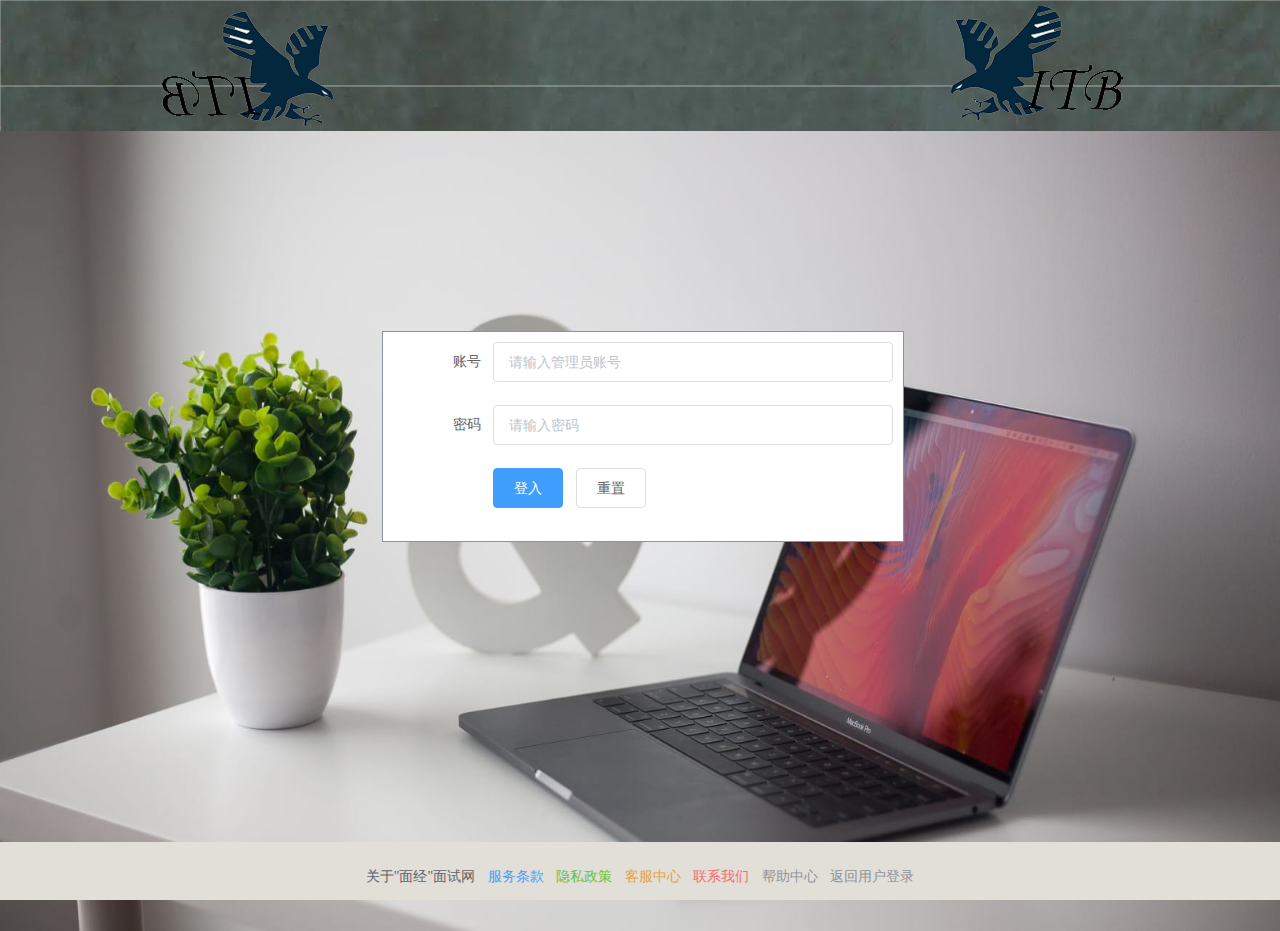
<file: main/resources/static/adminLogin.html>
<!DOCTYPE html>
<html lang="en">
<head>
    <meta charset="UTF-8">
    <title>管理员登入</title>
    <link rel="icon" href="images/admin-logo-icon.png">
    <link rel="stylesheet" href="css/element.css">
    <link rel="stylesheet" href="css/login.css">
</head>
<script src="js/vue.js"></script>
<script src="js/element.js"></script>
<script src="js/axios.min.js"></script>
<body>
<div id="app">
    <div class="header">
        <div class="h-left">
            <img src="images/logo2.png">
        </div>
        <div class="h-zj">
            <!--<h2>"面经"面试网管理员登入页面</h2>-->
        </div>
        <div class="h-right">
            <img src="images/logo1.png">
        </div>
    </div>

    <div class="zj">
        <div class="zj-f">

        </div>
        <div class="zj-z" >
            <el-form :model="ruleForm" status-icon :rules="rules" ref="ruleForm" label-width="100px" class="demo-ruleForm">
                <el-form-item label="账号" prop="username">
                    <el-input type="username" v-model="ruleForm.username" autocomplete="off"  placeholder="请输入管理员账号"></el-input>
                </el-form-item>
                <el-form-item label="密码" prop="password">
                    <el-input type="password" v-model="ruleForm.password" autocomplete="off"  placeholder="请输入密码"></el-input>
                </el-form-item>
                <el-form-item>
                    <el-button type="primary" @click="submitForm">登入</el-button>
                    <el-button @click="resetForm('ruleForm')">重置</el-button>
                </el-form-item>
            </el-form>
        </div>
        <div class="zj-r">
        </div>
    </div>
    <div class="footer">
        <el-link href="#" target="_blank">关于"面经"面试网</el-link>
        <el-link type="primary">服务条款</el-link>
        <el-link type="success">隐私政策</el-link>
        <el-link type="warning">客服中心</el-link>
        <el-link type="danger">联系我们</el-link>
        <el-link type="info">帮助中心</el-link>
        <el-link type="info" @click="ReturnToLogin">返回用户登录</el-link>
    </div>
</div>
<script>
    let app = new Vue({
        el: "#app",
        data() {
            var checkUsername = (rule, value, callback)=>{
                if (value ===''){
                    callback(new Error('账号不能为空'));
                    callback();
                }
            }
            var checkPassword = (rule, value, callback) => {
                if (value === '') {
                    callback(new Error('请输入密码'));
                }
                callback();
            };
            return {
                ruleForm: {
                    password: '',
                    checkPassword: '',
                    checkUsername:'',
                    username: ''
                },
                rules: {
                    password: [
                        { validator: checkPassword, trigger: 'blur' }
                    ],
                    username: [
                        { validator: checkUsername, trigger: 'blur' }
                    ]
                }
            };
        },

        created(){
            this.ruleForm.username='';
            this.resetForm.password='';
        },
        methods: {
            //返回用户登录
            ReturnToLogin(){
                location='login.html'
            },
            toRegister(){
                location="register.html"
            },
            resetForm(formName) {
                this.$refs[formName].resetFields();
            },
            adminLogin(){
                location="adminLogin.html"
            },
            // toRegister(){
            //     window.location.href="register.html"
            // },
            //用户登录
            submitForm(){
                axios.post("/toAdminLogin",this.ruleForm)
                    .then(resp=>{
                        //账号密码不能为空
                        if (resp.data){
                            if (resp.data==0){
                                this.submitFormLoginError("账号密码不能为空")
                                return
                                //账号错误，用户不存在
                            }else if (resp.data==1){
                                this.submitFormLoginError("账号不存在")
                                return
                            }else if(resp.data==2){
                                //密码错误
                                this.submitFormLoginError("密码错误")
                                return
                            }else if (resp.data==3) {
                                //登录成功
                                location="admin.html"
                            }
                        }else{
                            // 登录失败，说明原因
                            this.$message({
                                message: '用户名或密码错误',
                                showClose: true,
                                type: 'error'
                            });
                        }
                    })
                    .catch(err=>{
                        // 登录失败，说明原因
                        this.$message({
                            message: '账号或密码错误，请重新登录',
                            type: 'error'
                        });
                        console.log(err)
                    })
            }

        },
        submitFormLoginError(msg) {
            // 登录失败，说明原因
            this.$message({
                message: msg,
                type: 'error'
            });
        },
    })
</script>
</body>
</html>
</file>
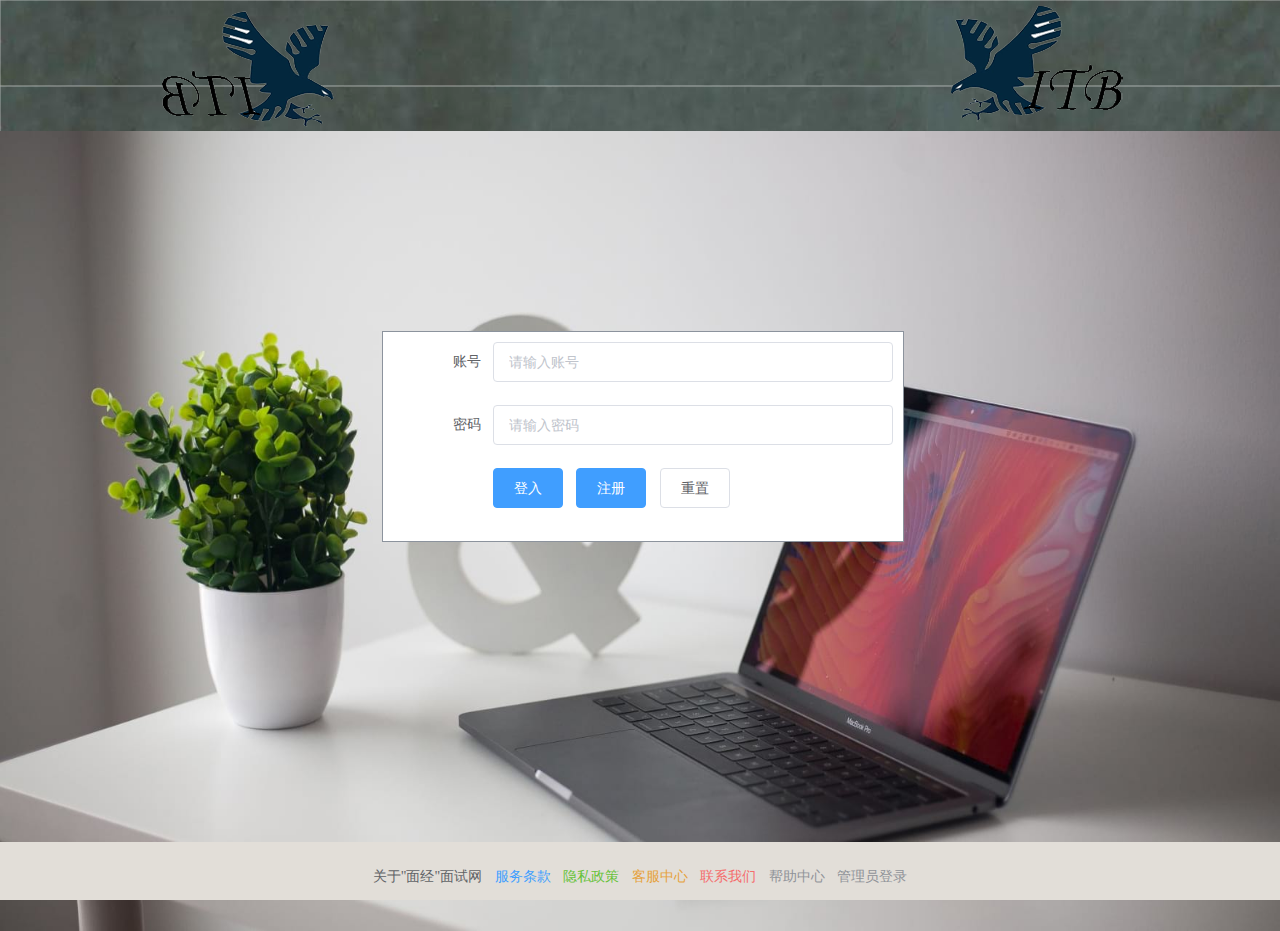
<file: main/resources/static/login.html>
<!DOCTYPE html>
<html lang="en">
<head>
    <meta charset="UTF-8">
    <title >面经面试网</title>
    <link rel="icon" href="images/logo-lco.png">
    <link rel="stylesheet" href="css/element.css">
    <link rel="stylesheet" href="css/login.css">
</head>
<script src="js/vue.js"></script>
<script src="js/element.js"></script>
<script src="js/axios.min.js"></script>
<body>
<div id="app">
    <div class="header">
        <div class="h-left">
            <img src="images/logo2.png">
        </div>
        <div class="h-zj">
            <!--<h2>"面经"面试网登入页面</h2>-->
        </div>
        <div class="h-right">
            <img src="images/logo1.png">
        </div>
    </div>

    <div class="zj">
        <div class="zj-f">

        </div>
        <div class="zj-z" >
            <el-form :model="ruleForm" status-icon :rules="rules" ref="ruleForm" label-width="100px" class="demo-ruleForm">
                <el-form-item label="账号" prop="username">
                    <el-input type="username" v-model="ruleForm.username" autocomplete="off" placeholder="请输入账号"></el-input>
                </el-form-item>
                <el-form-item label="密码" prop="password">
                    <el-input type="password" v-model="ruleForm.password" autocomplete="off" show-password placeholder="请输入密码"></el-input>
                </el-form-item>
                <el-form-item>
                    <el-button type="primary" @click="submitForm">登入</el-button>
                    <el-button type="primary" @click="toRegister">注册</el-button>
                    <el-button @click="resetForm('ruleForm')">重置</el-button>
                </el-form-item>
            </el-form>
        </div>
        <div class="zj-r">

        </div>

    </div>
    <div class="footer">
        <el-link target="_blank" @click="show">关于"面经"面试网</el-link>
        <el-link type="primary">服务条款</el-link>
        <el-link type="success">隐私政策</el-link>
        <el-link type="warning">客服中心</el-link>
        <el-link type="danger">联系我们</el-link>
        <el-link type="info">帮助中心</el-link>
        <el-link type="info" @click="adminLogin">管理员登录</el-link>
    </div>
</div>
<script>
    let app = new Vue({
        el: "#app",
        data() {
            var checkUsername = (rule, value, callback)=>{
                if (value ===''){
                    callback(new Error('账号不能为空'));
                    callback();
                }
            }
            var checkPassword = (rule, value, callback) => {
                if (value === '') {
                    callback(new Error('请输入密码'));
                }
                    callback();
            };
            return {
                ruleForm: {
                    password: '',
                    checkPassword: '',
                    checkUsername:'',
                    username: ''
                },
                rules: {
                    password: [
                        { validator: checkPassword, trigger: 'blur' }
                    ],
                    username: [
                        { validator: checkUsername, trigger: 'blur' }
                    ]
                }
            };
        },

        created(){
            this.ruleForm.username='';
            this.resetForm.password='';
        },
        methods: {
            show(){
              location.href="show.html"
            },
            // toRegister(){
            //      location="register.html"
            // },
            //清理登入消息消息
            resetForm(formName) {
                this.$refs[formName].resetFields();
            },
            //管理员登入页面跳转
            adminLogin(){
              location="adminLogin.html"
            },
            //跳转注册页面
            toRegister(){
                window.location.href="register.html"
            },
            //用户登录
            submitForm(){
                axios.post("/toLogin",this.ruleForm)
                    .then(resp=>{
                    //账号错误，用户不存在
                    // if (resp.data){
                        if (resp.data==0){
                            this.submitFormLoginError("请输入账号密码")
                            return
                        }
                        else if (resp.data==1){
                            this.submitFormLoginError("账号不存在")
                            return
                            //密码错误
                        }else if (resp.data==2){
                            this.submitFormLoginError("密码错误")
                            return
                        }else if (resp.data==3) {
                            //登录成功
                            location="contentList.html"
                        // }
                    }else{
                        //登录失败，说明原因，顶部显示
                        this.$message({
                            message: '账号或密码错误，请重新登录',
                            showClose: true,
                            type: 'error'
                        });
                    }
                })
                .catch(err=>{
                    this.$message({
                        message: '请输入账号密码',
                        showClose: true,
                        type: 'error'
                    });
                    console.log(err)
                })
            },
            submitFormLoginError(msg) {
                // 登录失败，说明原因
                this.$message({
                    message: msg,
                    type: 'error'
                });
            }
        }
    })
</script>
</body>
</html>
</file>
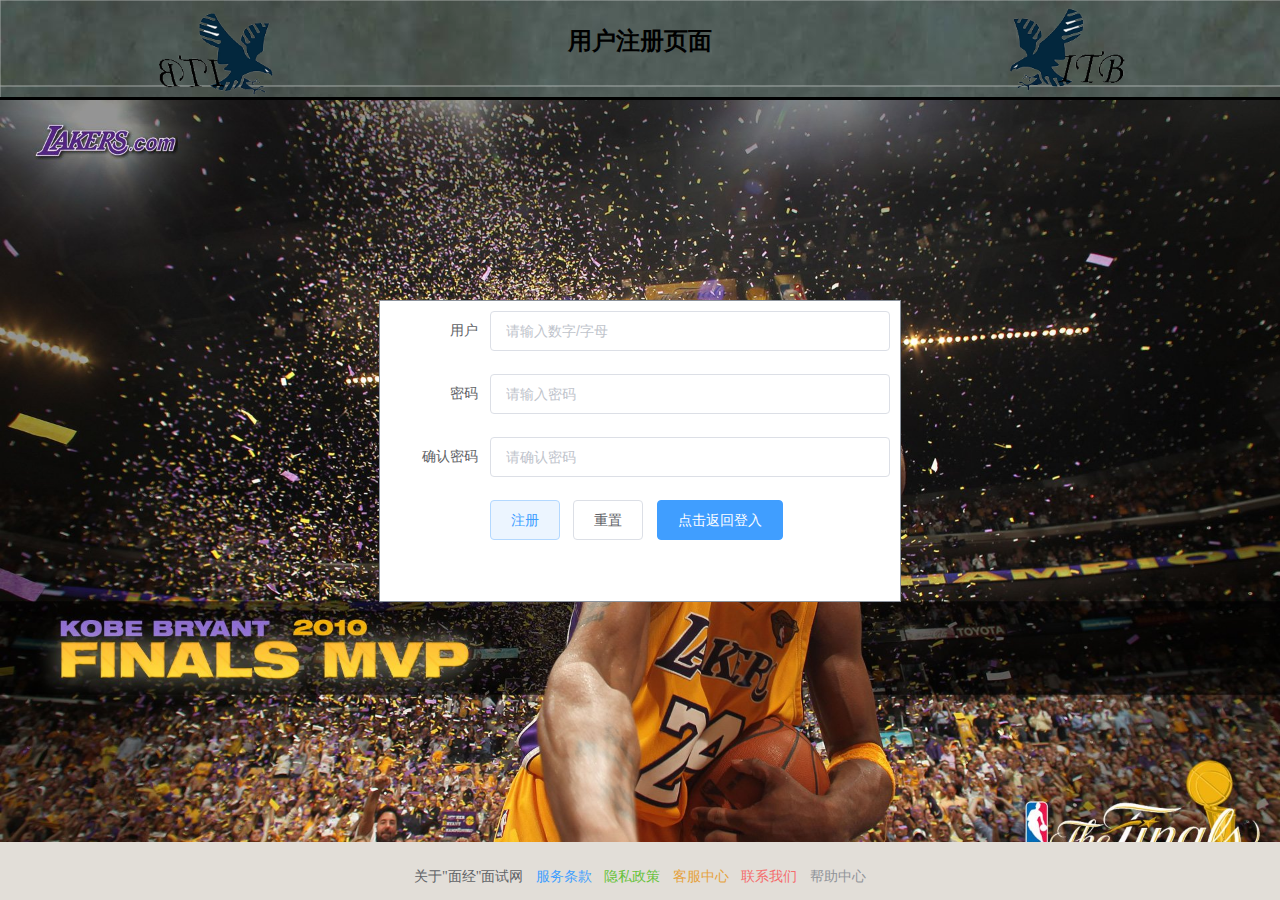
<file: main/resources/static/register.html>
<!DOCTYPE html>
<html lang="en">
<head>
    <meta charset="UTF-8">
    <title>用户注册</title>
    <link rel="icon" href="images/user-register-ico.png">
    <link rel="stylesheet" href="css/element.css">
    <link rel="stylesheet" href="css/register.css">
</head>
<body>
<!--脚本文件-->
<script src="js/vue.js"></script>
<script src="js/element.js"></script>
<script src="js/axios.min.js"></script>
        <div id="app">
            <div class="header">
                <div class="h-left">
                    <img src="images/logo2.png">
                </div>
                <div class="h-zj">
                    <h2>用户注册页面</h2>
                </div>
                <div class="h-right">
                    <img src="images/logo1.png">
                </div>
            </div>

            <div class="zj">
                <div class="zi-top">

                </div>
                <div class="zj-zj">
                    <el-form :model="ruleForm" status-icon :rules="rules" ref="ruleForm" label-width="100px" class="zj-register" >
                        <el-form-item label="用户" prop="username" >
                            <el-input v-model.number="ruleForm.username" placeholder="请输入数字/字母"></el-input>
                        </el-form-item>
                        <el-form-item label="密码" prop="password">
                            <el-input type="password" v-model="ruleForm.password" placeholder="请输入密码" autocomplete="off" show-password></el-input>
                        </el-form-item>
                        <el-form-item label="确认密码" prop="checkpass">
                            <el-input type="password" v-model="ruleForm.checkpass" placeholder="请确认密码" autocomplete="off" show-password></el-input>
                        </el-form-item>
                        <el-form-item>
                            <el-button :plain="true" type="primary"  @click="submitForm">注册</el-button>
                            <el-button @click="resetForm('ruleForm')">重置</el-button>
                            <el-button type="primary"  @click="reLogin">点击返回登入</el-button>
                        </el-form-item>
                    </el-form>
                </div>
                <div class="zi-under">

                </div>
            </div>

            <div class="footer">
                <el-link @click="show" target="_blank">关于"面经"面试网</el-link>
                <el-link type="primary">服务条款</el-link>
                <el-link type="success">隐私政策</el-link>
                <el-link type="warning">客服中心</el-link>
                <el-link type="danger">联系我们</el-link>
                <el-link type="info">帮助中心</el-link>
            </div>
        </div>

<script>
    let app = new Vue({
        el: "#app",
        data() {
            ruleForm :{
            }
            var checkUserName = (rule, value, callback)=>{
                if (!value){
                    return callback(new Error('用户名不能为空！'))
                }
            };
            var validatePass = (rule, value, callback) => {
                if (value === '') {
                    callback(new Error('请输入密码'));
                } else {
                    if (this.ruleForm.checkpass !== '') {
                        this.$refs.ruleForm.validateField('checkpass');
                    }
                    callback();
                }
            };
            var validatePass2 = (rule, value, callback) => {
                if (value === '') {
                    callback(new Error('请再次输入密码'));
                } else if (value !== this.ruleForm.password) {
                    callback(new Error('两次输入密码不一致!'));
                } else {
                    callback();
                }
            };
            return {
                ruleForm: {
                    username:'',
                    password: '',
                    checkpass: '',
                },
                rules: {
                    username:[{
                        validator: checkUserName, trigger: 'blur'
                    }],
                    password: [
                        { validator: validatePass, trigger: 'blur' }
                    ],
                    checkpass: [
                        { validator: validatePass2, trigger: 'blur' }
                    ],
                }
            };
        },
        methods: {
            show(){
              location.href="show.html";
            },
            reLogin(){
                window.location.href="login.html";
            },
            //注册用户
            submitForm(){
                    axios.post("/toRegister",this.ruleForm)
                        .then(resp =>{
                            // if (resp.data){
                                    if (resp.data==0) {
                                        this.submitFormLoginError("账号密码不能为空")
                                        return
                                    }else if(resp.data==2){
                                        this.submitFormLoginError("该账号已注册")
                                        return
                                    }else if (resp.data==1) {
                                        this.$message({
                                            showClose: true,
                                            message: '注册成功！',
                                            type: 'success'
                                        });
                                    }else if (resp.data==3){
                                        this.submitFormLoginError("两次密码输入不一样，请重新输入密码")
                                        return
                                    } else {
                                // 登录失败，说明原因，顶部显示
                                this.$message({
                                    message: '请输入需要注册的账号和密码',
                                    showClose: true,
                                    type: 'error'
                                });
                            }
                        })
                        .catch(err => {
                            this.$message({
                                showClose: false,
                                message: '两次密码输入不一样，请重新输入密码',
                                type: 'error'
                            });
                            console.log(err);
                        })
            },
            submitFormLoginError(msg) {
                // 登录失败，说明原因
                this.$message({
                    message: msg,
                    type: 'error'
                });
            },
            //清空注册信息
            resetForm(formName) {
                this.$refs[formName].resetFields();
            }
        }
    })
</script>
</body>
</html>
</file>
<file: main/resources/static/css/element.css>
@charset "UTF-8";.el-pagination--small .arrow.disabled,.el-table .hidden-columns,.el-table td.is-hidden>*,.el-table th.is-hidden>*,.el-table--hidden{visibility:hidden}.el-dropdown .el-dropdown-selfdefine:focus:active,.el-dropdown .el-dropdown-selfdefine:focus:not(.focusing),.el-message__closeBtn:focus,.el-message__content:focus,.el-popover:focus,.el-popover:focus:active,.el-popover__reference:focus:hover,.el-popover__reference:focus:not(.focusing),.el-rate:active,.el-rate:focus,.el-tooltip:focus:hover,.el-tooltip:focus:not(.focusing),.el-upload-list__item.is-success:active,.el-upload-list__item.is-success:not(.focusing):focus{outline-width:0}.el-input__suffix,.el-tree.is-dragging .el-tree-node__content *{pointer-events:none}@font-face{font-family:element-icons;src:url(fonts/element-icons.woff) format("woff"),url(fonts/element-icons.ttf) format("truetype");font-weight:400;font-display:"auto";font-style:normal}[class*=" el-icon-"],[class^=el-icon-]{font-family:element-icons!important;speak:none;font-style:normal;font-weight:400;font-variant:normal;text-transform:none;line-height:1;vertical-align:baseline;display:inline-block;-webkit-font-smoothing:antialiased;-moz-osx-font-smoothing:grayscale}.el-icon-ice-cream-round:before{content:"\e6a0"}.el-icon-ice-cream-square:before{content:"\e6a3"}.el-icon-lollipop:before{content:"\e6a4"}.el-icon-potato-strips:before{content:"\e6a5"}.el-icon-milk-tea:before{content:"\e6a6"}.el-icon-ice-drink:before{content:"\e6a7"}.el-icon-ice-tea:before{content:"\e6a9"}.el-icon-coffee:before{content:"\e6aa"}.el-icon-orange:before{content:"\e6ab"}.el-icon-pear:before{content:"\e6ac"}.el-icon-apple:before{content:"\e6ad"}.el-icon-cherry:before{content:"\e6ae"}.el-icon-watermelon:before{content:"\e6af"}.el-icon-grape:before{content:"\e6b0"}.el-icon-refrigerator:before{content:"\e6b1"}.el-icon-goblet-square-full:before{content:"\e6b2"}.el-icon-goblet-square:before{content:"\e6b3"}.el-icon-goblet-full:before{content:"\e6b4"}.el-icon-goblet:before{content:"\e6b5"}.el-icon-cold-drink:before{content:"\e6b6"}.el-icon-coffee-cup:before{content:"\e6b8"}.el-icon-water-cup:before{content:"\e6b9"}.el-icon-hot-water:before{content:"\e6ba"}.el-icon-ice-cream:before{content:"\e6bb"}.el-icon-dessert:before{content:"\e6bc"}.el-icon-sugar:before{content:"\e6bd"}.el-icon-tableware:before{content:"\e6be"}.el-icon-burger:before{content:"\e6bf"}.el-icon-knife-fork:before{content:"\e6c1"}.el-icon-fork-spoon:before{content:"\e6c2"}.el-icon-chicken:before{content:"\e6c3"}.el-icon-food:before{content:"\e6c4"}.el-icon-dish-1:before{content:"\e6c5"}.el-icon-dish:before{content:"\e6c6"}.el-icon-moon-night:before{content:"\e6ee"}.el-icon-moon:before{content:"\e6f0"}.el-icon-cloudy-and-sunny:before{content:"\e6f1"}.el-icon-partly-cloudy:before{content:"\e6f2"}.el-icon-cloudy:before{content:"\e6f3"}.el-icon-sunny:before{content:"\e6f6"}.el-icon-sunset:before{content:"\e6f7"}.el-icon-sunrise-1:before{content:"\e6f8"}.el-icon-sunrise:before{content:"\e6f9"}.el-icon-heavy-rain:before{content:"\e6fa"}.el-icon-lightning:before{content:"\e6fb"}.el-icon-light-rain:before{content:"\e6fc"}.el-icon-wind-power:before{content:"\e6fd"}.el-icon-baseball:before{content:"\e712"}.el-icon-soccer:before{content:"\e713"}.el-icon-football:before{content:"\e715"}.el-icon-basketball:before{content:"\e716"}.el-icon-ship:before{content:"\e73f"}.el-icon-truck:before{content:"\e740"}.el-icon-bicycle:before{content:"\e741"}.el-icon-mobile-phone:before{content:"\e6d3"}.el-icon-service:before{content:"\e6d4"}.el-icon-key:before{content:"\e6e2"}.el-icon-unlock:before{content:"\e6e4"}.el-icon-lock:before{content:"\e6e5"}.el-icon-watch:before{content:"\e6fe"}.el-icon-watch-1:before{content:"\e6ff"}.el-icon-timer:before{content:"\e702"}.el-icon-alarm-clock:before{content:"\e703"}.el-icon-map-location:before{content:"\e704"}.el-icon-delete-location:before{content:"\e705"}.el-icon-add-location:before{content:"\e706"}.el-icon-location-information:before{content:"\e707"}.el-icon-location-outline:before{content:"\e708"}.el-icon-location:before{content:"\e79e"}.el-icon-place:before{content:"\e709"}.el-icon-discover:before{content:"\e70a"}.el-icon-first-aid-kit:before{content:"\e70b"}.el-icon-trophy-1:before{content:"\e70c"}.el-icon-trophy:before{content:"\e70d"}.el-icon-medal:before{content:"\e70e"}.el-icon-medal-1:before{content:"\e70f"}.el-icon-stopwatch:before{content:"\e710"}.el-icon-mic:before{content:"\e711"}.el-icon-copy-document:before{content:"\e718"}.el-icon-full-screen:before{content:"\e719"}.el-icon-switch-button:before{content:"\e71b"}.el-icon-aim:before{content:"\e71c"}.el-icon-crop:before{content:"\e71d"}.el-icon-odometer:before{content:"\e71e"}.el-icon-time:before{content:"\e71f"}.el-icon-bangzhu:before{content:"\e724"}.el-icon-close-notification:before{content:"\e726"}.el-icon-microphone:before{content:"\e727"}.el-icon-turn-off-microphone:before{content:"\e728"}.el-icon-position:before{content:"\e729"}.el-icon-postcard:before{content:"\e72a"}.el-icon-message:before{content:"\e72b"}.el-icon-chat-line-square:before{content:"\e72d"}.el-icon-chat-dot-square:before{content:"\e72e"}.el-icon-chat-dot-round:before{content:"\e72f"}.el-icon-chat-square:before{content:"\e730"}.el-icon-chat-line-round:before{content:"\e731"}.el-icon-chat-round:before{content:"\e732"}.el-icon-set-up:before{content:"\e733"}.el-icon-turn-off:before{content:"\e734"}.el-icon-open:before{content:"\e735"}.el-icon-connection:before{content:"\e736"}.el-icon-link:before{content:"\e737"}.el-icon-cpu:before{content:"\e738"}.el-icon-thumb:before{content:"\e739"}.el-icon-female:before{content:"\e73a"}.el-icon-male:before{content:"\e73b"}.el-icon-guide:before{content:"\e73c"}.el-icon-news:before{content:"\e73e"}.el-icon-price-tag:before{content:"\e744"}.el-icon-discount:before{content:"\e745"}.el-icon-wallet:before{content:"\e747"}.el-icon-coin:before{content:"\e748"}.el-icon-money:before{content:"\e749"}.el-icon-bank-card:before{content:"\e74a"}.el-icon-box:before{content:"\e74b"}.el-icon-present:before{content:"\e74c"}.el-icon-sell:before{content:"\e6d5"}.el-icon-sold-out:before{content:"\e6d6"}.el-icon-shopping-bag-2:before{content:"\e74d"}.el-icon-shopping-bag-1:before{content:"\e74e"}.el-icon-shopping-cart-2:before{content:"\e74f"}.el-icon-shopping-cart-1:before{content:"\e750"}.el-icon-shopping-cart-full:before{content:"\e751"}.el-icon-smoking:before{content:"\e752"}.el-icon-no-smoking:before{content:"\e753"}.el-icon-house:before{content:"\e754"}.el-icon-table-lamp:before{content:"\e755"}.el-icon-school:before{content:"\e756"}.el-icon-office-building:before{content:"\e757"}.el-icon-toilet-paper:before{content:"\e758"}.el-icon-notebook-2:before{content:"\e759"}.el-icon-notebook-1:before{content:"\e75a"}.el-icon-files:before{content:"\e75b"}.el-icon-collection:before{content:"\e75c"}.el-icon-receiving:before{content:"\e75d"}.el-icon-suitcase-1:before{content:"\e760"}.el-icon-suitcase:before{content:"\e761"}.el-icon-film:before{content:"\e763"}.el-icon-collection-tag:before{content:"\e765"}.el-icon-data-analysis:before{content:"\e766"}.el-icon-pie-chart:before{content:"\e767"}.el-icon-data-board:before{content:"\e768"}.el-icon-data-line:before{content:"\e76d"}.el-icon-reading:before{content:"\e769"}.el-icon-magic-stick:before{content:"\e76a"}.el-icon-coordinate:before{content:"\e76b"}.el-icon-mouse:before{content:"\e76c"}.el-icon-brush:before{content:"\e76e"}.el-icon-headset:before{content:"\e76f"}.el-icon-umbrella:before{content:"\e770"}.el-icon-scissors:before{content:"\e771"}.el-icon-mobile:before{content:"\e773"}.el-icon-attract:before{content:"\e774"}.el-icon-monitor:before{content:"\e775"}.el-icon-search:before{content:"\e778"}.el-icon-takeaway-box:before{content:"\e77a"}.el-icon-paperclip:before{content:"\e77d"}.el-icon-printer:before{content:"\e77e"}.el-icon-document-add:before{content:"\e782"}.el-icon-document:before{content:"\e785"}.el-icon-document-checked:before{content:"\e786"}.el-icon-document-copy:before{content:"\e787"}.el-icon-document-delete:before{content:"\e788"}.el-icon-document-remove:before{content:"\e789"}.el-icon-tickets:before{content:"\e78b"}.el-icon-folder-checked:before{content:"\e77f"}.el-icon-folder-delete:before{content:"\e780"}.el-icon-folder-remove:before{content:"\e781"}.el-icon-folder-add:before{content:"\e783"}.el-icon-folder-opened:before{content:"\e784"}.el-icon-folder:before{content:"\e78a"}.el-icon-edit-outline:before{content:"\e764"}.el-icon-edit:before{content:"\e78c"}.el-icon-date:before{content:"\e78e"}.el-icon-c-scale-to-original:before{content:"\e7c6"}.el-icon-view:before{content:"\e6ce"}.el-icon-loading:before{content:"\e6cf"}.el-icon-rank:before{content:"\e6d1"}.el-icon-sort-down:before{content:"\e7c4"}.el-icon-sort-up:before{content:"\e7c5"}.el-icon-sort:before{content:"\e6d2"}.el-icon-finished:before{content:"\e6cd"}.el-icon-refresh-left:before{content:"\e6c7"}.el-icon-refresh-right:before{content:"\e6c8"}.el-icon-refresh:before{content:"\e6d0"}.el-icon-video-play:before{content:"\e7c0"}.el-icon-video-pause:before{content:"\e7c1"}.el-icon-d-arrow-right:before{content:"\e6dc"}.el-icon-d-arrow-left:before{content:"\e6dd"}.el-icon-arrow-up:before{content:"\e6e1"}.el-icon-arrow-down:before{content:"\e6df"}.el-icon-arrow-right:before{content:"\e6e0"}.el-icon-arrow-left:before{content:"\e6de"}.el-icon-top-right:before{content:"\e6e7"}.el-icon-top-left:before{content:"\e6e8"}.el-icon-top:before{content:"\e6e6"}.el-icon-bottom:before{content:"\e6eb"}.el-icon-right:before{content:"\e6e9"}.el-icon-back:before{content:"\e6ea"}.el-icon-bottom-right:before{content:"\e6ec"}.el-icon-bottom-left:before{content:"\e6ed"}.el-icon-caret-top:before{content:"\e78f"}.el-icon-caret-bottom:before{content:"\e790"}.el-icon-caret-right:before{content:"\e791"}.el-icon-caret-left:before{content:"\e792"}.el-icon-d-caret:before{content:"\e79a"}.el-icon-share:before{content:"\e793"}.el-icon-menu:before{content:"\e798"}.el-icon-s-grid:before{content:"\e7a6"}.el-icon-s-check:before{content:"\e7a7"}.el-icon-s-data:before{content:"\e7a8"}.el-icon-s-opportunity:before{content:"\e7aa"}.el-icon-s-custom:before{content:"\e7ab"}.el-icon-s-claim:before{content:"\e7ad"}.el-icon-s-finance:before{content:"\e7ae"}.el-icon-s-comment:before{content:"\e7af"}.el-icon-s-flag:before{content:"\e7b0"}.el-icon-s-marketing:before{content:"\e7b1"}.el-icon-s-shop:before{content:"\e7b4"}.el-icon-s-open:before{content:"\e7b5"}.el-icon-s-management:before{content:"\e7b6"}.el-icon-s-ticket:before{content:"\e7b7"}.el-icon-s-release:before{content:"\e7b8"}.el-icon-s-home:before{content:"\e7b9"}.el-icon-s-promotion:before{content:"\e7ba"}.el-icon-s-operation:before{content:"\e7bb"}.el-icon-s-unfold:before{content:"\e7bc"}.el-icon-s-fold:before{content:"\e7a9"}.el-icon-s-platform:before{content:"\e7bd"}.el-icon-s-order:before{content:"\e7be"}.el-icon-s-cooperation:before{content:"\e7bf"}.el-icon-bell:before{content:"\e725"}.el-icon-message-solid:before{content:"\e799"}.el-icon-video-camera:before{content:"\e772"}.el-icon-video-camera-solid:before{content:"\e796"}.el-icon-camera:before{content:"\e779"}.el-icon-camera-solid:before{content:"\e79b"}.el-icon-download:before{content:"\e77c"}.el-icon-upload2:before{content:"\e77b"}.el-icon-upload:before{content:"\e7c3"}.el-icon-picture-outline-round:before{content:"\e75f"}.el-icon-picture-outline:before{content:"\e75e"}.el-icon-picture:before{content:"\e79f"}.el-icon-close:before{content:"\e6db"}.el-icon-check:before{content:"\e6da"}.el-icon-plus:before{content:"\e6d9"}.el-icon-minus:before{content:"\e6d8"}.el-icon-help:before{content:"\e73d"}.el-icon-s-help:before{content:"\e7b3"}.el-icon-circle-close:before{content:"\e78d"}.el-icon-circle-check:before{content:"\e720"}.el-icon-circle-plus-outline:before{content:"\e723"}.el-icon-remove-outline:before{content:"\e722"}.el-icon-zoom-out:before{content:"\e776"}.el-icon-zoom-in:before{content:"\e777"}.el-icon-error:before{content:"\e79d"}.el-icon-success:before{content:"\e79c"}.el-icon-circle-plus:before{content:"\e7a0"}.el-icon-remove:before{content:"\e7a2"}.el-icon-info:before{content:"\e7a1"}.el-icon-question:before{content:"\e7a4"}.el-icon-warning-outline:before{content:"\e6c9"}.el-icon-warning:before{content:"\e7a3"}.el-icon-goods:before{content:"\e7c2"}.el-icon-s-goods:before{content:"\e7b2"}.el-icon-star-off:before{content:"\e717"}.el-icon-star-on:before{content:"\e797"}.el-icon-more-outline:before{content:"\e6cc"}.el-icon-more:before{content:"\e794"}.el-icon-phone-outline:before{content:"\e6cb"}.el-icon-phone:before{content:"\e795"}.el-icon-user:before{content:"\e6e3"}.el-icon-user-solid:before{content:"\e7a5"}.el-icon-setting:before{content:"\e6ca"}.el-icon-s-tools:before{content:"\e7ac"}.el-icon-delete:before{content:"\e6d7"}.el-icon-delete-solid:before{content:"\e7c9"}.el-icon-eleme:before{content:"\e7c7"}.el-icon-platform-eleme:before{content:"\e7ca"}.el-icon-loading{-webkit-animation:rotating 2s linear infinite;animation:rotating 2s linear infinite}.el-icon--right{margin-left:5px}.el-icon--left{margin-right:5px}@-webkit-keyframes rotating{0%{-webkit-transform:rotateZ(0);transform:rotateZ(0)}100%{-webkit-transform:rotateZ(360deg);transform:rotateZ(360deg)}}@keyframes rotating{0%{-webkit-transform:rotateZ(0);transform:rotateZ(0)}100%{-webkit-transform:rotateZ(360deg);transform:rotateZ(360deg)}}.el-pagination{white-space:nowrap;padding:2px 5px;color:#303133;font-weight:700}.el-pagination::after,.el-pagination::before{display:table;content:""}.el-pagination::after{clear:both}.el-pagination button,.el-pagination span:not([class*=suffix]){display:inline-block;font-size:13px;min-width:35.5px;height:28px;line-height:28px;vertical-align:top;-webkit-box-sizing:border-box;box-sizing:border-box}.el-pagination .el-input__inner{text-align:center;-moz-appearance:textfield;line-height:normal}.el-pagination .el-input__suffix{right:0;-webkit-transform:scale(.8);transform:scale(.8)}.el-pagination .el-select .el-input{width:100px;margin:0 5px}.el-pagination .el-select .el-input .el-input__inner{padding-right:25px;border-radius:3px}.el-pagination button{border:none;padding:0 6px;background:0 0}.el-pagination button:focus{outline:0}.el-pagination button:hover{color:#409EFF}.el-pagination button:disabled{color:#C0C4CC;background-color:#FFF;cursor:not-allowed}.el-pagination .btn-next,.el-pagination .btn-prev{background:center center no-repeat #FFF;background-size:16px;cursor:pointer;margin:0;color:#303133}.el-pagination .btn-next .el-icon,.el-pagination .btn-prev .el-icon{display:block;font-size:12px;font-weight:700}.el-pagination .btn-prev{padding-right:12px}.el-pagination .btn-next{padding-left:12px}.el-pagination .el-pager li.disabled{color:#C0C4CC;cursor:not-allowed}.el-pager li,.el-pager li.btn-quicknext:hover,.el-pager li.btn-quickprev:hover{cursor:pointer}.el-pagination--small .btn-next,.el-pagination--small .btn-prev,.el-pagination--small .el-pager li,.el-pagination--small .el-pager li.btn-quicknext,.el-pagination--small .el-pager li.btn-quickprev,.el-pagination--small .el-pager li:last-child{border-color:transparent;font-size:12px;line-height:22px;height:22px;min-width:22px}.el-pagination--small .more::before,.el-pagination--small li.more::before{line-height:24px}.el-pagination--small button,.el-pagination--small span:not([class*=suffix]){height:22px;line-height:22px}.el-pagination--small .el-pagination__editor,.el-pagination--small .el-pagination__editor.el-input .el-input__inner{height:22px}.el-pagination__sizes{margin:0 10px 0 0;font-weight:400;color:#606266}.el-pagination__sizes .el-input .el-input__inner{font-size:13px;padding-left:8px}.el-pagination__sizes .el-input .el-input__inner:hover{border-color:#409EFF}.el-pagination__total{margin-right:10px;font-weight:400;color:#606266}.el-pagination__jump{margin-left:24px;font-weight:400;color:#606266}.el-pagination__jump .el-input__inner{padding:0 3px}.el-pagination__rightwrapper{float:right}.el-pagination__editor{line-height:18px;padding:0 2px;height:28px;text-align:center;margin:0 2px;-webkit-box-sizing:border-box;box-sizing:border-box;border-radius:3px}.el-pager,.el-pagination.is-background .btn-next,.el-pagination.is-background .btn-prev{padding:0}.el-pagination__editor.el-input{width:50px}.el-pagination__editor.el-input .el-input__inner{height:28px}.el-pagination__editor .el-input__inner::-webkit-inner-spin-button,.el-pagination__editor .el-input__inner::-webkit-outer-spin-button{-webkit-appearance:none;margin:0}.el-pagination.is-background .btn-next,.el-pagination.is-background .btn-prev,.el-pagination.is-background .el-pager li{margin:0 5px;background-color:#f4f4f5;color:#606266;min-width:30px;border-radius:2px}.el-pagination.is-background .btn-next.disabled,.el-pagination.is-background .btn-next:disabled,.el-pagination.is-background .btn-prev.disabled,.el-pagination.is-background .btn-prev:disabled,.el-pagination.is-background .el-pager li.disabled{color:#C0C4CC}.el-pagination.is-background .el-pager li:not(.disabled):hover{color:#409EFF}.el-pagination.is-background .el-pager li:not(.disabled).active{background-color:#409EFF;color:#FFF}.el-dialog,.el-pager li{background:#FFF;-webkit-box-sizing:border-box}.el-pagination.is-background.el-pagination--small .btn-next,.el-pagination.is-background.el-pagination--small .btn-prev,.el-pagination.is-background.el-pagination--small .el-pager li{margin:0 3px;min-width:22px}.el-pager,.el-pager li{vertical-align:top;margin:0;display:inline-block}.el-pager{-webkit-user-select:none;-moz-user-select:none;-ms-user-select:none;user-select:none;list-style:none;font-size:0}.el-date-table,.el-table th{-webkit-user-select:none;-moz-user-select:none}.el-pager .more::before{line-height:30px}.el-pager li{padding:0 4px;font-size:13px;min-width:35.5px;height:28px;line-height:28px;box-sizing:border-box;text-align:center}.el-menu--collapse .el-menu .el-submenu,.el-menu--popup{min-width:200px}.el-pager li.btn-quicknext,.el-pager li.btn-quickprev{line-height:28px;color:#303133}.el-pager li.btn-quicknext.disabled,.el-pager li.btn-quickprev.disabled{color:#C0C4CC}.el-pager li.active+li{border-left:0}.el-pager li:hover{color:#409EFF}.el-pager li.active{color:#409EFF;cursor:default}@-webkit-keyframes v-modal-in{0%{opacity:0}}@-webkit-keyframes v-modal-out{100%{opacity:0}}.el-dialog{position:relative;margin:0 auto 50px;border-radius:2px;-webkit-box-shadow:0 1px 3px rgba(0,0,0,.3);box-shadow:0 1px 3px rgba(0,0,0,.3);box-sizing:border-box;width:50%}.el-dialog.is-fullscreen{width:100%;margin-top:0;margin-bottom:0;height:100%;overflow:auto}.el-dialog__wrapper{position:fixed;top:0;right:0;bottom:0;left:0;overflow:auto;margin:0}.el-dialog__header{padding:20px 20px 10px}.el-dialog__headerbtn{position:absolute;top:20px;right:20px;padding:0;background:0 0;border:none;outline:0;cursor:pointer;font-size:16px}.el-dialog__headerbtn .el-dialog__close{color:#909399}.el-dialog__headerbtn:focus .el-dialog__close,.el-dialog__headerbtn:hover .el-dialog__close{color:#409EFF}.el-dialog__title{line-height:24px;font-size:18px;color:#303133}.el-dialog__body{padding:30px 20px;color:#606266;font-size:14px;word-break:break-all}.el-dialog__footer{padding:10px 20px 20px;text-align:right;-webkit-box-sizing:border-box;box-sizing:border-box}.el-dialog--center{text-align:center}.el-dialog--center .el-dialog__body{text-align:initial;padding:25px 25px 30px}.el-dialog--center .el-dialog__footer{text-align:inherit}.dialog-fade-enter-active{-webkit-animation:dialog-fade-in .3s;animation:dialog-fade-in .3s}.dialog-fade-leave-active{-webkit-animation:dialog-fade-out .3s;animation:dialog-fade-out .3s}@-webkit-keyframes dialog-fade-in{0%{-webkit-transform:translate3d(0,-20px,0);transform:translate3d(0,-20px,0);opacity:0}100%{-webkit-transform:translate3d(0,0,0);transform:translate3d(0,0,0);opacity:1}}@keyframes dialog-fade-in{0%{-webkit-transform:translate3d(0,-20px,0);transform:translate3d(0,-20px,0);opacity:0}100%{-webkit-transform:translate3d(0,0,0);transform:translate3d(0,0,0);opacity:1}}@-webkit-keyframes dialog-fade-out{0%{-webkit-transform:translate3d(0,0,0);transform:translate3d(0,0,0);opacity:1}100%{-webkit-transform:translate3d(0,-20px,0);transform:translate3d(0,-20px,0);opacity:0}}@keyframes dialog-fade-out{0%{-webkit-transform:translate3d(0,0,0);transform:translate3d(0,0,0);opacity:1}100%{-webkit-transform:translate3d(0,-20px,0);transform:translate3d(0,-20px,0);opacity:0}}.el-autocomplete{position:relative;display:inline-block}.el-autocomplete-suggestion{margin:5px 0;-webkit-box-shadow:0 2px 12px 0 rgba(0,0,0,.1);box-shadow:0 2px 12px 0 rgba(0,0,0,.1);border-radius:4px;border:1px solid #E4E7ED;-webkit-box-sizing:border-box;box-sizing:border-box;background-color:#FFF}.el-dropdown-menu,.el-menu--collapse .el-submenu .el-menu{z-index:10;-webkit-box-shadow:0 2px 12px 0 rgba(0,0,0,.1)}.el-autocomplete-suggestion__wrap{max-height:280px;padding:10px 0;-webkit-box-sizing:border-box;box-sizing:border-box}.el-autocomplete-suggestion__list{margin:0;padding:0}.el-autocomplete-suggestion li{padding:0 20px;margin:0;line-height:34px;cursor:pointer;color:#606266;font-size:14px;list-style:none;white-space:nowrap;overflow:hidden;text-overflow:ellipsis}.el-autocomplete-suggestion li.highlighted,.el-autocomplete-suggestion li:hover{background-color:#F5F7FA}.el-autocomplete-suggestion li.divider{margin-top:6px;border-top:1px solid #000}.el-autocomplete-suggestion li.divider:last-child{margin-bottom:-6px}.el-autocomplete-suggestion.is-loading li{text-align:center;height:100px;line-height:100px;font-size:20px;color:#999}.el-autocomplete-suggestion.is-loading li::after{display:inline-block;content:"";height:100%;vertical-align:middle}.el-autocomplete-suggestion.is-loading li:hover{background-color:#FFF}.el-autocomplete-suggestion.is-loading .el-icon-loading{vertical-align:middle}.el-dropdown{display:inline-block;position:relative;color:#606266;font-size:14px}.el-dropdown .el-button-group{display:block}.el-dropdown .el-button-group .el-button{float:none}.el-dropdown .el-dropdown__caret-button{padding-left:5px;padding-right:5px;position:relative;border-left:none}.el-dropdown .el-dropdown__caret-button::before{content:'';position:absolute;display:block;width:1px;top:5px;bottom:5px;left:0;background:rgba(255,255,255,.5)}.el-dropdown .el-dropdown__caret-button.el-button--default::before{background:rgba(220,223,230,.5)}.el-dropdown .el-dropdown__caret-button:hover::before{top:0;bottom:0}.el-dropdown .el-dropdown__caret-button .el-dropdown__icon{padding-left:0}.el-dropdown__icon{font-size:12px;margin:0 3px}.el-dropdown-menu{position:absolute;top:0;left:0;padding:10px 0;margin:5px 0;background-color:#FFF;border:1px solid #EBEEF5;border-radius:4px;box-shadow:0 2px 12px 0 rgba(0,0,0,.1)}.el-dropdown-menu__item{list-style:none;line-height:36px;padding:0 20px;margin:0;font-size:14px;color:#606266;cursor:pointer;outline:0}.el-dropdown-menu__item:focus,.el-dropdown-menu__item:not(.is-disabled):hover{background-color:#ecf5ff;color:#66b1ff}.el-dropdown-menu__item i{margin-right:5px}.el-dropdown-menu__item--divided{position:relative;margin-top:6px;border-top:1px solid #EBEEF5}.el-dropdown-menu__item--divided:before{content:'';height:6px;display:block;margin:0 -20px;background-color:#FFF}.el-dropdown-menu__item.is-disabled{cursor:default;color:#bbb;pointer-events:none}.el-dropdown-menu--medium{padding:6px 0}.el-dropdown-menu--medium .el-dropdown-menu__item{line-height:30px;padding:0 17px;font-size:14px}.el-dropdown-menu--medium .el-dropdown-menu__item.el-dropdown-menu__item--divided{margin-top:6px}.el-dropdown-menu--medium .el-dropdown-menu__item.el-dropdown-menu__item--divided:before{height:6px;margin:0 -17px}.el-dropdown-menu--small{padding:6px 0}.el-dropdown-menu--small .el-dropdown-menu__item{line-height:27px;padding:0 15px;font-size:13px}.el-dropdown-menu--small .el-dropdown-menu__item.el-dropdown-menu__item--divided{margin-top:4px}.el-dropdown-menu--small .el-dropdown-menu__item.el-dropdown-menu__item--divided:before{height:4px;margin:0 -15px}.el-dropdown-menu--mini{padding:3px 0}.el-dropdown-menu--mini .el-dropdown-menu__item{line-height:24px;padding:0 10px;font-size:12px}.el-dropdown-menu--mini .el-dropdown-menu__item.el-dropdown-menu__item--divided{margin-top:3px}.el-dropdown-menu--mini .el-dropdown-menu__item.el-dropdown-menu__item--divided:before{height:3px;margin:0 -10px}.el-menu{border-right:solid 1px #e6e6e6;list-style:none;position:relative;margin:0;padding-left:0;background-color:#FFF}.el-menu--horizontal>.el-menu-item:not(.is-disabled):focus,.el-menu--horizontal>.el-menu-item:not(.is-disabled):hover,.el-menu--horizontal>.el-submenu .el-submenu__title:hover{background-color:#fff}.el-menu::after,.el-menu::before{display:table;content:""}.el-menu::after{clear:both}.el-menu.el-menu--horizontal{border-bottom:solid 1px #e6e6e6}.el-menu--horizontal{border-right:none}.el-menu--horizontal>.el-menu-item{float:left;height:60px;line-height:60px;margin:0;border-bottom:2px solid transparent;color:#909399}.el-menu--horizontal>.el-menu-item a,.el-menu--horizontal>.el-menu-item a:hover{color:inherit}.el-menu--horizontal>.el-submenu{float:left}.el-menu--horizontal>.el-submenu:focus,.el-menu--horizontal>.el-submenu:hover{outline:0}.el-menu--horizontal>.el-submenu:focus .el-submenu__title,.el-menu--horizontal>.el-submenu:hover .el-submenu__title{color:#303133}.el-menu--horizontal>.el-submenu.is-active .el-submenu__title{border-bottom:2px solid #409EFF;color:#303133}.el-menu--horizontal>.el-submenu .el-submenu__title{height:60px;line-height:60px;border-bottom:2px solid transparent;color:#909399}.el-menu--horizontal>.el-submenu .el-submenu__icon-arrow{position:static;vertical-align:middle;margin-left:8px;margin-top:-3px}.el-menu--horizontal .el-menu .el-menu-item,.el-menu--horizontal .el-menu .el-submenu__title{background-color:#FFF;float:none;height:36px;line-height:36px;padding:0 10px;color:#909399}.el-menu--horizontal .el-menu .el-menu-item.is-active,.el-menu--horizontal .el-menu .el-submenu.is-active>.el-submenu__title{color:#303133}.el-menu--horizontal .el-menu-item:not(.is-disabled):focus,.el-menu--horizontal .el-menu-item:not(.is-disabled):hover{outline:0;color:#303133}.el-menu--horizontal>.el-menu-item.is-active{border-bottom:2px solid #409EFF;color:#303133}.el-menu--collapse{width:64px}.el-menu--collapse>.el-menu-item [class^=el-icon-],.el-menu--collapse>.el-submenu>.el-submenu__title [class^=el-icon-]{margin:0;vertical-align:middle;width:24px;text-align:center}.el-menu--collapse>.el-menu-item .el-submenu__icon-arrow,.el-menu--collapse>.el-submenu>.el-submenu__title .el-submenu__icon-arrow{display:none}.el-menu--collapse>.el-menu-item span,.el-menu--collapse>.el-submenu>.el-submenu__title span{height:0;width:0;overflow:hidden;visibility:hidden;display:inline-block}.el-menu--collapse>.el-menu-item.is-active i{color:inherit}.el-menu--collapse .el-submenu{position:relative}.el-menu--collapse .el-submenu .el-menu{position:absolute;margin-left:5px;top:0;left:100%;border:1px solid #E4E7ED;border-radius:2px;box-shadow:0 2px 12px 0 rgba(0,0,0,.1)}.el-menu-item,.el-submenu__title{height:56px;line-height:56px;position:relative;-webkit-box-sizing:border-box;white-space:nowrap;list-style:none}.el-menu--collapse .el-submenu.is-opened>.el-submenu__title .el-submenu__icon-arrow{-webkit-transform:none;transform:none}.el-menu--popup{z-index:100;border:none;padding:5px 0;border-radius:2px;-webkit-box-shadow:0 2px 12px 0 rgba(0,0,0,.1);box-shadow:0 2px 12px 0 rgba(0,0,0,.1)}.el-menu--popup-bottom-start{margin-top:5px}.el-menu--popup-right-start{margin-left:5px;margin-right:5px}.el-menu-item{font-size:14px;color:#303133;padding:0 20px;cursor:pointer;-webkit-transition:border-color .3s,background-color .3s,color .3s;transition:border-color .3s,background-color .3s,color .3s;box-sizing:border-box}.el-menu-item *{vertical-align:middle}.el-menu-item i{color:#909399}.el-menu-item:focus,.el-menu-item:hover{outline:0;background-color:#ecf5ff}.el-menu-item.is-disabled{opacity:.25;cursor:not-allowed;background:0 0!important}.el-menu-item [class^=el-icon-]{margin-right:5px;width:24px;text-align:center;font-size:18px;vertical-align:middle}.el-menu-item.is-active{color:#409EFF}.el-menu-item.is-active i{color:inherit}.el-submenu{list-style:none;margin:0;padding-left:0}.el-submenu__title{font-size:14px;color:#303133;padding:0 20px;cursor:pointer;-webkit-transition:border-color .3s,background-color .3s,color .3s;transition:border-color .3s,background-color .3s,color .3s;box-sizing:border-box}.el-submenu__title *{vertical-align:middle}.el-submenu__title i{color:#909399}.el-submenu__title:focus,.el-submenu__title:hover{outline:0;background-color:#ecf5ff}.el-submenu__title.is-disabled{opacity:.25;cursor:not-allowed;background:0 0!important}.el-submenu__title:hover{background-color:#ecf5ff}.el-submenu .el-menu{border:none}.el-submenu .el-menu-item{height:50px;line-height:50px;padding:0 45px;min-width:200px}.el-submenu__icon-arrow{position:absolute;top:50%;right:20px;margin-top:-7px;-webkit-transition:-webkit-transform .3s;transition:-webkit-transform .3s;transition:transform .3s;transition:transform .3s,-webkit-transform .3s;font-size:12px}.el-submenu.is-active .el-submenu__title{border-bottom-color:#409EFF}.el-submenu.is-opened>.el-submenu__title .el-submenu__icon-arrow{-webkit-transform:rotateZ(180deg);transform:rotateZ(180deg)}.el-submenu.is-disabled .el-menu-item,.el-submenu.is-disabled .el-submenu__title{opacity:.25;cursor:not-allowed;background:0 0!important}.el-submenu [class^=el-icon-]{vertical-align:middle;margin-right:5px;width:24px;text-align:center;font-size:18px}.el-menu-item-group>ul{padding:0}.el-menu-item-group__title{padding:7px 0 7px 20px;line-height:normal;font-size:12px;color:#909399}.el-radio-button__inner,.el-radio-group{display:inline-block;line-height:1;vertical-align:middle}.horizontal-collapse-transition .el-submenu__title .el-submenu__icon-arrow{-webkit-transition:.2s;transition:.2s;opacity:0}.el-radio-group{font-size:0}.el-radio-button{position:relative;display:inline-block;outline:0}.el-radio-button__inner{white-space:nowrap;background:#FFF;border:1px solid #DCDFE6;font-weight:500;border-left:0;color:#606266;-webkit-appearance:none;text-align:center;-webkit-box-sizing:border-box;box-sizing:border-box;outline:0;margin:0;position:relative;cursor:pointer;-webkit-transition:all .3s cubic-bezier(.645,.045,.355,1);transition:all .3s cubic-bezier(.645,.045,.355,1);padding:12px 20px;font-size:14px;border-radius:0}.el-radio-button__inner.is-round{padding:12px 20px}.el-radio-button__inner:hover{color:#409EFF}.el-radio-button__inner [class*=el-icon-]{line-height:.9}.el-radio-button__inner [class*=el-icon-]+span{margin-left:5px}.el-radio-button:first-child .el-radio-button__inner{border-left:1px solid #DCDFE6;border-radius:4px 0 0 4px;-webkit-box-shadow:none!important;box-shadow:none!important}.el-radio-button__orig-radio{opacity:0;outline:0;position:absolute;z-index:-1}.el-radio-button__orig-radio:checked+.el-radio-button__inner{color:#FFF;background-color:#409EFF;border-color:#409EFF;-webkit-box-shadow:-1px 0 0 0 #409EFF;box-shadow:-1px 0 0 0 #409EFF}.el-radio-button__orig-radio:disabled+.el-radio-button__inner{color:#C0C4CC;cursor:not-allowed;background-image:none;background-color:#FFF;border-color:#EBEEF5;-webkit-box-shadow:none;box-shadow:none}.el-radio-button__orig-radio:disabled:checked+.el-radio-button__inner{background-color:#F2F6FC}.el-radio-button:last-child .el-radio-button__inner{border-radius:0 4px 4px 0}.el-popover,.el-radio-button:first-child:last-child .el-radio-button__inner{border-radius:4px}.el-radio-button--medium .el-radio-button__inner{padding:10px 20px;font-size:14px;border-radius:0}.el-radio-button--medium .el-radio-button__inner.is-round{padding:10px 20px}.el-radio-button--small .el-radio-button__inner{padding:9px 15px;font-size:12px;border-radius:0}.el-radio-button--small .el-radio-button__inner.is-round{padding:9px 15px}.el-radio-button--mini .el-radio-button__inner{padding:7px 15px;font-size:12px;border-radius:0}.el-radio-button--mini .el-radio-button__inner.is-round{padding:7px 15px}.el-radio-button:focus:not(.is-focus):not(:active):not(.is-disabled){-webkit-box-shadow:0 0 2px 2px #409EFF;box-shadow:0 0 2px 2px #409EFF}.el-switch{display:-webkit-inline-box;display:-ms-inline-flexbox;display:inline-flex;-webkit-box-align:center;-ms-flex-align:center;align-items:center;position:relative;font-size:14px;line-height:20px;height:20px;vertical-align:middle}.el-switch__core,.el-switch__label{display:inline-block;cursor:pointer}.el-switch.is-disabled .el-switch__core,.el-switch.is-disabled .el-switch__label{cursor:not-allowed}.el-switch__label{-webkit-transition:.2s;transition:.2s;height:20px;font-size:14px;font-weight:500;vertical-align:middle;color:#303133}.el-switch__label.is-active{color:#409EFF}.el-switch__label--left{margin-right:10px}.el-switch__label--right{margin-left:10px}.el-switch__label *{line-height:1;font-size:14px;display:inline-block}.el-switch__input{position:absolute;width:0;height:0;opacity:0;margin:0}.el-switch__core{margin:0;position:relative;width:40px;height:20px;border:1px solid #DCDFE6;outline:0;border-radius:10px;-webkit-box-sizing:border-box;box-sizing:border-box;background:#DCDFE6;-webkit-transition:border-color .3s,background-color .3s;transition:border-color .3s,background-color .3s;vertical-align:middle}.el-switch__core:after{content:"";position:absolute;top:1px;left:1px;border-radius:100%;-webkit-transition:all .3s;transition:all .3s;width:16px;height:16px;background-color:#FFF}.el-switch.is-checked .el-switch__core{border-color:#409EFF;background-color:#409EFF}.el-switch.is-checked .el-switch__core::after{left:100%;margin-left:-17px}.el-switch.is-disabled{opacity:.6}.el-switch--wide .el-switch__label.el-switch__label--left span{left:10px}.el-switch--wide .el-switch__label.el-switch__label--right span{right:10px}.el-switch .label-fade-enter,.el-switch .label-fade-leave-active{opacity:0}.el-select-dropdown{position:absolute;z-index:1001;border:1px solid #E4E7ED;border-radius:4px;background-color:#FFF;-webkit-box-shadow:0 2px 12px 0 rgba(0,0,0,.1);box-shadow:0 2px 12px 0 rgba(0,0,0,.1);-webkit-box-sizing:border-box;box-sizing:border-box;margin:5px 0}.el-select-dropdown.is-multiple .el-select-dropdown__item.selected{color:#409EFF;background-color:#FFF}.el-select-dropdown.is-multiple .el-select-dropdown__item.selected.hover{background-color:#F5F7FA}.el-select-dropdown.is-multiple .el-select-dropdown__item.selected::after{position:absolute;right:20px;font-family:element-icons;content:"\e6da";font-size:12px;font-weight:700;-webkit-font-smoothing:antialiased;-moz-osx-font-smoothing:grayscale}.el-select-dropdown .el-scrollbar.is-empty .el-select-dropdown__list{padding:0}.el-select-dropdown__empty{padding:10px 0;margin:0;text-align:center;color:#999;font-size:14px}.el-select-dropdown__wrap{max-height:274px}.el-select-dropdown__list{list-style:none;padding:6px 0;margin:0;-webkit-box-sizing:border-box;box-sizing:border-box}.el-select-dropdown__item{font-size:14px;padding:0 20px;position:relative;white-space:nowrap;overflow:hidden;text-overflow:ellipsis;color:#606266;height:34px;line-height:34px;-webkit-box-sizing:border-box;box-sizing:border-box;cursor:pointer}.el-select-dropdown__item.is-disabled{color:#C0C4CC;cursor:not-allowed}.el-select-dropdown__item.is-disabled:hover{background-color:#FFF}.el-select-dropdown__item.hover,.el-select-dropdown__item:hover{background-color:#F5F7FA}.el-select-dropdown__item.selected{color:#409EFF;font-weight:700}.el-select-group{margin:0;padding:0}.el-select-group__wrap{position:relative;list-style:none;margin:0;padding:0}.el-select-group__wrap:not(:last-of-type){padding-bottom:24px}.el-select-group__wrap:not(:last-of-type)::after{content:'';position:absolute;display:block;left:20px;right:20px;bottom:12px;height:1px;background:#E4E7ED}.el-select-group__title{padding-left:20px;font-size:12px;color:#909399;line-height:30px}.el-select-group .el-select-dropdown__item{padding-left:20px}.el-select{display:inline-block;position:relative}.el-select .el-select__tags>span{display:contents}.el-select:hover .el-input__inner{border-color:#C0C4CC}.el-select .el-input__inner{cursor:pointer;padding-right:35px}.el-select .el-input__inner:focus{border-color:#409EFF}.el-select .el-input .el-select__caret{color:#C0C4CC;font-size:14px;-webkit-transition:-webkit-transform .3s;transition:-webkit-transform .3s;transition:transform .3s;transition:transform .3s,-webkit-transform .3s;-webkit-transform:rotateZ(180deg);transform:rotateZ(180deg);cursor:pointer}.el-select .el-input .el-select__caret.is-reverse{-webkit-transform:rotateZ(0);transform:rotateZ(0)}.el-select .el-input .el-select__caret.is-show-close{font-size:14px;text-align:center;-webkit-transform:rotateZ(180deg);transform:rotateZ(180deg);border-radius:100%;color:#C0C4CC;-webkit-transition:color .2s cubic-bezier(.645,.045,.355,1);transition:color .2s cubic-bezier(.645,.045,.355,1)}.el-select .el-input .el-select__caret.is-show-close:hover{color:#909399}.el-select .el-input.is-disabled .el-input__inner{cursor:not-allowed}.el-select .el-input.is-disabled .el-input__inner:hover{border-color:#E4E7ED}.el-select .el-input.is-focus .el-input__inner{border-color:#409EFF}.el-select>.el-input{display:block}.el-select__input{border:none;outline:0;padding:0;margin-left:15px;color:#666;font-size:14px;-webkit-appearance:none;-moz-appearance:none;appearance:none;height:28px;background-color:transparent}.el-select__input.is-mini{height:14px}.el-select__close{cursor:pointer;position:absolute;top:8px;z-index:1000;right:25px;color:#C0C4CC;line-height:18px;font-size:14px}.el-select__close:hover{color:#909399}.el-select__tags{position:absolute;line-height:normal;white-space:normal;z-index:1;top:50%;-webkit-transform:translateY(-50%);transform:translateY(-50%);display:-webkit-box;display:-ms-flexbox;display:flex;-webkit-box-align:center;-ms-flex-align:center;align-items:center;-ms-flex-wrap:wrap;flex-wrap:wrap}.el-select .el-tag__close{margin-top:-2px}.el-select .el-tag{-webkit-box-sizing:border-box;box-sizing:border-box;border-color:transparent;margin:2px 0 2px 6px;background-color:#f0f2f5}.el-select .el-tag__close.el-icon-close{background-color:#C0C4CC;right:-7px;top:0;color:#FFF}.el-select .el-tag__close.el-icon-close:hover{background-color:#909399}.el-table,.el-table__expanded-cell{background-color:#FFF}.el-select .el-tag__close.el-icon-close::before{display:block;-webkit-transform:translate(0,.5px);transform:translate(0,.5px)}.el-table{position:relative;overflow:hidden;-webkit-box-sizing:border-box;box-sizing:border-box;-webkit-box-flex:1;-ms-flex:1;flex:1;width:100%;max-width:100%;font-size:14px;color:#606266}.el-table--mini,.el-table--small,.el-table__expand-icon{font-size:12px}.el-table__empty-block{min-height:60px;text-align:center;width:100%;display:-webkit-box;display:-ms-flexbox;display:flex;-webkit-box-pack:center;-ms-flex-pack:center;justify-content:center;-webkit-box-align:center;-ms-flex-align:center;align-items:center}.el-table__empty-text{line-height:60px;width:50%;color:#909399}.el-table__expand-column .cell{padding:0;text-align:center}.el-table__expand-icon{position:relative;cursor:pointer;color:#666;-webkit-transition:-webkit-transform .2s ease-in-out;transition:-webkit-transform .2s ease-in-out;transition:transform .2s ease-in-out;transition:transform .2s ease-in-out,-webkit-transform .2s ease-in-out;height:20px}.el-table__expand-icon--expanded{-webkit-transform:rotate(90deg);transform:rotate(90deg)}.el-table__expand-icon>.el-icon{position:absolute;left:50%;top:50%;margin-left:-5px;margin-top:-5px}.el-table__expanded-cell[class*=cell]{padding:20px 50px}.el-table__expanded-cell:hover{background-color:transparent!important}.el-table__placeholder{display:inline-block;width:20px}.el-table__append-wrapper{overflow:hidden}.el-table--fit{border-right:0;border-bottom:0}.el-table--fit td.gutter,.el-table--fit th.gutter{border-right-width:1px}.el-table--scrollable-x .el-table__body-wrapper{overflow-x:auto}.el-table--scrollable-y .el-table__body-wrapper{overflow-y:auto}.el-table thead{color:#909399;font-weight:500}.el-table thead.is-group th{background:#F5F7FA}.el-table th,.el-table tr{background-color:#FFF}.el-table td,.el-table th{padding:12px 0;min-width:0;-webkit-box-sizing:border-box;box-sizing:border-box;text-overflow:ellipsis;vertical-align:middle;position:relative;text-align:left}.el-table td.is-center,.el-table th.is-center{text-align:center}.el-table td.is-right,.el-table th.is-right{text-align:right}.el-table td.gutter,.el-table th.gutter{width:15px;border-right-width:0;border-bottom-width:0;padding:0}.el-table--medium td,.el-table--medium th{padding:10px 0}.el-table--small td,.el-table--small th{padding:8px 0}.el-table--mini td,.el-table--mini th{padding:6px 0}.el-table .cell,.el-table--border td:first-child .cell,.el-table--border th:first-child .cell{padding-left:10px}.el-table tr input[type=checkbox]{margin:0}.el-table td,.el-table th.is-leaf{border-bottom:1px solid #EBEEF5}.el-table th.is-sortable{cursor:pointer}.el-table th{overflow:hidden;-ms-user-select:none;user-select:none}.el-table th>.cell{display:inline-block;-webkit-box-sizing:border-box;box-sizing:border-box;position:relative;vertical-align:middle;padding-left:10px;padding-right:10px;width:100%}.el-table th>.cell.highlight{color:#409EFF}.el-table th.required>div::before{display:inline-block;content:"";width:8px;height:8px;border-radius:50%;background:#ff4d51;margin-right:5px;vertical-align:middle}.el-table td div{-webkit-box-sizing:border-box;box-sizing:border-box}.el-table td.gutter{width:0}.el-table .cell{-webkit-box-sizing:border-box;box-sizing:border-box;overflow:hidden;text-overflow:ellipsis;white-space:normal;word-break:break-all;line-height:23px;padding-right:10px}.el-table .cell.el-tooltip{white-space:nowrap;min-width:50px}.el-table--border,.el-table--group{border:1px solid #EBEEF5}.el-table--border::after,.el-table--group::after,.el-table::before{content:'';position:absolute;background-color:#EBEEF5;z-index:1}.el-table--border::after,.el-table--group::after{top:0;right:0;width:1px;height:100%}.el-table::before{left:0;bottom:0;width:100%;height:1px}.el-table--border{border-right:none;border-bottom:none}.el-table--border.el-loading-parent--relative{border-color:transparent}.el-table--border td,.el-table--border th,.el-table__body-wrapper .el-table--border.is-scrolling-left~.el-table__fixed{border-right:1px solid #EBEEF5}.el-table--border th.gutter:last-of-type{border-bottom:1px solid #EBEEF5;border-bottom-width:1px}.el-table--border th,.el-table__fixed-right-patch{border-bottom:1px solid #EBEEF5}.el-table__fixed,.el-table__fixed-right{position:absolute;top:0;left:0;overflow-x:hidden;overflow-y:hidden;-webkit-box-shadow:0 0 10px rgba(0,0,0,.12);box-shadow:0 0 10px rgba(0,0,0,.12)}.el-table__fixed-right::before,.el-table__fixed::before{content:'';position:absolute;left:0;bottom:0;width:100%;height:1px;background-color:#EBEEF5;z-index:4}.el-table__fixed-right-patch{position:absolute;top:-1px;right:0;background-color:#FFF}.el-table__fixed-right{top:0;left:auto;right:0}.el-table__fixed-right .el-table__fixed-body-wrapper,.el-table__fixed-right .el-table__fixed-footer-wrapper,.el-table__fixed-right .el-table__fixed-header-wrapper{left:auto;right:0}.el-table__fixed-header-wrapper{position:absolute;left:0;top:0;z-index:3}.el-table__fixed-footer-wrapper{position:absolute;left:0;bottom:0;z-index:3}.el-table__fixed-footer-wrapper tbody td{border-top:1px solid #EBEEF5;background-color:#F5F7FA;color:#606266}.el-table__fixed-body-wrapper{position:absolute;left:0;top:37px;overflow:hidden;z-index:3}.el-table__body-wrapper,.el-table__footer-wrapper,.el-table__header-wrapper{width:100%}.el-table__footer-wrapper{margin-top:-1px}.el-table__footer-wrapper td{border-top:1px solid #EBEEF5}.el-table__body,.el-table__footer,.el-table__header{table-layout:fixed;border-collapse:separate}.el-table__footer-wrapper,.el-table__header-wrapper{overflow:hidden}.el-table__footer-wrapper tbody td,.el-table__header-wrapper tbody td{background-color:#F5F7FA;color:#606266}.el-table__body-wrapper{overflow:hidden;position:relative}.el-table__body-wrapper.is-scrolling-left~.el-table__fixed,.el-table__body-wrapper.is-scrolling-none~.el-table__fixed,.el-table__body-wrapper.is-scrolling-none~.el-table__fixed-right,.el-table__body-wrapper.is-scrolling-right~.el-table__fixed-right{-webkit-box-shadow:none;box-shadow:none}.el-picker-panel,.el-table-filter{-webkit-box-shadow:0 2px 12px 0 rgba(0,0,0,.1)}.el-table__body-wrapper .el-table--border.is-scrolling-right~.el-table__fixed-right{border-left:1px solid #EBEEF5}.el-table .caret-wrapper{display:-webkit-inline-box;display:-ms-inline-flexbox;display:inline-flex;-webkit-box-orient:vertical;-webkit-box-direction:normal;-ms-flex-direction:column;flex-direction:column;-webkit-box-align:center;-ms-flex-align:center;align-items:center;height:34px;width:24px;vertical-align:middle;cursor:pointer;overflow:initial;position:relative}.el-table .sort-caret{width:0;height:0;border:5px solid transparent;position:absolute;left:7px}.el-table .sort-caret.ascending{border-bottom-color:#C0C4CC;top:5px}.el-table .sort-caret.descending{border-top-color:#C0C4CC;bottom:7px}.el-table .ascending .sort-caret.ascending{border-bottom-color:#409EFF}.el-table .descending .sort-caret.descending{border-top-color:#409EFF}.el-table .hidden-columns{position:absolute;z-index:-1}.el-table--striped .el-table__body tr.el-table__row--striped td{background:#FAFAFA}.el-table--striped .el-table__body tr.el-table__row--striped.current-row td{background-color:#ecf5ff}.el-table__body tr.hover-row.current-row>td,.el-table__body tr.hover-row.el-table__row--striped.current-row>td,.el-table__body tr.hover-row.el-table__row--striped>td,.el-table__body tr.hover-row>td{background-color:#F5F7FA}.el-table__body tr.current-row>td{background-color:#ecf5ff}.el-table__column-resize-proxy{position:absolute;left:200px;top:0;bottom:0;width:0;border-left:1px solid #EBEEF5;z-index:10}.el-table__column-filter-trigger{display:inline-block;line-height:34px;cursor:pointer}.el-table__column-filter-trigger i{color:#909399;font-size:12px;-webkit-transform:scale(.75);transform:scale(.75)}.el-table--enable-row-transition .el-table__body td{-webkit-transition:background-color .25s ease;transition:background-color .25s ease}.el-table--enable-row-hover .el-table__body tr:hover>td{background-color:#F5F7FA}.el-table--fluid-height .el-table__fixed,.el-table--fluid-height .el-table__fixed-right{bottom:0;overflow:hidden}.el-table [class*=el-table__row--level] .el-table__expand-icon{display:inline-block;width:20px;line-height:20px;height:20px;text-align:center;margin-right:3px}.el-table-column--selection .cell{padding-left:14px;padding-right:14px}.el-table-filter{border:1px solid #EBEEF5;border-radius:2px;background-color:#FFF;box-shadow:0 2px 12px 0 rgba(0,0,0,.1);-webkit-box-sizing:border-box;box-sizing:border-box;margin:2px 0}.el-date-table td,.el-date-table td div{height:30px;-webkit-box-sizing:border-box}.el-table-filter__list{padding:5px 0;margin:0;list-style:none;min-width:100px}.el-table-filter__list-item{line-height:36px;padding:0 10px;cursor:pointer;font-size:14px}.el-table-filter__list-item:hover{background-color:#ecf5ff;color:#66b1ff}.el-table-filter__list-item.is-active{background-color:#409EFF;color:#FFF}.el-table-filter__content{min-width:100px}.el-table-filter__bottom{border-top:1px solid #EBEEF5;padding:8px}.el-table-filter__bottom button{background:0 0;border:none;color:#606266;cursor:pointer;font-size:13px;padding:0 3px}.el-date-table td.in-range div,.el-date-table td.in-range div:hover,.el-date-table.is-week-mode .el-date-table__row.current div,.el-date-table.is-week-mode .el-date-table__row:hover div{background-color:#F2F6FC}.el-table-filter__bottom button:hover{color:#409EFF}.el-table-filter__bottom button:focus{outline:0}.el-table-filter__bottom button.is-disabled{color:#C0C4CC;cursor:not-allowed}.el-table-filter__wrap{max-height:280px}.el-table-filter__checkbox-group{padding:10px}.el-table-filter__checkbox-group label.el-checkbox{display:block;margin-right:5px;margin-bottom:8px;margin-left:5px}.el-table-filter__checkbox-group .el-checkbox:last-child{margin-bottom:0}.el-date-table{font-size:12px;-ms-user-select:none;user-select:none}.el-date-table.is-week-mode .el-date-table__row:hover td.available:hover{color:#606266}.el-date-table.is-week-mode .el-date-table__row:hover td:first-child div{margin-left:5px;border-top-left-radius:15px;border-bottom-left-radius:15px}.el-date-table.is-week-mode .el-date-table__row:hover td:last-child div{margin-right:5px;border-top-right-radius:15px;border-bottom-right-radius:15px}.el-date-table td{width:32px;padding:4px 0;box-sizing:border-box;text-align:center;cursor:pointer;position:relative}.el-date-table td div{padding:3px 0;box-sizing:border-box}.el-date-table td span{width:24px;height:24px;display:block;margin:0 auto;line-height:24px;position:absolute;left:50%;-webkit-transform:translateX(-50%);transform:translateX(-50%);border-radius:50%}.el-date-table td.next-month,.el-date-table td.prev-month{color:#C0C4CC}.el-date-table td.today{position:relative}.el-date-table td.today span{color:#409EFF;font-weight:700}.el-date-table td.today.end-date span,.el-date-table td.today.start-date span{color:#FFF}.el-date-table td.available:hover{color:#409EFF}.el-date-table td.current:not(.disabled) span{color:#FFF;background-color:#409EFF}.el-date-table td.end-date div,.el-date-table td.start-date div{color:#FFF}.el-date-table td.end-date span,.el-date-table td.start-date span{background-color:#409EFF}.el-date-table td.start-date div{margin-left:5px;border-top-left-radius:15px;border-bottom-left-radius:15px}.el-date-table td.end-date div{margin-right:5px;border-top-right-radius:15px;border-bottom-right-radius:15px}.el-date-table td.disabled div{background-color:#F5F7FA;opacity:1;cursor:not-allowed;color:#C0C4CC}.el-date-table td.selected div{margin-left:5px;margin-right:5px;background-color:#F2F6FC;border-radius:15px}.el-date-table td.selected div:hover{background-color:#F2F6FC}.el-date-table td.selected span{background-color:#409EFF;color:#FFF;border-radius:15px}.el-date-table td.week{font-size:80%;color:#606266}.el-month-table,.el-year-table{font-size:12px;border-collapse:collapse}.el-date-table th{padding:5px;color:#606266;font-weight:400;border-bottom:solid 1px #EBEEF5}.el-month-table{margin:-1px}.el-month-table td{text-align:center;padding:8px 0;cursor:pointer}.el-month-table td div{height:48px;padding:6px 0;-webkit-box-sizing:border-box;box-sizing:border-box}.el-month-table td.today .cell{color:#409EFF;font-weight:700}.el-month-table td.today.end-date .cell,.el-month-table td.today.start-date .cell{color:#FFF}.el-month-table td.disabled .cell{background-color:#F5F7FA;cursor:not-allowed;color:#C0C4CC}.el-month-table td.disabled .cell:hover{color:#C0C4CC}.el-month-table td .cell{width:60px;height:36px;display:block;line-height:36px;color:#606266;margin:0 auto;border-radius:18px}.el-month-table td .cell:hover{color:#409EFF}.el-month-table td.in-range div,.el-month-table td.in-range div:hover{background-color:#F2F6FC}.el-month-table td.end-date div,.el-month-table td.start-date div{color:#FFF}.el-month-table td.end-date .cell,.el-month-table td.start-date .cell{color:#FFF;background-color:#409EFF}.el-month-table td.start-date div{border-top-left-radius:24px;border-bottom-left-radius:24px}.el-month-table td.end-date div{border-top-right-radius:24px;border-bottom-right-radius:24px}.el-month-table td.current:not(.disabled) .cell{color:#409EFF}.el-year-table{margin:-1px}.el-year-table .el-icon{color:#303133}.el-year-table td{text-align:center;padding:20px 3px;cursor:pointer}.el-year-table td.today .cell{color:#409EFF;font-weight:700}.el-year-table td.disabled .cell{background-color:#F5F7FA;cursor:not-allowed;color:#C0C4CC}.el-year-table td.disabled .cell:hover{color:#C0C4CC}.el-year-table td .cell{width:48px;height:32px;display:block;line-height:32px;color:#606266;margin:0 auto}.el-year-table td .cell:hover,.el-year-table td.current:not(.disabled) .cell{color:#409EFF}.el-date-range-picker{width:646px}.el-date-range-picker.has-sidebar{width:756px}.el-date-range-picker table{table-layout:fixed;width:100%}.el-date-range-picker .el-picker-panel__body{min-width:513px}.el-date-range-picker .el-picker-panel__content{margin:0}.el-date-range-picker__header{position:relative;text-align:center;height:28px}.el-date-range-picker__header [class*=arrow-left]{float:left}.el-date-range-picker__header [class*=arrow-right]{float:right}.el-date-range-picker__header div{font-size:16px;font-weight:500;margin-right:50px}.el-date-range-picker__content{float:left;width:50%;-webkit-box-sizing:border-box;box-sizing:border-box;margin:0;padding:16px}.el-date-range-picker__content.is-left{border-right:1px solid #e4e4e4}.el-date-range-picker__content .el-date-range-picker__header div{margin-left:50px;margin-right:50px}.el-date-range-picker__editors-wrap{-webkit-box-sizing:border-box;box-sizing:border-box;display:table-cell}.el-date-range-picker__editors-wrap.is-right{text-align:right}.el-date-range-picker__time-header{position:relative;border-bottom:1px solid #e4e4e4;font-size:12px;padding:8px 5px 5px;display:table;width:100%;-webkit-box-sizing:border-box;box-sizing:border-box}.el-date-range-picker__time-header>.el-icon-arrow-right{font-size:20px;vertical-align:middle;display:table-cell;color:#303133}.el-date-range-picker__time-picker-wrap{position:relative;display:table-cell;padding:0 5px}.el-date-range-picker__time-picker-wrap .el-picker-panel{position:absolute;top:13px;right:0;z-index:1;background:#FFF}.el-date-picker{width:322px}.el-date-picker.has-sidebar.has-time{width:434px}.el-date-picker.has-sidebar{width:438px}.el-date-picker.has-time .el-picker-panel__body-wrapper{position:relative}.el-date-picker .el-picker-panel__content{width:292px}.el-date-picker table{table-layout:fixed;width:100%}.el-date-picker__editor-wrap{position:relative;display:table-cell;padding:0 5px}.el-date-picker__time-header{position:relative;border-bottom:1px solid #e4e4e4;font-size:12px;padding:8px 5px 5px;display:table;width:100%;-webkit-box-sizing:border-box;box-sizing:border-box}.el-date-picker__header{margin:12px;text-align:center}.el-date-picker__header--bordered{margin-bottom:0;padding-bottom:12px;border-bottom:solid 1px #EBEEF5}.el-date-picker__header--bordered+.el-picker-panel__content{margin-top:0}.el-date-picker__header-label{font-size:16px;font-weight:500;padding:0 5px;line-height:22px;text-align:center;cursor:pointer;color:#606266}.el-date-picker__header-label.active,.el-date-picker__header-label:hover{color:#409EFF}.el-date-picker__prev-btn{float:left}.el-date-picker__next-btn{float:right}.el-date-picker__time-wrap{padding:10px;text-align:center}.el-date-picker__time-label{float:left;cursor:pointer;line-height:30px;margin-left:10px}.time-select{margin:5px 0;min-width:0}.time-select .el-picker-panel__content{max-height:200px;margin:0}.time-select-item{padding:8px 10px;font-size:14px;line-height:20px}.time-select-item.selected:not(.disabled){color:#409EFF;font-weight:700}.time-select-item.disabled{color:#E4E7ED;cursor:not-allowed}.time-select-item:hover{background-color:#F5F7FA;font-weight:700;cursor:pointer}.el-date-editor{position:relative;display:inline-block;text-align:left}.el-date-editor.el-input,.el-date-editor.el-input__inner{width:220px}.el-date-editor--monthrange.el-input,.el-date-editor--monthrange.el-input__inner{width:300px}.el-date-editor--daterange.el-input,.el-date-editor--daterange.el-input__inner,.el-date-editor--timerange.el-input,.el-date-editor--timerange.el-input__inner{width:350px}.el-date-editor--datetimerange.el-input,.el-date-editor--datetimerange.el-input__inner{width:400px}.el-date-editor--dates .el-input__inner{text-overflow:ellipsis;white-space:nowrap}.el-date-editor .el-icon-circle-close{cursor:pointer}.el-date-editor .el-range__icon{font-size:14px;margin-left:-5px;color:#C0C4CC;float:left;line-height:32px}.el-date-editor .el-range-input,.el-date-editor .el-range-separator{height:100%;margin:0;text-align:center;display:inline-block;font-size:14px}.el-date-editor .el-range-input{-webkit-appearance:none;-moz-appearance:none;appearance:none;border:none;outline:0;padding:0;width:39%;color:#606266}.el-date-editor .el-range-input::-webkit-input-placeholder{color:#C0C4CC}.el-date-editor .el-range-input:-ms-input-placeholder{color:#C0C4CC}.el-date-editor .el-range-input::-ms-input-placeholder{color:#C0C4CC}.el-date-editor .el-range-input::placeholder{color:#C0C4CC}.el-date-editor .el-range-separator{padding:0 5px;line-height:32px;width:5%;color:#303133}.el-date-editor .el-range__close-icon{font-size:14px;color:#C0C4CC;width:25px;display:inline-block;float:right;line-height:32px}.el-range-editor.el-input__inner{display:-webkit-inline-box;display:-ms-inline-flexbox;display:inline-flex;-webkit-box-align:center;-ms-flex-align:center;align-items:center;padding:3px 10px}.el-range-editor .el-range-input{line-height:1}.el-range-editor.is-active,.el-range-editor.is-active:hover{border-color:#409EFF}.el-range-editor--medium.el-input__inner{height:36px}.el-range-editor--medium .el-range-separator{line-height:28px;font-size:14px}.el-range-editor--medium .el-range-input{font-size:14px}.el-range-editor--medium .el-range__close-icon,.el-range-editor--medium .el-range__icon{line-height:28px}.el-range-editor--small.el-input__inner{height:32px}.el-range-editor--small .el-range-separator{line-height:24px;font-size:13px}.el-range-editor--small .el-range-input{font-size:13px}.el-range-editor--small .el-range__close-icon,.el-range-editor--small .el-range__icon{line-height:24px}.el-range-editor--mini.el-input__inner{height:28px}.el-range-editor--mini .el-range-separator{line-height:20px;font-size:12px}.el-range-editor--mini .el-range-input{font-size:12px}.el-range-editor--mini .el-range__close-icon,.el-range-editor--mini .el-range__icon{line-height:20px}.el-range-editor.is-disabled{background-color:#F5F7FA;border-color:#E4E7ED;color:#C0C4CC;cursor:not-allowed}.el-range-editor.is-disabled:focus,.el-range-editor.is-disabled:hover{border-color:#E4E7ED}.el-range-editor.is-disabled input{background-color:#F5F7FA;color:#C0C4CC;cursor:not-allowed}.el-range-editor.is-disabled input::-webkit-input-placeholder{color:#C0C4CC}.el-range-editor.is-disabled input:-ms-input-placeholder{color:#C0C4CC}.el-range-editor.is-disabled input::-ms-input-placeholder{color:#C0C4CC}.el-range-editor.is-disabled input::placeholder{color:#C0C4CC}.el-range-editor.is-disabled .el-range-separator{color:#C0C4CC}.el-picker-panel{color:#606266;border:1px solid #E4E7ED;box-shadow:0 2px 12px 0 rgba(0,0,0,.1);background:#FFF;border-radius:4px;line-height:30px;margin:5px 0}.el-popover,.el-time-panel{-webkit-box-shadow:0 2px 12px 0 rgba(0,0,0,.1)}.el-picker-panel__body-wrapper::after,.el-picker-panel__body::after{content:"";display:table;clear:both}.el-picker-panel__content{position:relative;margin:15px}.el-picker-panel__footer{border-top:1px solid #e4e4e4;padding:4px;text-align:right;background-color:#FFF;position:relative;font-size:0}.el-picker-panel__shortcut{display:block;width:100%;border:0;background-color:transparent;line-height:28px;font-size:14px;color:#606266;padding-left:12px;text-align:left;outline:0;cursor:pointer}.el-picker-panel__shortcut:hover{color:#409EFF}.el-picker-panel__shortcut.active{background-color:#e6f1fe;color:#409EFF}.el-picker-panel__btn{border:1px solid #dcdcdc;color:#333;line-height:24px;border-radius:2px;padding:0 20px;cursor:pointer;background-color:transparent;outline:0;font-size:12px}.el-picker-panel__btn[disabled]{color:#ccc;cursor:not-allowed}.el-picker-panel__icon-btn{font-size:12px;color:#303133;border:0;background:0 0;cursor:pointer;outline:0;margin-top:8px}.el-picker-panel__icon-btn:hover{color:#409EFF}.el-picker-panel__icon-btn.is-disabled{color:#bbb}.el-picker-panel__icon-btn.is-disabled:hover{cursor:not-allowed}.el-picker-panel__link-btn{vertical-align:middle}.el-picker-panel [slot=sidebar],.el-picker-panel__sidebar{position:absolute;top:0;bottom:0;width:110px;border-right:1px solid #e4e4e4;-webkit-box-sizing:border-box;box-sizing:border-box;padding-top:6px;background-color:#FFF;overflow:auto}.el-picker-panel [slot=sidebar]+.el-picker-panel__body,.el-picker-panel__sidebar+.el-picker-panel__body{margin-left:110px}.el-time-spinner.has-seconds .el-time-spinner__wrapper{width:33.3%}.el-time-spinner__wrapper{max-height:190px;overflow:auto;display:inline-block;width:50%;vertical-align:top;position:relative}.el-time-spinner__wrapper .el-scrollbar__wrap:not(.el-scrollbar__wrap--hidden-default){padding-bottom:15px}.el-time-spinner__input.el-input .el-input__inner,.el-time-spinner__list{padding:0;text-align:center}.el-time-spinner__wrapper.is-arrow{-webkit-box-sizing:border-box;box-sizing:border-box;text-align:center;overflow:hidden}.el-time-spinner__wrapper.is-arrow .el-time-spinner__list{-webkit-transform:translateY(-32px);transform:translateY(-32px)}.el-time-spinner__wrapper.is-arrow .el-time-spinner__item:hover:not(.disabled):not(.active){background:#FFF;cursor:default}.el-time-spinner__arrow{font-size:12px;color:#909399;position:absolute;left:0;width:100%;z-index:1;text-align:center;height:30px;line-height:30px;cursor:pointer}.el-time-spinner__arrow:hover{color:#409EFF}.el-time-spinner__arrow.el-icon-arrow-up{top:10px}.el-time-spinner__arrow.el-icon-arrow-down{bottom:10px}.el-time-spinner__input.el-input{width:70%}.el-time-spinner__list{margin:0;list-style:none}.el-time-spinner__list::after,.el-time-spinner__list::before{content:'';display:block;width:100%;height:80px}.el-time-spinner__item{height:32px;line-height:32px;font-size:12px;color:#606266}.el-time-spinner__item:hover:not(.disabled):not(.active){background:#F5F7FA;cursor:pointer}.el-time-spinner__item.active:not(.disabled){color:#303133;font-weight:700}.el-time-spinner__item.disabled{color:#C0C4CC;cursor:not-allowed}.el-time-panel{margin:5px 0;border:1px solid #E4E7ED;background-color:#FFF;box-shadow:0 2px 12px 0 rgba(0,0,0,.1);border-radius:2px;position:absolute;width:180px;left:0;z-index:1000;-webkit-user-select:none;-moz-user-select:none;-ms-user-select:none;user-select:none;-webkit-box-sizing:content-box;box-sizing:content-box}.el-slider__button,.el-slider__button-wrapper{-webkit-user-select:none;-moz-user-select:none;-ms-user-select:none}.el-time-panel__content{font-size:0;position:relative;overflow:hidden}.el-time-panel__content::after,.el-time-panel__content::before{content:"";top:50%;position:absolute;margin-top:-15px;height:32px;z-index:-1;left:0;right:0;-webkit-box-sizing:border-box;box-sizing:border-box;padding-top:6px;text-align:left;border-top:1px solid #E4E7ED;border-bottom:1px solid #E4E7ED}.el-time-panel__content::after{left:50%;margin-left:12%;margin-right:12%}.el-time-panel__content::before{padding-left:50%;margin-right:12%;margin-left:12%}.el-time-panel__content.has-seconds::after{left:calc(100% / 3 * 2)}.el-time-panel__content.has-seconds::before{padding-left:calc(100% / 3)}.el-time-panel__footer{border-top:1px solid #e4e4e4;padding:4px;height:36px;line-height:25px;text-align:right;-webkit-box-sizing:border-box;box-sizing:border-box}.el-time-panel__btn{border:none;line-height:28px;padding:0 5px;margin:0 5px;cursor:pointer;background-color:transparent;outline:0;font-size:12px;color:#303133}.el-time-panel__btn.confirm{font-weight:800;color:#409EFF}.el-time-range-picker{width:354px;overflow:visible}.el-time-range-picker__content{position:relative;text-align:center;padding:10px}.el-time-range-picker__cell{-webkit-box-sizing:border-box;box-sizing:border-box;margin:0;padding:4px 7px 7px;width:50%;display:inline-block}.el-time-range-picker__header{margin-bottom:5px;text-align:center;font-size:14px}.el-time-range-picker__body{border-radius:2px;border:1px solid #E4E7ED}.el-popover{position:absolute;background:#FFF;min-width:150px;border:1px solid #EBEEF5;padding:12px;z-index:2000;color:#606266;line-height:1.4;text-align:justify;font-size:14px;box-shadow:0 2px 12px 0 rgba(0,0,0,.1);word-break:break-all}.el-popover--plain{padding:18px 20px}.el-popover__title{color:#303133;font-size:16px;line-height:1;margin-bottom:12px}.v-modal-enter{-webkit-animation:v-modal-in .2s ease;animation:v-modal-in .2s ease}.v-modal-leave{-webkit-animation:v-modal-out .2s ease forwards;animation:v-modal-out .2s ease forwards}@keyframes v-modal-in{0%{opacity:0}}@keyframes v-modal-out{100%{opacity:0}}.v-modal{position:fixed;left:0;top:0;width:100%;height:100%;opacity:.5;background:#000}.el-popup-parent--hidden{overflow:hidden}.el-message-box{display:inline-block;width:420px;padding-bottom:10px;vertical-align:middle;background-color:#FFF;border-radius:4px;border:1px solid #EBEEF5;font-size:18px;-webkit-box-shadow:0 2px 12px 0 rgba(0,0,0,.1);box-shadow:0 2px 12px 0 rgba(0,0,0,.1);text-align:left;overflow:hidden;-webkit-backface-visibility:hidden;backface-visibility:hidden}.el-message-box__wrapper{position:fixed;top:0;bottom:0;left:0;right:0;text-align:center}.el-message-box__wrapper::after{content:"";display:inline-block;height:100%;width:0;vertical-align:middle}.el-message-box__header{position:relative;padding:15px 15px 10px}.el-message-box__title{padding-left:0;margin-bottom:0;font-size:18px;line-height:1;color:#303133}.el-message-box__headerbtn{position:absolute;top:15px;right:15px;padding:0;border:none;outline:0;background:0 0;font-size:16px;cursor:pointer}.el-form-item.is-error .el-input__inner,.el-form-item.is-error .el-input__inner:focus,.el-form-item.is-error .el-textarea__inner,.el-form-item.is-error .el-textarea__inner:focus,.el-message-box__input input.invalid,.el-message-box__input input.invalid:focus{border-color:#F56C6C}.el-message-box__headerbtn .el-message-box__close{color:#909399}.el-message-box__headerbtn:focus .el-message-box__close,.el-message-box__headerbtn:hover .el-message-box__close{color:#409EFF}.el-message-box__content{padding:10px 15px;color:#606266;font-size:14px}.el-message-box__container{position:relative}.el-message-box__input{padding-top:15px}.el-message-box__status{position:absolute;top:50%;-webkit-transform:translateY(-50%);transform:translateY(-50%);font-size:24px!important}.el-message-box__status::before{padding-left:1px}.el-message-box__status+.el-message-box__message{padding-left:36px;padding-right:12px}.el-message-box__status.el-icon-success{color:#67C23A}.el-message-box__status.el-icon-info{color:#909399}.el-message-box__status.el-icon-warning{color:#E6A23C}.el-message-box__status.el-icon-error{color:#F56C6C}.el-message-box__message{margin:0}.el-message-box__message p{margin:0;line-height:24px}.el-message-box__errormsg{color:#F56C6C;font-size:12px;min-height:18px;margin-top:2px}.el-message-box__btns{padding:5px 15px 0;text-align:right}.el-message-box__btns button:nth-child(2){margin-left:10px}.el-message-box__btns-reverse{-webkit-box-orient:horizontal;-webkit-box-direction:reverse;-ms-flex-direction:row-reverse;flex-direction:row-reverse}.el-message-box--center{padding-bottom:30px}.el-message-box--center .el-message-box__header{padding-top:30px}.el-message-box--center .el-message-box__title{position:relative;display:-webkit-box;display:-ms-flexbox;display:flex;-webkit-box-align:center;-ms-flex-align:center;align-items:center;-webkit-box-pack:center;-ms-flex-pack:center;justify-content:center}.el-message-box--center .el-message-box__status{position:relative;top:auto;padding-right:5px;text-align:center;-webkit-transform:translateY(-1px);transform:translateY(-1px)}.el-message-box--center .el-message-box__message{margin-left:0}.el-message-box--center .el-message-box__btns,.el-message-box--center .el-message-box__content{text-align:center}.el-message-box--center .el-message-box__content{padding-left:27px;padding-right:27px}.msgbox-fade-enter-active{-webkit-animation:msgbox-fade-in .3s;animation:msgbox-fade-in .3s}.msgbox-fade-leave-active{-webkit-animation:msgbox-fade-out .3s;animation:msgbox-fade-out .3s}@-webkit-keyframes msgbox-fade-in{0%{-webkit-transform:translate3d(0,-20px,0);transform:translate3d(0,-20px,0);opacity:0}100%{-webkit-transform:translate3d(0,0,0);transform:translate3d(0,0,0);opacity:1}}@keyframes msgbox-fade-in{0%{-webkit-transform:translate3d(0,-20px,0);transform:translate3d(0,-20px,0);opacity:0}100%{-webkit-transform:translate3d(0,0,0);transform:translate3d(0,0,0);opacity:1}}@-webkit-keyframes msgbox-fade-out{0%{-webkit-transform:translate3d(0,0,0);transform:translate3d(0,0,0);opacity:1}100%{-webkit-transform:translate3d(0,-20px,0);transform:translate3d(0,-20px,0);opacity:0}}@keyframes msgbox-fade-out{0%{-webkit-transform:translate3d(0,0,0);transform:translate3d(0,0,0);opacity:1}100%{-webkit-transform:translate3d(0,-20px,0);transform:translate3d(0,-20px,0);opacity:0}}.el-breadcrumb{font-size:14px;line-height:1}.el-breadcrumb::after,.el-breadcrumb::before{display:table;content:""}.el-breadcrumb::after{clear:both}.el-breadcrumb__separator{margin:0 9px;font-weight:700;color:#C0C4CC}.el-breadcrumb__separator[class*=icon]{margin:0 6px;font-weight:400}.el-breadcrumb__item{float:left}.el-breadcrumb__inner{color:#606266}.el-breadcrumb__inner a,.el-breadcrumb__inner.is-link{font-weight:700;text-decoration:none;-webkit-transition:color .2s cubic-bezier(.645,.045,.355,1);transition:color .2s cubic-bezier(.645,.045,.355,1);color:#303133}.el-breadcrumb__inner a:hover,.el-breadcrumb__inner.is-link:hover{color:#409EFF;cursor:pointer}.el-breadcrumb__item:last-child .el-breadcrumb__inner,.el-breadcrumb__item:last-child .el-breadcrumb__inner a,.el-breadcrumb__item:last-child .el-breadcrumb__inner a:hover,.el-breadcrumb__item:last-child .el-breadcrumb__inner:hover{font-weight:400;color:#606266;cursor:text}.el-breadcrumb__item:last-child .el-breadcrumb__separator{display:none}.el-form--label-left .el-form-item__label{text-align:left}.el-form--label-top .el-form-item__label{float:none;display:inline-block;text-align:left;padding:0 0 10px}.el-form--inline .el-form-item{display:inline-block;margin-right:10px;vertical-align:top}.el-form--inline .el-form-item__label{float:none;display:inline-block}.el-form--inline .el-form-item__content{display:inline-block;vertical-align:top}.el-form--inline.el-form--label-top .el-form-item__content{display:block}.el-form-item{margin-bottom:22px}.el-form-item::after,.el-form-item::before{display:table;content:""}.el-form-item::after{clear:both}.el-form-item .el-form-item{margin-bottom:0}.el-form-item--mini.el-form-item,.el-form-item--small.el-form-item{margin-bottom:18px}.el-form-item .el-input__validateIcon{display:none}.el-form-item--medium .el-form-item__content,.el-form-item--medium .el-form-item__label{line-height:36px}.el-form-item--small .el-form-item__content,.el-form-item--small .el-form-item__label{line-height:32px}.el-form-item--small .el-form-item__error{padding-top:2px}.el-form-item--mini .el-form-item__content,.el-form-item--mini .el-form-item__label{line-height:28px}.el-form-item--mini .el-form-item__error{padding-top:1px}.el-form-item__label-wrap{float:left}.el-form-item__label-wrap .el-form-item__label{display:inline-block;float:none}.el-form-item__label{text-align:right;vertical-align:middle;float:left;font-size:14px;color:#606266;line-height:40px;padding:0 12px 0 0;-webkit-box-sizing:border-box;box-sizing:border-box}.el-form-item__content{line-height:40px;position:relative;font-size:14px}.el-form-item__content::after,.el-form-item__content::before{display:table;content:""}.el-form-item__content::after{clear:both}.el-form-item__content .el-input-group{vertical-align:top}.el-form-item__error{color:#F56C6C;font-size:12px;line-height:1;padding-top:4px;position:absolute;top:100%;left:0}.el-form-item__error--inline{position:relative;top:auto;left:auto;display:inline-block;margin-left:10px}.el-form-item.is-required:not(.is-no-asterisk) .el-form-item__label-wrap>.el-form-item__label:before,.el-form-item.is-required:not(.is-no-asterisk)>.el-form-item__label:before{content:'*';color:#F56C6C;margin-right:4px}.el-form-item.is-error .el-input-group__append .el-input__inner,.el-form-item.is-error .el-input-group__prepend .el-input__inner{border-color:transparent}.el-form-item.is-error .el-input__validateIcon{color:#F56C6C}.el-form-item--feedback .el-input__validateIcon{display:inline-block}.el-tabs__header{padding:0;position:relative;margin:0 0 15px}.el-tabs__active-bar{position:absolute;bottom:0;left:0;height:2px;background-color:#409EFF;z-index:1;-webkit-transition:-webkit-transform .3s cubic-bezier(.645,.045,.355,1);transition:-webkit-transform .3s cubic-bezier(.645,.045,.355,1);transition:transform .3s cubic-bezier(.645,.045,.355,1);transition:transform .3s cubic-bezier(.645,.045,.355,1),-webkit-transform .3s cubic-bezier(.645,.045,.355,1);list-style:none}.el-tabs__new-tab{float:right;border:1px solid #d3dce6;height:18px;width:18px;line-height:18px;margin:12px 0 9px 10px;border-radius:3px;text-align:center;font-size:12px;color:#d3dce6;cursor:pointer;-webkit-transition:all .15s;transition:all .15s}.el-collapse-item__arrow,.el-tabs__nav{-webkit-transition:-webkit-transform .3s}.el-tabs__new-tab .el-icon-plus{-webkit-transform:scale(.8,.8);transform:scale(.8,.8)}.el-tabs__new-tab:hover{color:#409EFF}.el-tabs__nav-wrap{overflow:hidden;margin-bottom:-1px;position:relative}.el-tabs__nav-wrap::after{content:"";position:absolute;left:0;bottom:0;width:100%;height:2px;background-color:#E4E7ED;z-index:1}.el-tabs--border-card>.el-tabs__header .el-tabs__nav-wrap::after,.el-tabs--card>.el-tabs__header .el-tabs__nav-wrap::after{content:none}.el-tabs__nav-wrap.is-scrollable{padding:0 20px;-webkit-box-sizing:border-box;box-sizing:border-box}.el-tabs__nav-scroll{overflow:hidden}.el-tabs__nav-next,.el-tabs__nav-prev{position:absolute;cursor:pointer;line-height:44px;font-size:12px;color:#909399}.el-tabs__nav-next{right:0}.el-tabs__nav-prev{left:0}.el-tabs__nav{white-space:nowrap;position:relative;transition:-webkit-transform .3s;transition:transform .3s;transition:transform .3s,-webkit-transform .3s;float:left;z-index:2}.el-tabs__nav.is-stretch{min-width:100%;display:-webkit-box;display:-ms-flexbox;display:flex}.el-tabs__nav.is-stretch>*{-webkit-box-flex:1;-ms-flex:1;flex:1;text-align:center}.el-tabs__item{padding:0 20px;height:40px;-webkit-box-sizing:border-box;box-sizing:border-box;line-height:40px;display:inline-block;list-style:none;font-size:14px;font-weight:500;color:#303133;position:relative}.el-tabs__item:focus,.el-tabs__item:focus:active{outline:0}.el-tabs__item:focus.is-active.is-focus:not(:active){-webkit-box-shadow:0 0 2px 2px #409EFF inset;box-shadow:0 0 2px 2px #409EFF inset;border-radius:3px}.el-tabs__item .el-icon-close{border-radius:50%;text-align:center;-webkit-transition:all .3s cubic-bezier(.645,.045,.355,1);transition:all .3s cubic-bezier(.645,.045,.355,1);margin-left:5px}.el-tabs__item .el-icon-close:before{-webkit-transform:scale(.9);transform:scale(.9);display:inline-block}.el-tabs__item .el-icon-close:hover{background-color:#C0C4CC;color:#FFF}.el-tabs__item.is-active{color:#409EFF}.el-tabs__item:hover{color:#409EFF;cursor:pointer}.el-tabs__item.is-disabled{color:#C0C4CC;cursor:default}.el-tabs__content{overflow:hidden;position:relative}.el-tabs--card>.el-tabs__header{border-bottom:1px solid #E4E7ED}.el-tabs--card>.el-tabs__header .el-tabs__nav{border:1px solid #E4E7ED;border-bottom:none;border-radius:4px 4px 0 0;-webkit-box-sizing:border-box;box-sizing:border-box}.el-tabs--card>.el-tabs__header .el-tabs__active-bar{display:none}.el-tabs--card>.el-tabs__header .el-tabs__item .el-icon-close{position:relative;font-size:12px;width:0;height:14px;vertical-align:middle;line-height:15px;overflow:hidden;top:-1px;right:-2px;-webkit-transform-origin:100% 50%;transform-origin:100% 50%}.el-tabs--card>.el-tabs__header .el-tabs__item.is-active.is-closable .el-icon-close,.el-tabs--card>.el-tabs__header .el-tabs__item.is-closable:hover .el-icon-close{width:14px}.el-tabs--card>.el-tabs__header .el-tabs__item{border-bottom:1px solid transparent;border-left:1px solid #E4E7ED;-webkit-transition:color .3s cubic-bezier(.645,.045,.355,1),padding .3s cubic-bezier(.645,.045,.355,1);transition:color .3s cubic-bezier(.645,.045,.355,1),padding .3s cubic-bezier(.645,.045,.355,1)}.el-tabs--card>.el-tabs__header .el-tabs__item:first-child{border-left:none}.el-tabs--card>.el-tabs__header .el-tabs__item.is-closable:hover{padding-left:13px;padding-right:13px}.el-tabs--card>.el-tabs__header .el-tabs__item.is-active{border-bottom-color:#FFF}.el-tabs--card>.el-tabs__header .el-tabs__item.is-active.is-closable{padding-left:20px;padding-right:20px}.el-tabs--border-card{background:#FFF;border:1px solid #DCDFE6;-webkit-box-shadow:0 2px 4px 0 rgba(0,0,0,.12),0 0 6px 0 rgba(0,0,0,.04);box-shadow:0 2px 4px 0 rgba(0,0,0,.12),0 0 6px 0 rgba(0,0,0,.04)}.el-tabs--border-card>.el-tabs__content{padding:15px}.el-tabs--border-card>.el-tabs__header{background-color:#F5F7FA;border-bottom:1px solid #E4E7ED;margin:0}.el-tabs--border-card>.el-tabs__header .el-tabs__item{-webkit-transition:all .3s cubic-bezier(.645,.045,.355,1);transition:all .3s cubic-bezier(.645,.045,.355,1);border:1px solid transparent;margin-top:-1px;color:#909399}.el-tabs--border-card>.el-tabs__header .el-tabs__item+.el-tabs__item,.el-tabs--border-card>.el-tabs__header .el-tabs__item:first-child{margin-left:-1px}.el-tabs--border-card>.el-tabs__header .el-tabs__item.is-active{color:#409EFF;background-color:#FFF;border-right-color:#DCDFE6;border-left-color:#DCDFE6}.el-tabs--border-card>.el-tabs__header .el-tabs__item:not(.is-disabled):hover{color:#409EFF}.el-tabs--border-card>.el-tabs__header .el-tabs__item.is-disabled{color:#C0C4CC}.el-tabs--border-card>.el-tabs__header .is-scrollable .el-tabs__item:first-child{margin-left:0}.el-tabs--bottom .el-tabs__item.is-bottom:nth-child(2),.el-tabs--bottom .el-tabs__item.is-top:nth-child(2),.el-tabs--top .el-tabs__item.is-bottom:nth-child(2),.el-tabs--top .el-tabs__item.is-top:nth-child(2){padding-left:0}.el-tabs--bottom .el-tabs__item.is-bottom:last-child,.el-tabs--bottom .el-tabs__item.is-top:last-child,.el-tabs--top .el-tabs__item.is-bottom:last-child,.el-tabs--top .el-tabs__item.is-top:last-child{padding-right:0}.el-tabs--bottom .el-tabs--left>.el-tabs__header .el-tabs__item:nth-child(2),.el-tabs--bottom .el-tabs--right>.el-tabs__header .el-tabs__item:nth-child(2),.el-tabs--bottom.el-tabs--border-card>.el-tabs__header .el-tabs__item:nth-child(2),.el-tabs--bottom.el-tabs--card>.el-tabs__header .el-tabs__item:nth-child(2),.el-tabs--top .el-tabs--left>.el-tabs__header .el-tabs__item:nth-child(2),.el-tabs--top .el-tabs--right>.el-tabs__header .el-tabs__item:nth-child(2),.el-tabs--top.el-tabs--border-card>.el-tabs__header .el-tabs__item:nth-child(2),.el-tabs--top.el-tabs--card>.el-tabs__header .el-tabs__item:nth-child(2){padding-left:20px}.el-tabs--bottom .el-tabs--left>.el-tabs__header .el-tabs__item:last-child,.el-tabs--bottom .el-tabs--right>.el-tabs__header .el-tabs__item:last-child,.el-tabs--bottom.el-tabs--border-card>.el-tabs__header .el-tabs__item:last-child,.el-tabs--bottom.el-tabs--card>.el-tabs__header .el-tabs__item:last-child,.el-tabs--top .el-tabs--left>.el-tabs__header .el-tabs__item:last-child,.el-tabs--top .el-tabs--right>.el-tabs__header .el-tabs__item:last-child,.el-tabs--top.el-tabs--border-card>.el-tabs__header .el-tabs__item:last-child,.el-tabs--top.el-tabs--card>.el-tabs__header .el-tabs__item:last-child{padding-right:20px}.el-tabs--bottom .el-tabs__header.is-bottom{margin-bottom:0;margin-top:10px}.el-tabs--bottom.el-tabs--border-card .el-tabs__header.is-bottom{border-bottom:0;border-top:1px solid #DCDFE6}.el-tabs--bottom.el-tabs--border-card .el-tabs__nav-wrap.is-bottom{margin-top:-1px;margin-bottom:0}.el-tabs--bottom.el-tabs--border-card .el-tabs__item.is-bottom:not(.is-active){border:1px solid transparent}.el-tabs--bottom.el-tabs--border-card .el-tabs__item.is-bottom{margin:0 -1px -1px}.el-tabs--left,.el-tabs--right{overflow:hidden}.el-tabs--left .el-tabs__header.is-left,.el-tabs--left .el-tabs__header.is-right,.el-tabs--left .el-tabs__nav-scroll,.el-tabs--left .el-tabs__nav-wrap.is-left,.el-tabs--left .el-tabs__nav-wrap.is-right,.el-tabs--right .el-tabs__header.is-left,.el-tabs--right .el-tabs__header.is-right,.el-tabs--right .el-tabs__nav-scroll,.el-tabs--right .el-tabs__nav-wrap.is-left,.el-tabs--right .el-tabs__nav-wrap.is-right{height:100%}.el-tabs--left .el-tabs__active-bar.is-left,.el-tabs--left .el-tabs__active-bar.is-right,.el-tabs--right .el-tabs__active-bar.is-left,.el-tabs--right .el-tabs__active-bar.is-right{top:0;bottom:auto;width:2px;height:auto}.el-tabs--left .el-tabs__nav-wrap.is-left,.el-tabs--left .el-tabs__nav-wrap.is-right,.el-tabs--right .el-tabs__nav-wrap.is-left,.el-tabs--right .el-tabs__nav-wrap.is-right{margin-bottom:0}.el-tabs--left .el-tabs__nav-wrap.is-left>.el-tabs__nav-next,.el-tabs--left .el-tabs__nav-wrap.is-left>.el-tabs__nav-prev,.el-tabs--left .el-tabs__nav-wrap.is-right>.el-tabs__nav-next,.el-tabs--left .el-tabs__nav-wrap.is-right>.el-tabs__nav-prev,.el-tabs--right .el-tabs__nav-wrap.is-left>.el-tabs__nav-next,.el-tabs--right .el-tabs__nav-wrap.is-left>.el-tabs__nav-prev,.el-tabs--right .el-tabs__nav-wrap.is-right>.el-tabs__nav-next,.el-tabs--right .el-tabs__nav-wrap.is-right>.el-tabs__nav-prev{height:30px;line-height:30px;width:100%;text-align:center;cursor:pointer}.el-tabs--left .el-tabs__nav-wrap.is-left>.el-tabs__nav-next i,.el-tabs--left .el-tabs__nav-wrap.is-left>.el-tabs__nav-prev i,.el-tabs--left .el-tabs__nav-wrap.is-right>.el-tabs__nav-next i,.el-tabs--left .el-tabs__nav-wrap.is-right>.el-tabs__nav-prev i,.el-tabs--right .el-tabs__nav-wrap.is-left>.el-tabs__nav-next i,.el-tabs--right .el-tabs__nav-wrap.is-left>.el-tabs__nav-prev i,.el-tabs--right .el-tabs__nav-wrap.is-right>.el-tabs__nav-next i,.el-tabs--right .el-tabs__nav-wrap.is-right>.el-tabs__nav-prev i{-webkit-transform:rotateZ(90deg);transform:rotateZ(90deg)}.el-tabs--left .el-tabs__nav-wrap.is-left>.el-tabs__nav-prev,.el-tabs--left .el-tabs__nav-wrap.is-right>.el-tabs__nav-prev,.el-tabs--right .el-tabs__nav-wrap.is-left>.el-tabs__nav-prev,.el-tabs--right .el-tabs__nav-wrap.is-right>.el-tabs__nav-prev{left:auto;top:0}.el-tabs--left .el-tabs__nav-wrap.is-left>.el-tabs__nav-next,.el-tabs--left .el-tabs__nav-wrap.is-right>.el-tabs__nav-next,.el-tabs--right .el-tabs__nav-wrap.is-left>.el-tabs__nav-next,.el-tabs--right .el-tabs__nav-wrap.is-right>.el-tabs__nav-next{right:auto;bottom:0}.el-tabs--left .el-tabs__active-bar.is-left,.el-tabs--left .el-tabs__nav-wrap.is-left::after{right:0;left:auto}.el-tabs--left .el-tabs__nav-wrap.is-left.is-scrollable,.el-tabs--left .el-tabs__nav-wrap.is-right.is-scrollable,.el-tabs--right .el-tabs__nav-wrap.is-left.is-scrollable,.el-tabs--right .el-tabs__nav-wrap.is-right.is-scrollable{padding:30px 0}.el-tabs--left .el-tabs__nav-wrap.is-left::after,.el-tabs--left .el-tabs__nav-wrap.is-right::after,.el-tabs--right .el-tabs__nav-wrap.is-left::after,.el-tabs--right .el-tabs__nav-wrap.is-right::after{height:100%;width:2px;bottom:auto;top:0}.el-tabs--left .el-tabs__nav.is-left,.el-tabs--left .el-tabs__nav.is-right,.el-tabs--right .el-tabs__nav.is-left,.el-tabs--right .el-tabs__nav.is-right{float:none}.el-tabs--left .el-tabs__item.is-left,.el-tabs--left .el-tabs__item.is-right,.el-tabs--right .el-tabs__item.is-left,.el-tabs--right .el-tabs__item.is-right{display:block}.el-tabs--left.el-tabs--card .el-tabs__active-bar.is-left,.el-tabs--right.el-tabs--card .el-tabs__active-bar.is-right{display:none}.el-tabs--left .el-tabs__header.is-left{float:left;margin-bottom:0;margin-right:10px}.el-tabs--left .el-tabs__nav-wrap.is-left{margin-right:-1px}.el-tabs--left .el-tabs__item.is-left{text-align:right}.el-tabs--left.el-tabs--card .el-tabs__item.is-left{border-left:none;border-right:1px solid #E4E7ED;border-bottom:none;border-top:1px solid #E4E7ED;text-align:left}.el-tabs--left.el-tabs--card .el-tabs__item.is-left:first-child{border-right:1px solid #E4E7ED;border-top:none}.el-tabs--left.el-tabs--card .el-tabs__item.is-left.is-active{border:1px solid #E4E7ED;border-right-color:#fff;border-left:none;border-bottom:none}.el-tabs--left.el-tabs--card .el-tabs__item.is-left.is-active:first-child{border-top:none}.el-tabs--left.el-tabs--card .el-tabs__item.is-left.is-active:last-child{border-bottom:none}.el-tabs--left.el-tabs--card .el-tabs__nav{border-radius:4px 0 0 4px;border-bottom:1px solid #E4E7ED;border-right:none}.el-tabs--left.el-tabs--card .el-tabs__new-tab{float:none}.el-tabs--left.el-tabs--border-card .el-tabs__header.is-left{border-right:1px solid #dfe4ed}.el-tabs--left.el-tabs--border-card .el-tabs__item.is-left{border:1px solid transparent;margin:-1px 0 -1px -1px}.el-tabs--left.el-tabs--border-card .el-tabs__item.is-left.is-active{border-color:#d1dbe5 transparent}.el-tabs--right .el-tabs__header.is-right{float:right;margin-bottom:0;margin-left:10px}.el-tabs--right .el-tabs__nav-wrap.is-right{margin-left:-1px}.el-tabs--right .el-tabs__nav-wrap.is-right::after{left:0;right:auto}.el-tabs--right .el-tabs__active-bar.is-right{left:0}.el-tabs--right.el-tabs--card .el-tabs__item.is-right{border-bottom:none;border-top:1px solid #E4E7ED}.el-tabs--right.el-tabs--card .el-tabs__item.is-right:first-child{border-left:1px solid #E4E7ED;border-top:none}.el-tabs--right.el-tabs--card .el-tabs__item.is-right.is-active{border:1px solid #E4E7ED;border-left-color:#fff;border-right:none;border-bottom:none}.el-tabs--right.el-tabs--card .el-tabs__item.is-right.is-active:first-child{border-top:none}.el-tabs--right.el-tabs--card .el-tabs__item.is-right.is-active:last-child{border-bottom:none}.el-tabs--right.el-tabs--card .el-tabs__nav{border-radius:0 4px 4px 0;border-bottom:1px solid #E4E7ED;border-left:none}.el-tabs--right.el-tabs--border-card .el-tabs__header.is-right{border-left:1px solid #dfe4ed}.el-tabs--right.el-tabs--border-card .el-tabs__item.is-right{border:1px solid transparent;margin:-1px -1px -1px 0}.el-tabs--right.el-tabs--border-card .el-tabs__item.is-right.is-active{border-color:#d1dbe5 transparent}.slideInLeft-transition,.slideInRight-transition{display:inline-block}.slideInRight-enter{-webkit-animation:slideInRight-enter .3s;animation:slideInRight-enter .3s}.slideInRight-leave{position:absolute;left:0;right:0;-webkit-animation:slideInRight-leave .3s;animation:slideInRight-leave .3s}.slideInLeft-enter{-webkit-animation:slideInLeft-enter .3s;animation:slideInLeft-enter .3s}.slideInLeft-leave{position:absolute;left:0;right:0;-webkit-animation:slideInLeft-leave .3s;animation:slideInLeft-leave .3s}@-webkit-keyframes slideInRight-enter{0%{opacity:0;-webkit-transform-origin:0 0;transform-origin:0 0;-webkit-transform:translateX(100%);transform:translateX(100%)}to{opacity:1;-webkit-transform-origin:0 0;transform-origin:0 0;-webkit-transform:translateX(0);transform:translateX(0)}}@keyframes slideInRight-enter{0%{opacity:0;-webkit-transform-origin:0 0;transform-origin:0 0;-webkit-transform:translateX(100%);transform:translateX(100%)}to{opacity:1;-webkit-transform-origin:0 0;transform-origin:0 0;-webkit-transform:translateX(0);transform:translateX(0)}}@-webkit-keyframes slideInRight-leave{0%{-webkit-transform-origin:0 0;transform-origin:0 0;-webkit-transform:translateX(0);transform:translateX(0);opacity:1}100%{-webkit-transform-origin:0 0;transform-origin:0 0;-webkit-transform:translateX(100%);transform:translateX(100%);opacity:0}}@keyframes slideInRight-leave{0%{-webkit-transform-origin:0 0;transform-origin:0 0;-webkit-transform:translateX(0);transform:translateX(0);opacity:1}100%{-webkit-transform-origin:0 0;transform-origin:0 0;-webkit-transform:translateX(100%);transform:translateX(100%);opacity:0}}@-webkit-keyframes slideInLeft-enter{0%{opacity:0;-webkit-transform-origin:0 0;transform-origin:0 0;-webkit-transform:translateX(-100%);transform:translateX(-100%)}to{opacity:1;-webkit-transform-origin:0 0;transform-origin:0 0;-webkit-transform:translateX(0);transform:translateX(0)}}@keyframes slideInLeft-enter{0%{opacity:0;-webkit-transform-origin:0 0;transform-origin:0 0;-webkit-transform:translateX(-100%);transform:translateX(-100%)}to{opacity:1;-webkit-transform-origin:0 0;transform-origin:0 0;-webkit-transform:translateX(0);transform:translateX(0)}}@-webkit-keyframes slideInLeft-leave{0%{-webkit-transform-origin:0 0;transform-origin:0 0;-webkit-transform:translateX(0);transform:translateX(0);opacity:1}100%{-webkit-transform-origin:0 0;transform-origin:0 0;-webkit-transform:translateX(-100%);transform:translateX(-100%);opacity:0}}@keyframes slideInLeft-leave{0%{-webkit-transform-origin:0 0;transform-origin:0 0;-webkit-transform:translateX(0);transform:translateX(0);opacity:1}100%{-webkit-transform-origin:0 0;transform-origin:0 0;-webkit-transform:translateX(-100%);transform:translateX(-100%);opacity:0}}.el-tree{position:relative;cursor:default;background:#FFF;color:#606266}.el-tree__empty-block{position:relative;min-height:60px;text-align:center;width:100%;height:100%}.el-tree__empty-text{position:absolute;left:50%;top:50%;-webkit-transform:translate(-50%,-50%);transform:translate(-50%,-50%);color:#909399;font-size:14px}.el-tree__drop-indicator{position:absolute;left:0;right:0;height:1px;background-color:#409EFF}.el-tree-node{white-space:nowrap;outline:0}.el-tree-node:focus>.el-tree-node__content{background-color:#F5F7FA}.el-tree-node.is-drop-inner>.el-tree-node__content .el-tree-node__label{background-color:#409EFF;color:#fff}.el-tree-node__content{display:-webkit-box;display:-ms-flexbox;display:flex;-webkit-box-align:center;-ms-flex-align:center;align-items:center;height:26px;cursor:pointer}.el-tree-node__content>.el-tree-node__expand-icon{padding:6px}.el-tree-node__content>label.el-checkbox{margin-right:8px}.el-tree-node__content:hover{background-color:#F5F7FA}.el-tree.is-dragging .el-tree-node__content{cursor:move}.el-tree.is-dragging.is-drop-not-allow .el-tree-node__content{cursor:not-allowed}.el-tree-node__expand-icon{cursor:pointer;color:#C0C4CC;font-size:12px;-webkit-transform:rotate(0);transform:rotate(0);-webkit-transition:-webkit-transform .3s ease-in-out;transition:-webkit-transform .3s ease-in-out;transition:transform .3s ease-in-out;transition:transform .3s ease-in-out,-webkit-transform .3s ease-in-out}.el-tree-node__expand-icon.expanded{-webkit-transform:rotate(90deg);transform:rotate(90deg)}.el-tree-node__expand-icon.is-leaf{color:transparent;cursor:default}.el-tree-node__label{font-size:14px}.el-tree-node__loading-icon{margin-right:8px;font-size:14px;color:#C0C4CC}.el-tree-node>.el-tree-node__children{overflow:hidden;background-color:transparent}.el-tree-node.is-expanded>.el-tree-node__children{display:block}.el-tree--highlight-current .el-tree-node.is-current>.el-tree-node__content{background-color:#f0f7ff}.el-alert{width:100%;padding:8px 16px;margin:0;-webkit-box-sizing:border-box;box-sizing:border-box;border-radius:4px;position:relative;background-color:#FFF;overflow:hidden;opacity:1;display:-webkit-box;display:-ms-flexbox;display:flex;-webkit-box-align:center;-ms-flex-align:center;align-items:center;-webkit-transition:opacity .2s;transition:opacity .2s}.el-alert.is-light .el-alert__closebtn{color:#C0C4CC}.el-alert.is-dark .el-alert__closebtn,.el-alert.is-dark .el-alert__description{color:#FFF}.el-alert.is-center{-webkit-box-pack:center;-ms-flex-pack:center;justify-content:center}.el-alert--success.is-light{background-color:#f0f9eb;color:#67C23A}.el-alert--success.is-light .el-alert__description{color:#67C23A}.el-alert--success.is-dark{background-color:#67C23A;color:#FFF}.el-alert--info.is-light{background-color:#f4f4f5;color:#909399}.el-alert--info.is-dark{background-color:#909399;color:#FFF}.el-alert--info .el-alert__description{color:#909399}.el-alert--warning.is-light{background-color:#fdf6ec;color:#E6A23C}.el-alert--warning.is-light .el-alert__description{color:#E6A23C}.el-alert--warning.is-dark{background-color:#E6A23C;color:#FFF}.el-alert--error.is-light{background-color:#fef0f0;color:#F56C6C}.el-alert--error.is-light .el-alert__description{color:#F56C6C}.el-alert--error.is-dark{background-color:#F56C6C;color:#FFF}.el-alert__content{display:table-cell;padding:0 8px}.el-alert__icon{font-size:16px;width:16px}.el-alert__icon.is-big{font-size:28px;width:28px}.el-alert__title{font-size:13px;line-height:18px}.el-alert__title.is-bold{font-weight:700}.el-alert .el-alert__description{font-size:12px;margin:5px 0 0}.el-alert__closebtn{font-size:12px;opacity:1;position:absolute;top:12px;right:15px;cursor:pointer}.el-alert-fade-enter,.el-alert-fade-leave-active,.el-loading-fade-enter,.el-loading-fade-leave-active,.el-notification-fade-leave-active{opacity:0}.el-alert__closebtn.is-customed{font-style:normal;font-size:13px;top:9px}.el-notification{display:-webkit-box;display:-ms-flexbox;display:flex;width:330px;padding:14px 26px 14px 13px;border-radius:8px;-webkit-box-sizing:border-box;box-sizing:border-box;border:1px solid #EBEEF5;position:fixed;background-color:#FFF;-webkit-box-shadow:0 2px 12px 0 rgba(0,0,0,.1);box-shadow:0 2px 12px 0 rgba(0,0,0,.1);-webkit-transition:opacity .3s,left .3s,right .3s,top .4s,bottom .3s,-webkit-transform .3s;transition:opacity .3s,left .3s,right .3s,top .4s,bottom .3s,-webkit-transform .3s;transition:opacity .3s,transform .3s,left .3s,right .3s,top .4s,bottom .3s;transition:opacity .3s,transform .3s,left .3s,right .3s,top .4s,bottom .3s,-webkit-transform .3s;overflow:hidden}.el-notification.right{right:16px}.el-notification.left{left:16px}.el-notification__group{margin-left:13px;margin-right:8px}.el-notification__title{font-weight:700;font-size:16px;color:#303133;margin:0}.el-notification__content{font-size:14px;line-height:21px;margin:6px 0 0;color:#606266;text-align:justify}.el-notification__content p{margin:0}.el-notification__icon{height:24px;width:24px;font-size:24px}.el-notification__closeBtn{position:absolute;top:18px;right:15px;cursor:pointer;color:#909399;font-size:16px}.el-notification__closeBtn:hover{color:#606266}.el-notification .el-icon-success{color:#67C23A}.el-notification .el-icon-error{color:#F56C6C}.el-notification .el-icon-info{color:#909399}.el-notification .el-icon-warning{color:#E6A23C}.el-notification-fade-enter.right{right:0;-webkit-transform:translateX(100%);transform:translateX(100%)}.el-notification-fade-enter.left{left:0;-webkit-transform:translateX(-100%);transform:translateX(-100%)}.el-input-number{position:relative;display:inline-block;width:180px;line-height:38px}.el-input-number .el-input{display:block}.el-input-number .el-input__inner{-webkit-appearance:none;padding-left:50px;padding-right:50px;text-align:center}.el-input-number__decrease,.el-input-number__increase{position:absolute;z-index:1;top:1px;width:40px;height:auto;text-align:center;background:#F5F7FA;color:#606266;cursor:pointer;font-size:13px}.el-input-number__decrease:hover,.el-input-number__increase:hover{color:#409EFF}.el-input-number__decrease:hover:not(.is-disabled)~.el-input .el-input__inner:not(.is-disabled),.el-input-number__increase:hover:not(.is-disabled)~.el-input .el-input__inner:not(.is-disabled){border-color:#409EFF}.el-input-number__decrease.is-disabled,.el-input-number__increase.is-disabled{color:#C0C4CC;cursor:not-allowed}.el-input-number__increase{right:1px;border-radius:0 4px 4px 0;border-left:1px solid #DCDFE6}.el-input-number__decrease{left:1px;border-radius:4px 0 0 4px;border-right:1px solid #DCDFE6}.el-input-number.is-disabled .el-input-number__decrease,.el-input-number.is-disabled .el-input-number__increase{border-color:#E4E7ED;color:#E4E7ED}.el-input-number.is-disabled .el-input-number__decrease:hover,.el-input-number.is-disabled .el-input-number__increase:hover{color:#E4E7ED;cursor:not-allowed}.el-input-number--medium{width:200px;line-height:34px}.el-input-number--medium .el-input-number__decrease,.el-input-number--medium .el-input-number__increase{width:36px;font-size:14px}.el-input-number--medium .el-input__inner{padding-left:43px;padding-right:43px}.el-input-number--small{width:130px;line-height:30px}.el-input-number--small .el-input-number__decrease,.el-input-number--small .el-input-number__increase{width:32px;font-size:13px}.el-input-number--small .el-input-number__decrease [class*=el-icon],.el-input-number--small .el-input-number__increase [class*=el-icon]{-webkit-transform:scale(.9);transform:scale(.9)}.el-input-number--small .el-input__inner{padding-left:39px;padding-right:39px}.el-input-number--mini{width:130px;line-height:26px}.el-input-number--mini .el-input-number__decrease,.el-input-number--mini .el-input-number__increase{width:28px;font-size:12px}.el-input-number--mini .el-input-number__decrease [class*=el-icon],.el-input-number--mini .el-input-number__increase [class*=el-icon]{-webkit-transform:scale(.8);transform:scale(.8)}.el-input-number--mini .el-input__inner{padding-left:35px;padding-right:35px}.el-input-number.is-without-controls .el-input__inner{padding-left:15px;padding-right:15px}.el-input-number.is-controls-right .el-input__inner{padding-left:15px;padding-right:50px}.el-input-number.is-controls-right .el-input-number__decrease,.el-input-number.is-controls-right .el-input-number__increase{height:auto;line-height:19px}.el-input-number.is-controls-right .el-input-number__decrease [class*=el-icon],.el-input-number.is-controls-right .el-input-number__increase [class*=el-icon]{-webkit-transform:scale(.8);transform:scale(.8)}.el-input-number.is-controls-right .el-input-number__increase{border-radius:0 4px 0 0;border-bottom:1px solid #DCDFE6}.el-input-number.is-controls-right .el-input-number__decrease{right:1px;bottom:1px;top:auto;left:auto;border-right:none;border-left:1px solid #DCDFE6;border-radius:0 0 4px}.el-input-number.is-controls-right[class*=medium] [class*=decrease],.el-input-number.is-controls-right[class*=medium] [class*=increase]{line-height:17px}.el-input-number.is-controls-right[class*=small] [class*=decrease],.el-input-number.is-controls-right[class*=small] [class*=increase]{line-height:15px}.el-input-number.is-controls-right[class*=mini] [class*=decrease],.el-input-number.is-controls-right[class*=mini] [class*=increase]{line-height:13px}.el-tooltip__popper{position:absolute;border-radius:4px;padding:10px;z-index:2000;font-size:12px;line-height:1.2;min-width:10px;word-wrap:break-word}.el-tooltip__popper .popper__arrow,.el-tooltip__popper .popper__arrow::after{position:absolute;display:block;width:0;height:0;border-color:transparent;border-style:solid}.el-tooltip__popper .popper__arrow{border-width:6px}.el-tooltip__popper .popper__arrow::after{content:" ";border-width:5px}.el-progress-bar__inner::after,.el-row::after,.el-row::before,.el-slider::after,.el-slider::before,.el-slider__button-wrapper::after,.el-upload-cover::after{content:""}.el-tooltip__popper[x-placement^=top]{margin-bottom:12px}.el-tooltip__popper[x-placement^=top] .popper__arrow{bottom:-6px;border-top-color:#303133;border-bottom-width:0}.el-tooltip__popper[x-placement^=top] .popper__arrow::after{bottom:1px;margin-left:-5px;border-top-color:#303133;border-bottom-width:0}.el-tooltip__popper[x-placement^=bottom]{margin-top:12px}.el-tooltip__popper[x-placement^=bottom] .popper__arrow{top:-6px;border-top-width:0;border-bottom-color:#303133}.el-tooltip__popper[x-placement^=bottom] .popper__arrow::after{top:1px;margin-left:-5px;border-top-width:0;border-bottom-color:#303133}.el-tooltip__popper[x-placement^=right]{margin-left:12px}.el-tooltip__popper[x-placement^=right] .popper__arrow{left:-6px;border-right-color:#303133;border-left-width:0}.el-tooltip__popper[x-placement^=right] .popper__arrow::after{bottom:-5px;left:1px;border-right-color:#303133;border-left-width:0}.el-tooltip__popper[x-placement^=left]{margin-right:12px}.el-tooltip__popper[x-placement^=left] .popper__arrow{right:-6px;border-right-width:0;border-left-color:#303133}.el-tooltip__popper[x-placement^=left] .popper__arrow::after{right:1px;bottom:-5px;margin-left:-5px;border-right-width:0;border-left-color:#303133}.el-tooltip__popper.is-dark{background:#303133;color:#FFF}.el-tooltip__popper.is-light{background:#FFF;border:1px solid #303133}.el-tooltip__popper.is-light[x-placement^=top] .popper__arrow{border-top-color:#303133}.el-tooltip__popper.is-light[x-placement^=top] .popper__arrow::after{border-top-color:#FFF}.el-tooltip__popper.is-light[x-placement^=bottom] .popper__arrow{border-bottom-color:#303133}.el-tooltip__popper.is-light[x-placement^=bottom] .popper__arrow::after{border-bottom-color:#FFF}.el-tooltip__popper.is-light[x-placement^=left] .popper__arrow{border-left-color:#303133}.el-tooltip__popper.is-light[x-placement^=left] .popper__arrow::after{border-left-color:#FFF}.el-tooltip__popper.is-light[x-placement^=right] .popper__arrow{border-right-color:#303133}.el-tooltip__popper.is-light[x-placement^=right] .popper__arrow::after{border-right-color:#FFF}.el-slider::after,.el-slider::before{display:table}.el-slider__button-wrapper .el-tooltip,.el-slider__button-wrapper::after{vertical-align:middle;display:inline-block}.el-slider::after{clear:both}.el-slider__runway{width:100%;height:6px;margin:16px 0;background-color:#E4E7ED;border-radius:3px;position:relative;cursor:pointer;vertical-align:middle}.el-slider__runway.show-input{margin-right:160px;width:auto}.el-slider__runway.disabled{cursor:default}.el-slider__runway.disabled .el-slider__bar{background-color:#C0C4CC}.el-slider__runway.disabled .el-slider__button{border-color:#C0C4CC}.el-slider__runway.disabled .el-slider__button-wrapper.dragging,.el-slider__runway.disabled .el-slider__button-wrapper.hover,.el-slider__runway.disabled .el-slider__button-wrapper:hover{cursor:not-allowed}.el-slider__runway.disabled .el-slider__button.dragging,.el-slider__runway.disabled .el-slider__button.hover,.el-slider__runway.disabled .el-slider__button:hover{-webkit-transform:scale(1);transform:scale(1);cursor:not-allowed}.el-slider__button-wrapper,.el-slider__stop{-webkit-transform:translateX(-50%);position:absolute}.el-slider__input{float:right;margin-top:3px;width:130px}.el-slider__input.el-input-number--mini{margin-top:5px}.el-slider__input.el-input-number--medium{margin-top:0}.el-slider__input.el-input-number--large{margin-top:-2px}.el-slider__bar{height:6px;background-color:#409EFF;border-top-left-radius:3px;border-bottom-left-radius:3px;position:absolute}.el-slider__button-wrapper{height:36px;width:36px;z-index:1001;top:-15px;transform:translateX(-50%);background-color:transparent;text-align:center;user-select:none;line-height:normal}.el-slider__button-wrapper::after{height:100%}.el-slider__button-wrapper.hover,.el-slider__button-wrapper:hover{cursor:-webkit-grab;cursor:grab}.el-slider__button-wrapper.dragging{cursor:-webkit-grabbing;cursor:grabbing}.el-slider__button{width:16px;height:16px;border:2px solid #409EFF;background-color:#FFF;border-radius:50%;-webkit-transition:.2s;transition:.2s;user-select:none}.el-image-viewer__btn,.el-step__icon-inner{-webkit-user-select:none;-moz-user-select:none;-ms-user-select:none}.el-slider__button.dragging,.el-slider__button.hover,.el-slider__button:hover{-webkit-transform:scale(1.2);transform:scale(1.2)}.el-slider__button.hover,.el-slider__button:hover{cursor:-webkit-grab;cursor:grab}.el-slider__button.dragging{cursor:-webkit-grabbing;cursor:grabbing}.el-slider__stop{height:6px;width:6px;border-radius:100%;background-color:#FFF;transform:translateX(-50%)}.el-slider__marks{top:0;left:12px;width:18px;height:100%}.el-slider__marks-text{position:absolute;-webkit-transform:translateX(-50%);transform:translateX(-50%);font-size:14px;color:#909399;margin-top:15px}.el-slider.is-vertical{position:relative}.el-slider.is-vertical .el-slider__runway{width:6px;height:100%;margin:0 16px}.el-slider.is-vertical .el-slider__bar{width:6px;height:auto;border-radius:0 0 3px 3px}.el-slider.is-vertical .el-slider__button-wrapper{top:auto;left:-15px;-webkit-transform:translateY(50%);transform:translateY(50%)}.el-slider.is-vertical .el-slider__stop{-webkit-transform:translateY(50%);transform:translateY(50%)}.el-slider.is-vertical.el-slider--with-input{padding-bottom:58px}.el-slider.is-vertical.el-slider--with-input .el-slider__input{overflow:visible;float:none;position:absolute;bottom:22px;width:36px;margin-top:15px}.el-slider.is-vertical.el-slider--with-input .el-slider__input .el-input__inner{text-align:center;padding-left:5px;padding-right:5px}.el-slider.is-vertical.el-slider--with-input .el-slider__input .el-input-number__decrease,.el-slider.is-vertical.el-slider--with-input .el-slider__input .el-input-number__increase{top:32px;margin-top:-1px;border:1px solid #DCDFE6;line-height:20px;-webkit-box-sizing:border-box;box-sizing:border-box;-webkit-transition:border-color .2s cubic-bezier(.645,.045,.355,1);transition:border-color .2s cubic-bezier(.645,.045,.355,1)}.el-slider.is-vertical.el-slider--with-input .el-slider__input .el-input-number__decrease{width:18px;right:18px;border-bottom-left-radius:4px}.el-slider.is-vertical.el-slider--with-input .el-slider__input .el-input-number__increase{width:19px;border-bottom-right-radius:4px}.el-slider.is-vertical.el-slider--with-input .el-slider__input .el-input-number__increase~.el-input .el-input__inner{border-bottom-left-radius:0;border-bottom-right-radius:0}.el-slider.is-vertical.el-slider--with-input .el-slider__input:hover .el-input-number__decrease,.el-slider.is-vertical.el-slider--with-input .el-slider__input:hover .el-input-number__increase{border-color:#C0C4CC}.el-slider.is-vertical.el-slider--with-input .el-slider__input:active .el-input-number__decrease,.el-slider.is-vertical.el-slider--with-input .el-slider__input:active .el-input-number__increase{border-color:#409EFF}.el-slider.is-vertical .el-slider__marks-text{margin-top:0;left:15px;-webkit-transform:translateY(50%);transform:translateY(50%)}.el-loading-parent--relative{position:relative!important}.el-loading-parent--hidden{overflow:hidden!important}.el-loading-mask{position:absolute;z-index:2000;background-color:rgba(255,255,255,.9);margin:0;top:0;right:0;bottom:0;left:0;-webkit-transition:opacity .3s;transition:opacity .3s}.el-loading-mask.is-fullscreen{position:fixed}.el-loading-mask.is-fullscreen .el-loading-spinner{margin-top:-25px}.el-loading-mask.is-fullscreen .el-loading-spinner .circular{height:50px;width:50px}.el-loading-spinner{top:50%;margin-top:-21px;width:100%;text-align:center;position:absolute}.el-col-pull-0,.el-col-pull-1,.el-col-pull-10,.el-col-pull-11,.el-col-pull-13,.el-col-pull-14,.el-col-pull-15,.el-col-pull-16,.el-col-pull-17,.el-col-pull-18,.el-col-pull-19,.el-col-pull-2,.el-col-pull-20,.el-col-pull-21,.el-col-pull-22,.el-col-pull-23,.el-col-pull-24,.el-col-pull-3,.el-col-pull-4,.el-col-pull-5,.el-col-pull-6,.el-col-pull-7,.el-col-pull-8,.el-col-pull-9,.el-col-push-0,.el-col-push-1,.el-col-push-10,.el-col-push-11,.el-col-push-12,.el-col-push-13,.el-col-push-14,.el-col-push-15,.el-col-push-16,.el-col-push-17,.el-col-push-18,.el-col-push-19,.el-col-push-2,.el-col-push-20,.el-col-push-21,.el-col-push-22,.el-col-push-23,.el-col-push-24,.el-col-push-3,.el-col-push-4,.el-col-push-5,.el-col-push-6,.el-col-push-7,.el-col-push-8,.el-col-push-9,.el-row{position:relative}.el-loading-spinner .el-loading-text{color:#409EFF;margin:3px 0;font-size:14px}.el-loading-spinner .circular{height:42px;width:42px;-webkit-animation:loading-rotate 2s linear infinite;animation:loading-rotate 2s linear infinite}.el-loading-spinner .path{-webkit-animation:loading-dash 1.5s ease-in-out infinite;animation:loading-dash 1.5s ease-in-out infinite;stroke-dasharray:90,150;stroke-dashoffset:0;stroke-width:2;stroke:#409EFF;stroke-linecap:round}.el-loading-spinner i{color:#409EFF}@-webkit-keyframes loading-rotate{100%{-webkit-transform:rotate(360deg);transform:rotate(360deg)}}@keyframes loading-rotate{100%{-webkit-transform:rotate(360deg);transform:rotate(360deg)}}@-webkit-keyframes loading-dash{0%{stroke-dasharray:1,200;stroke-dashoffset:0}50%{stroke-dasharray:90,150;stroke-dashoffset:-40px}100%{stroke-dasharray:90,150;stroke-dashoffset:-120px}}@keyframes loading-dash{0%{stroke-dasharray:1,200;stroke-dashoffset:0}50%{stroke-dasharray:90,150;stroke-dashoffset:-40px}100%{stroke-dasharray:90,150;stroke-dashoffset:-120px}}.el-row{-webkit-box-sizing:border-box;box-sizing:border-box}.el-row::after,.el-row::before{display:table}.el-row::after{clear:both}.el-row--flex{display:-webkit-box;display:-ms-flexbox;display:flex}.el-col-0,.el-row--flex:after,.el-row--flex:before{display:none}.el-row--flex.is-justify-center{-webkit-box-pack:center;-ms-flex-pack:center;justify-content:center}.el-row--flex.is-justify-end{-webkit-box-pack:end;-ms-flex-pack:end;justify-content:flex-end}.el-row--flex.is-justify-space-between{-webkit-box-pack:justify;-ms-flex-pack:justify;justify-content:space-between}.el-row--flex.is-justify-space-around{-ms-flex-pack:distribute;justify-content:space-around}.el-row--flex.is-align-top{-webkit-box-align:start;-ms-flex-align:start;align-items:flex-start}.el-row--flex.is-align-middle{-webkit-box-align:center;-ms-flex-align:center;align-items:center}.el-row--flex.is-align-bottom{-webkit-box-align:end;-ms-flex-align:end;align-items:flex-end}[class*=el-col-]{float:left;-webkit-box-sizing:border-box;box-sizing:border-box}.el-upload--picture-card,.el-upload-dragger{-webkit-box-sizing:border-box;cursor:pointer}.el-col-0{width:0%}.el-col-offset-0{margin-left:0}.el-col-pull-0{right:0}.el-col-push-0{left:0}.el-col-1{width:4.16667%}.el-col-offset-1{margin-left:4.16667%}.el-col-pull-1{right:4.16667%}.el-col-push-1{left:4.16667%}.el-col-2{width:8.33333%}.el-col-offset-2{margin-left:8.33333%}.el-col-pull-2{right:8.33333%}.el-col-push-2{left:8.33333%}.el-col-3{width:12.5%}.el-col-offset-3{margin-left:12.5%}.el-col-pull-3{right:12.5%}.el-col-push-3{left:12.5%}.el-col-4{width:16.66667%}.el-col-offset-4{margin-left:16.66667%}.el-col-pull-4{right:16.66667%}.el-col-push-4{left:16.66667%}.el-col-5{width:20.83333%}.el-col-offset-5{margin-left:20.83333%}.el-col-pull-5{right:20.83333%}.el-col-push-5{left:20.83333%}.el-col-6{width:25%}.el-col-offset-6{margin-left:25%}.el-col-pull-6{right:25%}.el-col-push-6{left:25%}.el-col-7{width:29.16667%}.el-col-offset-7{margin-left:29.16667%}.el-col-pull-7{right:29.16667%}.el-col-push-7{left:29.16667%}.el-col-8{width:33.33333%}.el-col-offset-8{margin-left:33.33333%}.el-col-pull-8{right:33.33333%}.el-col-push-8{left:33.33333%}.el-col-9{width:37.5%}.el-col-offset-9{margin-left:37.5%}.el-col-pull-9{right:37.5%}.el-col-push-9{left:37.5%}.el-col-10{width:41.66667%}.el-col-offset-10{margin-left:41.66667%}.el-col-pull-10{right:41.66667%}.el-col-push-10{left:41.66667%}.el-col-11{width:45.83333%}.el-col-offset-11{margin-left:45.83333%}.el-col-pull-11{right:45.83333%}.el-col-push-11{left:45.83333%}.el-col-12{width:50%}.el-col-offset-12{margin-left:50%}.el-col-pull-12{position:relative;right:50%}.el-col-push-12{left:50%}.el-col-13{width:54.16667%}.el-col-offset-13{margin-left:54.16667%}.el-col-pull-13{right:54.16667%}.el-col-push-13{left:54.16667%}.el-col-14{width:58.33333%}.el-col-offset-14{margin-left:58.33333%}.el-col-pull-14{right:58.33333%}.el-col-push-14{left:58.33333%}.el-col-15{width:62.5%}.el-col-offset-15{margin-left:62.5%}.el-col-pull-15{right:62.5%}.el-col-push-15{left:62.5%}.el-col-16{width:66.66667%}.el-col-offset-16{margin-left:66.66667%}.el-col-pull-16{right:66.66667%}.el-col-push-16{left:66.66667%}.el-col-17{width:70.83333%}.el-col-offset-17{margin-left:70.83333%}.el-col-pull-17{right:70.83333%}.el-col-push-17{left:70.83333%}.el-col-18{width:75%}.el-col-offset-18{margin-left:75%}.el-col-pull-18{right:75%}.el-col-push-18{left:75%}.el-col-19{width:79.16667%}.el-col-offset-19{margin-left:79.16667%}.el-col-pull-19{right:79.16667%}.el-col-push-19{left:79.16667%}.el-col-20{width:83.33333%}.el-col-offset-20{margin-left:83.33333%}.el-col-pull-20{right:83.33333%}.el-col-push-20{left:83.33333%}.el-col-21{width:87.5%}.el-col-offset-21{margin-left:87.5%}.el-col-pull-21{right:87.5%}.el-col-push-21{left:87.5%}.el-col-22{width:91.66667%}.el-col-offset-22{margin-left:91.66667%}.el-col-pull-22{right:91.66667%}.el-col-push-22{left:91.66667%}.el-col-23{width:95.83333%}.el-col-offset-23{margin-left:95.83333%}.el-col-pull-23{right:95.83333%}.el-col-push-23{left:95.83333%}.el-col-24{width:100%}.el-col-offset-24{margin-left:100%}.el-col-pull-24{right:100%}.el-col-push-24{left:100%}@media only screen and (max-width:767px){.el-col-xs-0{display:none;width:0%}.el-col-xs-offset-0{margin-left:0}.el-col-xs-pull-0{position:relative;right:0}.el-col-xs-push-0{position:relative;left:0}.el-col-xs-1{width:4.16667%}.el-col-xs-offset-1{margin-left:4.16667%}.el-col-xs-pull-1{position:relative;right:4.16667%}.el-col-xs-push-1{position:relative;left:4.16667%}.el-col-xs-2{width:8.33333%}.el-col-xs-offset-2{margin-left:8.33333%}.el-col-xs-pull-2{position:relative;right:8.33333%}.el-col-xs-push-2{position:relative;left:8.33333%}.el-col-xs-3{width:12.5%}.el-col-xs-offset-3{margin-left:12.5%}.el-col-xs-pull-3{position:relative;right:12.5%}.el-col-xs-push-3{position:relative;left:12.5%}.el-col-xs-4{width:16.66667%}.el-col-xs-offset-4{margin-left:16.66667%}.el-col-xs-pull-4{position:relative;right:16.66667%}.el-col-xs-push-4{position:relative;left:16.66667%}.el-col-xs-5{width:20.83333%}.el-col-xs-offset-5{margin-left:20.83333%}.el-col-xs-pull-5{position:relative;right:20.83333%}.el-col-xs-push-5{position:relative;left:20.83333%}.el-col-xs-6{width:25%}.el-col-xs-offset-6{margin-left:25%}.el-col-xs-pull-6{position:relative;right:25%}.el-col-xs-push-6{position:relative;left:25%}.el-col-xs-7{width:29.16667%}.el-col-xs-offset-7{margin-left:29.16667%}.el-col-xs-pull-7{position:relative;right:29.16667%}.el-col-xs-push-7{position:relative;left:29.16667%}.el-col-xs-8{width:33.33333%}.el-col-xs-offset-8{margin-left:33.33333%}.el-col-xs-pull-8{position:relative;right:33.33333%}.el-col-xs-push-8{position:relative;left:33.33333%}.el-col-xs-9{width:37.5%}.el-col-xs-offset-9{margin-left:37.5%}.el-col-xs-pull-9{position:relative;right:37.5%}.el-col-xs-push-9{position:relative;left:37.5%}.el-col-xs-10{width:41.66667%}.el-col-xs-offset-10{margin-left:41.66667%}.el-col-xs-pull-10{position:relative;right:41.66667%}.el-col-xs-push-10{position:relative;left:41.66667%}.el-col-xs-11{width:45.83333%}.el-col-xs-offset-11{margin-left:45.83333%}.el-col-xs-pull-11{position:relative;right:45.83333%}.el-col-xs-push-11{position:relative;left:45.83333%}.el-col-xs-12{width:50%}.el-col-xs-offset-12{margin-left:50%}.el-col-xs-pull-12{position:relative;right:50%}.el-col-xs-push-12{position:relative;left:50%}.el-col-xs-13{width:54.16667%}.el-col-xs-offset-13{margin-left:54.16667%}.el-col-xs-pull-13{position:relative;right:54.16667%}.el-col-xs-push-13{position:relative;left:54.16667%}.el-col-xs-14{width:58.33333%}.el-col-xs-offset-14{margin-left:58.33333%}.el-col-xs-pull-14{position:relative;right:58.33333%}.el-col-xs-push-14{position:relative;left:58.33333%}.el-col-xs-15{width:62.5%}.el-col-xs-offset-15{margin-left:62.5%}.el-col-xs-pull-15{position:relative;right:62.5%}.el-col-xs-push-15{position:relative;left:62.5%}.el-col-xs-16{width:66.66667%}.el-col-xs-offset-16{margin-left:66.66667%}.el-col-xs-pull-16{position:relative;right:66.66667%}.el-col-xs-push-16{position:relative;left:66.66667%}.el-col-xs-17{width:70.83333%}.el-col-xs-offset-17{margin-left:70.83333%}.el-col-xs-pull-17{position:relative;right:70.83333%}.el-col-xs-push-17{position:relative;left:70.83333%}.el-col-xs-18{width:75%}.el-col-xs-offset-18{margin-left:75%}.el-col-xs-pull-18{position:relative;right:75%}.el-col-xs-push-18{position:relative;left:75%}.el-col-xs-19{width:79.16667%}.el-col-xs-offset-19{margin-left:79.16667%}.el-col-xs-pull-19{position:relative;right:79.16667%}.el-col-xs-push-19{position:relative;left:79.16667%}.el-col-xs-20{width:83.33333%}.el-col-xs-offset-20{margin-left:83.33333%}.el-col-xs-pull-20{position:relative;right:83.33333%}.el-col-xs-push-20{position:relative;left:83.33333%}.el-col-xs-21{width:87.5%}.el-col-xs-offset-21{margin-left:87.5%}.el-col-xs-pull-21{position:relative;right:87.5%}.el-col-xs-push-21{position:relative;left:87.5%}.el-col-xs-22{width:91.66667%}.el-col-xs-offset-22{margin-left:91.66667%}.el-col-xs-pull-22{position:relative;right:91.66667%}.el-col-xs-push-22{position:relative;left:91.66667%}.el-col-xs-23{width:95.83333%}.el-col-xs-offset-23{margin-left:95.83333%}.el-col-xs-pull-23{position:relative;right:95.83333%}.el-col-xs-push-23{position:relative;left:95.83333%}.el-col-xs-24{width:100%}.el-col-xs-offset-24{margin-left:100%}.el-col-xs-pull-24{position:relative;right:100%}.el-col-xs-push-24{position:relative;left:100%}}@media only screen and (min-width:768px){.el-col-sm-0{display:none;width:0%}.el-col-sm-offset-0{margin-left:0}.el-col-sm-pull-0{position:relative;right:0}.el-col-sm-push-0{position:relative;left:0}.el-col-sm-1{width:4.16667%}.el-col-sm-offset-1{margin-left:4.16667%}.el-col-sm-pull-1{position:relative;right:4.16667%}.el-col-sm-push-1{position:relative;left:4.16667%}.el-col-sm-2{width:8.33333%}.el-col-sm-offset-2{margin-left:8.33333%}.el-col-sm-pull-2{position:relative;right:8.33333%}.el-col-sm-push-2{position:relative;left:8.33333%}.el-col-sm-3{width:12.5%}.el-col-sm-offset-3{margin-left:12.5%}.el-col-sm-pull-3{position:relative;right:12.5%}.el-col-sm-push-3{position:relative;left:12.5%}.el-col-sm-4{width:16.66667%}.el-col-sm-offset-4{margin-left:16.66667%}.el-col-sm-pull-4{position:relative;right:16.66667%}.el-col-sm-push-4{position:relative;left:16.66667%}.el-col-sm-5{width:20.83333%}.el-col-sm-offset-5{margin-left:20.83333%}.el-col-sm-pull-5{position:relative;right:20.83333%}.el-col-sm-push-5{position:relative;left:20.83333%}.el-col-sm-6{width:25%}.el-col-sm-offset-6{margin-left:25%}.el-col-sm-pull-6{position:relative;right:25%}.el-col-sm-push-6{position:relative;left:25%}.el-col-sm-7{width:29.16667%}.el-col-sm-offset-7{margin-left:29.16667%}.el-col-sm-pull-7{position:relative;right:29.16667%}.el-col-sm-push-7{position:relative;left:29.16667%}.el-col-sm-8{width:33.33333%}.el-col-sm-offset-8{margin-left:33.33333%}.el-col-sm-pull-8{position:relative;right:33.33333%}.el-col-sm-push-8{position:relative;left:33.33333%}.el-col-sm-9{width:37.5%}.el-col-sm-offset-9{margin-left:37.5%}.el-col-sm-pull-9{position:relative;right:37.5%}.el-col-sm-push-9{position:relative;left:37.5%}.el-col-sm-10{width:41.66667%}.el-col-sm-offset-10{margin-left:41.66667%}.el-col-sm-pull-10{position:relative;right:41.66667%}.el-col-sm-push-10{position:relative;left:41.66667%}.el-col-sm-11{width:45.83333%}.el-col-sm-offset-11{margin-left:45.83333%}.el-col-sm-pull-11{position:relative;right:45.83333%}.el-col-sm-push-11{position:relative;left:45.83333%}.el-col-sm-12{width:50%}.el-col-sm-offset-12{margin-left:50%}.el-col-sm-pull-12{position:relative;right:50%}.el-col-sm-push-12{position:relative;left:50%}.el-col-sm-13{width:54.16667%}.el-col-sm-offset-13{margin-left:54.16667%}.el-col-sm-pull-13{position:relative;right:54.16667%}.el-col-sm-push-13{position:relative;left:54.16667%}.el-col-sm-14{width:58.33333%}.el-col-sm-offset-14{margin-left:58.33333%}.el-col-sm-pull-14{position:relative;right:58.33333%}.el-col-sm-push-14{position:relative;left:58.33333%}.el-col-sm-15{width:62.5%}.el-col-sm-offset-15{margin-left:62.5%}.el-col-sm-pull-15{position:relative;right:62.5%}.el-col-sm-push-15{position:relative;left:62.5%}.el-col-sm-16{width:66.66667%}.el-col-sm-offset-16{margin-left:66.66667%}.el-col-sm-pull-16{position:relative;right:66.66667%}.el-col-sm-push-16{position:relative;left:66.66667%}.el-col-sm-17{width:70.83333%}.el-col-sm-offset-17{margin-left:70.83333%}.el-col-sm-pull-17{position:relative;right:70.83333%}.el-col-sm-push-17{position:relative;left:70.83333%}.el-col-sm-18{width:75%}.el-col-sm-offset-18{margin-left:75%}.el-col-sm-pull-18{position:relative;right:75%}.el-col-sm-push-18{position:relative;left:75%}.el-col-sm-19{width:79.16667%}.el-col-sm-offset-19{margin-left:79.16667%}.el-col-sm-pull-19{position:relative;right:79.16667%}.el-col-sm-push-19{position:relative;left:79.16667%}.el-col-sm-20{width:83.33333%}.el-col-sm-offset-20{margin-left:83.33333%}.el-col-sm-pull-20{position:relative;right:83.33333%}.el-col-sm-push-20{position:relative;left:83.33333%}.el-col-sm-21{width:87.5%}.el-col-sm-offset-21{margin-left:87.5%}.el-col-sm-pull-21{position:relative;right:87.5%}.el-col-sm-push-21{position:relative;left:87.5%}.el-col-sm-22{width:91.66667%}.el-col-sm-offset-22{margin-left:91.66667%}.el-col-sm-pull-22{position:relative;right:91.66667%}.el-col-sm-push-22{position:relative;left:91.66667%}.el-col-sm-23{width:95.83333%}.el-col-sm-offset-23{margin-left:95.83333%}.el-col-sm-pull-23{position:relative;right:95.83333%}.el-col-sm-push-23{position:relative;left:95.83333%}.el-col-sm-24{width:100%}.el-col-sm-offset-24{margin-left:100%}.el-col-sm-pull-24{position:relative;right:100%}.el-col-sm-push-24{position:relative;left:100%}}@media only screen and (min-width:992px){.el-col-md-0{display:none;width:0%}.el-col-md-offset-0{margin-left:0}.el-col-md-pull-0{position:relative;right:0}.el-col-md-push-0{position:relative;left:0}.el-col-md-1{width:4.16667%}.el-col-md-offset-1{margin-left:4.16667%}.el-col-md-pull-1{position:relative;right:4.16667%}.el-col-md-push-1{position:relative;left:4.16667%}.el-col-md-2{width:8.33333%}.el-col-md-offset-2{margin-left:8.33333%}.el-col-md-pull-2{position:relative;right:8.33333%}.el-col-md-push-2{position:relative;left:8.33333%}.el-col-md-3{width:12.5%}.el-col-md-offset-3{margin-left:12.5%}.el-col-md-pull-3{position:relative;right:12.5%}.el-col-md-push-3{position:relative;left:12.5%}.el-col-md-4{width:16.66667%}.el-col-md-offset-4{margin-left:16.66667%}.el-col-md-pull-4{position:relative;right:16.66667%}.el-col-md-push-4{position:relative;left:16.66667%}.el-col-md-5{width:20.83333%}.el-col-md-offset-5{margin-left:20.83333%}.el-col-md-pull-5{position:relative;right:20.83333%}.el-col-md-push-5{position:relative;left:20.83333%}.el-col-md-6{width:25%}.el-col-md-offset-6{margin-left:25%}.el-col-md-pull-6{position:relative;right:25%}.el-col-md-push-6{position:relative;left:25%}.el-col-md-7{width:29.16667%}.el-col-md-offset-7{margin-left:29.16667%}.el-col-md-pull-7{position:relative;right:29.16667%}.el-col-md-push-7{position:relative;left:29.16667%}.el-col-md-8{width:33.33333%}.el-col-md-offset-8{margin-left:33.33333%}.el-col-md-pull-8{position:relative;right:33.33333%}.el-col-md-push-8{position:relative;left:33.33333%}.el-col-md-9{width:37.5%}.el-col-md-offset-9{margin-left:37.5%}.el-col-md-pull-9{position:relative;right:37.5%}.el-col-md-push-9{position:relative;left:37.5%}.el-col-md-10{width:41.66667%}.el-col-md-offset-10{margin-left:41.66667%}.el-col-md-pull-10{position:relative;right:41.66667%}.el-col-md-push-10{position:relative;left:41.66667%}.el-col-md-11{width:45.83333%}.el-col-md-offset-11{margin-left:45.83333%}.el-col-md-pull-11{position:relative;right:45.83333%}.el-col-md-push-11{position:relative;left:45.83333%}.el-col-md-12{width:50%}.el-col-md-offset-12{margin-left:50%}.el-col-md-pull-12{position:relative;right:50%}.el-col-md-push-12{position:relative;left:50%}.el-col-md-13{width:54.16667%}.el-col-md-offset-13{margin-left:54.16667%}.el-col-md-pull-13{position:relative;right:54.16667%}.el-col-md-push-13{position:relative;left:54.16667%}.el-col-md-14{width:58.33333%}.el-col-md-offset-14{margin-left:58.33333%}.el-col-md-pull-14{position:relative;right:58.33333%}.el-col-md-push-14{position:relative;left:58.33333%}.el-col-md-15{width:62.5%}.el-col-md-offset-15{margin-left:62.5%}.el-col-md-pull-15{position:relative;right:62.5%}.el-col-md-push-15{position:relative;left:62.5%}.el-col-md-16{width:66.66667%}.el-col-md-offset-16{margin-left:66.66667%}.el-col-md-pull-16{position:relative;right:66.66667%}.el-col-md-push-16{position:relative;left:66.66667%}.el-col-md-17{width:70.83333%}.el-col-md-offset-17{margin-left:70.83333%}.el-col-md-pull-17{position:relative;right:70.83333%}.el-col-md-push-17{position:relative;left:70.83333%}.el-col-md-18{width:75%}.el-col-md-offset-18{margin-left:75%}.el-col-md-pull-18{position:relative;right:75%}.el-col-md-push-18{position:relative;left:75%}.el-col-md-19{width:79.16667%}.el-col-md-offset-19{margin-left:79.16667%}.el-col-md-pull-19{position:relative;right:79.16667%}.el-col-md-push-19{position:relative;left:79.16667%}.el-col-md-20{width:83.33333%}.el-col-md-offset-20{margin-left:83.33333%}.el-col-md-pull-20{position:relative;right:83.33333%}.el-col-md-push-20{position:relative;left:83.33333%}.el-col-md-21{width:87.5%}.el-col-md-offset-21{margin-left:87.5%}.el-col-md-pull-21{position:relative;right:87.5%}.el-col-md-push-21{position:relative;left:87.5%}.el-col-md-22{width:91.66667%}.el-col-md-offset-22{margin-left:91.66667%}.el-col-md-pull-22{position:relative;right:91.66667%}.el-col-md-push-22{position:relative;left:91.66667%}.el-col-md-23{width:95.83333%}.el-col-md-offset-23{margin-left:95.83333%}.el-col-md-pull-23{position:relative;right:95.83333%}.el-col-md-push-23{position:relative;left:95.83333%}.el-col-md-24{width:100%}.el-col-md-offset-24{margin-left:100%}.el-col-md-pull-24{position:relative;right:100%}.el-col-md-push-24{position:relative;left:100%}}@media only screen and (min-width:1200px){.el-col-lg-0{display:none;width:0%}.el-col-lg-offset-0{margin-left:0}.el-col-lg-pull-0{position:relative;right:0}.el-col-lg-push-0{position:relative;left:0}.el-col-lg-1{width:4.16667%}.el-col-lg-offset-1{margin-left:4.16667%}.el-col-lg-pull-1{position:relative;right:4.16667%}.el-col-lg-push-1{position:relative;left:4.16667%}.el-col-lg-2{width:8.33333%}.el-col-lg-offset-2{margin-left:8.33333%}.el-col-lg-pull-2{position:relative;right:8.33333%}.el-col-lg-push-2{position:relative;left:8.33333%}.el-col-lg-3{width:12.5%}.el-col-lg-offset-3{margin-left:12.5%}.el-col-lg-pull-3{position:relative;right:12.5%}.el-col-lg-push-3{position:relative;left:12.5%}.el-col-lg-4{width:16.66667%}.el-col-lg-offset-4{margin-left:16.66667%}.el-col-lg-pull-4{position:relative;right:16.66667%}.el-col-lg-push-4{position:relative;left:16.66667%}.el-col-lg-5{width:20.83333%}.el-col-lg-offset-5{margin-left:20.83333%}.el-col-lg-pull-5{position:relative;right:20.83333%}.el-col-lg-push-5{position:relative;left:20.83333%}.el-col-lg-6{width:25%}.el-col-lg-offset-6{margin-left:25%}.el-col-lg-pull-6{position:relative;right:25%}.el-col-lg-push-6{position:relative;left:25%}.el-col-lg-7{width:29.16667%}.el-col-lg-offset-7{margin-left:29.16667%}.el-col-lg-pull-7{position:relative;right:29.16667%}.el-col-lg-push-7{position:relative;left:29.16667%}.el-col-lg-8{width:33.33333%}.el-col-lg-offset-8{margin-left:33.33333%}.el-col-lg-pull-8{position:relative;right:33.33333%}.el-col-lg-push-8{position:relative;left:33.33333%}.el-col-lg-9{width:37.5%}.el-col-lg-offset-9{margin-left:37.5%}.el-col-lg-pull-9{position:relative;right:37.5%}.el-col-lg-push-9{position:relative;left:37.5%}.el-col-lg-10{width:41.66667%}.el-col-lg-offset-10{margin-left:41.66667%}.el-col-lg-pull-10{position:relative;right:41.66667%}.el-col-lg-push-10{position:relative;left:41.66667%}.el-col-lg-11{width:45.83333%}.el-col-lg-offset-11{margin-left:45.83333%}.el-col-lg-pull-11{position:relative;right:45.83333%}.el-col-lg-push-11{position:relative;left:45.83333%}.el-col-lg-12{width:50%}.el-col-lg-offset-12{margin-left:50%}.el-col-lg-pull-12{position:relative;right:50%}.el-col-lg-push-12{position:relative;left:50%}.el-col-lg-13{width:54.16667%}.el-col-lg-offset-13{margin-left:54.16667%}.el-col-lg-pull-13{position:relative;right:54.16667%}.el-col-lg-push-13{position:relative;left:54.16667%}.el-col-lg-14{width:58.33333%}.el-col-lg-offset-14{margin-left:58.33333%}.el-col-lg-pull-14{position:relative;right:58.33333%}.el-col-lg-push-14{position:relative;left:58.33333%}.el-col-lg-15{width:62.5%}.el-col-lg-offset-15{margin-left:62.5%}.el-col-lg-pull-15{position:relative;right:62.5%}.el-col-lg-push-15{position:relative;left:62.5%}.el-col-lg-16{width:66.66667%}.el-col-lg-offset-16{margin-left:66.66667%}.el-col-lg-pull-16{position:relative;right:66.66667%}.el-col-lg-push-16{position:relative;left:66.66667%}.el-col-lg-17{width:70.83333%}.el-col-lg-offset-17{margin-left:70.83333%}.el-col-lg-pull-17{position:relative;right:70.83333%}.el-col-lg-push-17{position:relative;left:70.83333%}.el-col-lg-18{width:75%}.el-col-lg-offset-18{margin-left:75%}.el-col-lg-pull-18{position:relative;right:75%}.el-col-lg-push-18{position:relative;left:75%}.el-col-lg-19{width:79.16667%}.el-col-lg-offset-19{margin-left:79.16667%}.el-col-lg-pull-19{position:relative;right:79.16667%}.el-col-lg-push-19{position:relative;left:79.16667%}.el-col-lg-20{width:83.33333%}.el-col-lg-offset-20{margin-left:83.33333%}.el-col-lg-pull-20{position:relative;right:83.33333%}.el-col-lg-push-20{position:relative;left:83.33333%}.el-col-lg-21{width:87.5%}.el-col-lg-offset-21{margin-left:87.5%}.el-col-lg-pull-21{position:relative;right:87.5%}.el-col-lg-push-21{position:relative;left:87.5%}.el-col-lg-22{width:91.66667%}.el-col-lg-offset-22{margin-left:91.66667%}.el-col-lg-pull-22{position:relative;right:91.66667%}.el-col-lg-push-22{position:relative;left:91.66667%}.el-col-lg-23{width:95.83333%}.el-col-lg-offset-23{margin-left:95.83333%}.el-col-lg-pull-23{position:relative;right:95.83333%}.el-col-lg-push-23{position:relative;left:95.83333%}.el-col-lg-24{width:100%}.el-col-lg-offset-24{margin-left:100%}.el-col-lg-pull-24{position:relative;right:100%}.el-col-lg-push-24{position:relative;left:100%}}@media only screen and (min-width:1920px){.el-col-xl-0{display:none;width:0%}.el-col-xl-offset-0{margin-left:0}.el-col-xl-pull-0{position:relative;right:0}.el-col-xl-push-0{position:relative;left:0}.el-col-xl-1{width:4.16667%}.el-col-xl-offset-1{margin-left:4.16667%}.el-col-xl-pull-1{position:relative;right:4.16667%}.el-col-xl-push-1{position:relative;left:4.16667%}.el-col-xl-2{width:8.33333%}.el-col-xl-offset-2{margin-left:8.33333%}.el-col-xl-pull-2{position:relative;right:8.33333%}.el-col-xl-push-2{position:relative;left:8.33333%}.el-col-xl-3{width:12.5%}.el-col-xl-offset-3{margin-left:12.5%}.el-col-xl-pull-3{position:relative;right:12.5%}.el-col-xl-push-3{position:relative;left:12.5%}.el-col-xl-4{width:16.66667%}.el-col-xl-offset-4{margin-left:16.66667%}.el-col-xl-pull-4{position:relative;right:16.66667%}.el-col-xl-push-4{position:relative;left:16.66667%}.el-col-xl-5{width:20.83333%}.el-col-xl-offset-5{margin-left:20.83333%}.el-col-xl-pull-5{position:relative;right:20.83333%}.el-col-xl-push-5{position:relative;left:20.83333%}.el-col-xl-6{width:25%}.el-col-xl-offset-6{margin-left:25%}.el-col-xl-pull-6{position:relative;right:25%}.el-col-xl-push-6{position:relative;left:25%}.el-col-xl-7{width:29.16667%}.el-col-xl-offset-7{margin-left:29.16667%}.el-col-xl-pull-7{position:relative;right:29.16667%}.el-col-xl-push-7{position:relative;left:29.16667%}.el-col-xl-8{width:33.33333%}.el-col-xl-offset-8{margin-left:33.33333%}.el-col-xl-pull-8{position:relative;right:33.33333%}.el-col-xl-push-8{position:relative;left:33.33333%}.el-col-xl-9{width:37.5%}.el-col-xl-offset-9{margin-left:37.5%}.el-col-xl-pull-9{position:relative;right:37.5%}.el-col-xl-push-9{position:relative;left:37.5%}.el-col-xl-10{width:41.66667%}.el-col-xl-offset-10{margin-left:41.66667%}.el-col-xl-pull-10{position:relative;right:41.66667%}.el-col-xl-push-10{position:relative;left:41.66667%}.el-col-xl-11{width:45.83333%}.el-col-xl-offset-11{margin-left:45.83333%}.el-col-xl-pull-11{position:relative;right:45.83333%}.el-col-xl-push-11{position:relative;left:45.83333%}.el-col-xl-12{width:50%}.el-col-xl-offset-12{margin-left:50%}.el-col-xl-pull-12{position:relative;right:50%}.el-col-xl-push-12{position:relative;left:50%}.el-col-xl-13{width:54.16667%}.el-col-xl-offset-13{margin-left:54.16667%}.el-col-xl-pull-13{position:relative;right:54.16667%}.el-col-xl-push-13{position:relative;left:54.16667%}.el-col-xl-14{width:58.33333%}.el-col-xl-offset-14{margin-left:58.33333%}.el-col-xl-pull-14{position:relative;right:58.33333%}.el-col-xl-push-14{position:relative;left:58.33333%}.el-col-xl-15{width:62.5%}.el-col-xl-offset-15{margin-left:62.5%}.el-col-xl-pull-15{position:relative;right:62.5%}.el-col-xl-push-15{position:relative;left:62.5%}.el-col-xl-16{width:66.66667%}.el-col-xl-offset-16{margin-left:66.66667%}.el-col-xl-pull-16{position:relative;right:66.66667%}.el-col-xl-push-16{position:relative;left:66.66667%}.el-col-xl-17{width:70.83333%}.el-col-xl-offset-17{margin-left:70.83333%}.el-col-xl-pull-17{position:relative;right:70.83333%}.el-col-xl-push-17{position:relative;left:70.83333%}.el-col-xl-18{width:75%}.el-col-xl-offset-18{margin-left:75%}.el-col-xl-pull-18{position:relative;right:75%}.el-col-xl-push-18{position:relative;left:75%}.el-col-xl-19{width:79.16667%}.el-col-xl-offset-19{margin-left:79.16667%}.el-col-xl-pull-19{position:relative;right:79.16667%}.el-col-xl-push-19{position:relative;left:79.16667%}.el-col-xl-20{width:83.33333%}.el-col-xl-offset-20{margin-left:83.33333%}.el-col-xl-pull-20{position:relative;right:83.33333%}.el-col-xl-push-20{position:relative;left:83.33333%}.el-col-xl-21{width:87.5%}.el-col-xl-offset-21{margin-left:87.5%}.el-col-xl-pull-21{position:relative;right:87.5%}.el-col-xl-push-21{position:relative;left:87.5%}.el-col-xl-22{width:91.66667%}.el-col-xl-offset-22{margin-left:91.66667%}.el-col-xl-pull-22{position:relative;right:91.66667%}.el-col-xl-push-22{position:relative;left:91.66667%}.el-col-xl-23{width:95.83333%}.el-col-xl-offset-23{margin-left:95.83333%}.el-col-xl-pull-23{position:relative;right:95.83333%}.el-col-xl-push-23{position:relative;left:95.83333%}.el-col-xl-24{width:100%}.el-col-xl-offset-24{margin-left:100%}.el-col-xl-pull-24{position:relative;right:100%}.el-col-xl-push-24{position:relative;left:100%}}@-webkit-keyframes progress{0%{background-position:0 0}100%{background-position:32px 0}}.el-upload{display:inline-block;text-align:center;cursor:pointer;outline:0}.el-upload__input{display:none}.el-upload__tip{font-size:12px;color:#606266;margin-top:7px}.el-upload iframe{position:absolute;z-index:-1;top:0;left:0;opacity:0;filter:alpha(opacity=0)}.el-upload--picture-card{background-color:#fbfdff;border:1px dashed #c0ccda;border-radius:6px;box-sizing:border-box;width:148px;height:148px;line-height:146px;vertical-align:top}.el-upload--picture-card i{font-size:28px;color:#8c939d}.el-upload--picture-card:hover,.el-upload:focus{border-color:#409EFF;color:#409EFF}.el-upload:focus .el-upload-dragger{border-color:#409EFF}.el-upload-dragger{background-color:#fff;border:1px dashed #d9d9d9;border-radius:6px;box-sizing:border-box;width:360px;height:180px;text-align:center;position:relative;overflow:hidden}.el-upload-dragger .el-icon-upload{font-size:67px;color:#C0C4CC;margin:40px 0 16px;line-height:50px}.el-upload-dragger+.el-upload__tip{text-align:center}.el-upload-dragger~.el-upload__files{border-top:1px solid #DCDFE6;margin-top:7px;padding-top:5px}.el-upload-dragger .el-upload__text{color:#606266;font-size:14px;text-align:center}.el-upload-dragger .el-upload__text em{color:#409EFF;font-style:normal}.el-upload-dragger:hover{border-color:#409EFF}.el-upload-dragger.is-dragover{background-color:rgba(32,159,255,.06);border:2px dashed #409EFF}.el-upload-list{margin:0;padding:0;list-style:none}.el-upload-list__item{-webkit-transition:all .5s cubic-bezier(.55,0,.1,1);transition:all .5s cubic-bezier(.55,0,.1,1);font-size:14px;color:#606266;line-height:1.8;margin-top:5px;position:relative;-webkit-box-sizing:border-box;box-sizing:border-box;border-radius:4px;width:100%}.el-upload-list__item .el-progress{position:absolute;top:20px;width:100%}.el-upload-list__item .el-progress__text{position:absolute;right:0;top:-13px}.el-upload-list__item .el-progress-bar{margin-right:0;padding-right:0}.el-upload-list__item:first-child{margin-top:10px}.el-upload-list__item .el-icon-upload-success{color:#67C23A}.el-upload-list__item .el-icon-close{display:none;position:absolute;top:5px;right:5px;cursor:pointer;opacity:.75;color:#606266}.el-upload-list__item .el-icon-close:hover{opacity:1}.el-upload-list__item .el-icon-close-tip{display:none;position:absolute;top:5px;right:5px;font-size:12px;cursor:pointer;opacity:1;color:#409EFF}.el-upload-list__item:hover{background-color:#F5F7FA}.el-upload-list__item:hover .el-icon-close{display:inline-block}.el-upload-list__item:hover .el-progress__text{display:none}.el-upload-list__item.is-success .el-upload-list__item-status-label{display:block}.el-upload-list__item.is-success .el-upload-list__item-name:focus,.el-upload-list__item.is-success .el-upload-list__item-name:hover{color:#409EFF;cursor:pointer}.el-upload-list__item.is-success:focus:not(:hover) .el-icon-close-tip{display:inline-block}.el-upload-list__item.is-success:active .el-icon-close-tip,.el-upload-list__item.is-success:focus .el-upload-list__item-status-label,.el-upload-list__item.is-success:hover .el-upload-list__item-status-label,.el-upload-list__item.is-success:not(.focusing):focus .el-icon-close-tip{display:none}.el-upload-list.is-disabled .el-upload-list__item:hover .el-upload-list__item-status-label{display:block}.el-upload-list__item-name{color:#606266;display:block;margin-right:40px;overflow:hidden;padding-left:4px;text-overflow:ellipsis;-webkit-transition:color .3s;transition:color .3s;white-space:nowrap}.el-upload-list__item-name [class^=el-icon]{height:100%;margin-right:7px;color:#909399;line-height:inherit}.el-upload-list__item-status-label{position:absolute;right:5px;top:0;line-height:inherit;display:none}.el-upload-list__item-delete{position:absolute;right:10px;top:0;font-size:12px;color:#606266;display:none}.el-upload-list__item-delete:hover{color:#409EFF}.el-upload-list--picture-card{margin:0;display:inline;vertical-align:top}.el-upload-list--picture-card .el-upload-list__item{overflow:hidden;background-color:#fff;border:1px solid #c0ccda;border-radius:6px;-webkit-box-sizing:border-box;box-sizing:border-box;width:148px;height:148px;margin:0 8px 8px 0;display:inline-block}.el-upload-list--picture-card .el-upload-list__item .el-icon-check,.el-upload-list--picture-card .el-upload-list__item .el-icon-circle-check{color:#FFF}.el-upload-list--picture-card .el-upload-list__item .el-icon-close,.el-upload-list--picture-card .el-upload-list__item:hover .el-upload-list__item-status-label{display:none}.el-upload-list--picture-card .el-upload-list__item:hover .el-progress__text{display:block}.el-upload-list--picture-card .el-upload-list__item-name{display:none}.el-upload-list--picture-card .el-upload-list__item-thumbnail{width:100%;height:100%}.el-upload-list--picture-card .el-upload-list__item-status-label{position:absolute;right:-15px;top:-6px;width:40px;height:24px;background:#13ce66;text-align:center;-webkit-transform:rotate(45deg);transform:rotate(45deg);-webkit-box-shadow:0 0 1pc 1px rgba(0,0,0,.2);box-shadow:0 0 1pc 1px rgba(0,0,0,.2)}.el-upload-list--picture-card .el-upload-list__item-status-label i{font-size:12px;margin-top:11px;-webkit-transform:rotate(-45deg);transform:rotate(-45deg)}.el-upload-list--picture-card .el-upload-list__item-actions{position:absolute;width:100%;height:100%;left:0;top:0;cursor:default;text-align:center;color:#fff;opacity:0;font-size:20px;background-color:rgba(0,0,0,.5);-webkit-transition:opacity .3s;transition:opacity .3s}.el-upload-list--picture-card .el-upload-list__item-actions::after{display:inline-block;content:"";height:100%;vertical-align:middle}.el-upload-list--picture-card .el-upload-list__item-actions span{display:none;cursor:pointer}.el-upload-list--picture-card .el-upload-list__item-actions span+span{margin-left:15px}.el-upload-list--picture-card .el-upload-list__item-actions .el-upload-list__item-delete{position:static;font-size:inherit;color:inherit}.el-upload-list--picture-card .el-upload-list__item-actions:hover{opacity:1}.el-upload-list--picture-card .el-upload-list__item-actions:hover span{display:inline-block}.el-upload-list--picture-card .el-progress{top:50%;left:50%;-webkit-transform:translate(-50%,-50%);transform:translate(-50%,-50%);bottom:auto;width:126px}.el-upload-list--picture-card .el-progress .el-progress__text{top:50%}.el-upload-list--picture .el-upload-list__item{overflow:hidden;z-index:0;background-color:#fff;border:1px solid #c0ccda;border-radius:6px;-webkit-box-sizing:border-box;box-sizing:border-box;margin-top:10px;padding:10px 10px 10px 90px;height:92px}.el-upload-list--picture .el-upload-list__item .el-icon-check,.el-upload-list--picture .el-upload-list__item .el-icon-circle-check{color:#FFF}.el-upload-list--picture .el-upload-list__item:hover .el-upload-list__item-status-label{background:0 0;-webkit-box-shadow:none;box-shadow:none;top:-2px;right:-12px}.el-upload-list--picture .el-upload-list__item:hover .el-progress__text{display:block}.el-upload-list--picture .el-upload-list__item.is-success .el-upload-list__item-name{line-height:70px;margin-top:0}.el-upload-list--picture .el-upload-list__item.is-success .el-upload-list__item-name i{display:none}.el-upload-list--picture .el-upload-list__item-thumbnail{vertical-align:middle;display:inline-block;width:70px;height:70px;float:left;position:relative;z-index:1;margin-left:-80px;background-color:#FFF}.el-upload-list--picture .el-upload-list__item-name{display:block;margin-top:20px}.el-upload-list--picture .el-upload-list__item-name i{font-size:70px;line-height:1;position:absolute;left:9px;top:10px}.el-upload-list--picture .el-upload-list__item-status-label{position:absolute;right:-17px;top:-7px;width:46px;height:26px;background:#13ce66;text-align:center;-webkit-transform:rotate(45deg);transform:rotate(45deg);-webkit-box-shadow:0 1px 1px #ccc;box-shadow:0 1px 1px #ccc}.el-upload-list--picture .el-upload-list__item-status-label i{font-size:12px;margin-top:12px;-webkit-transform:rotate(-45deg);transform:rotate(-45deg)}.el-upload-list--picture .el-progress{position:relative;top:-7px}.el-upload-cover{position:absolute;left:0;top:0;width:100%;height:100%;overflow:hidden;z-index:10;cursor:default}.el-upload-cover::after{display:inline-block;height:100%;vertical-align:middle}.el-upload-cover img{display:block;width:100%;height:100%}.el-upload-cover__label{position:absolute;right:-15px;top:-6px;width:40px;height:24px;background:#13ce66;text-align:center;-webkit-transform:rotate(45deg);transform:rotate(45deg);-webkit-box-shadow:0 0 1pc 1px rgba(0,0,0,.2);box-shadow:0 0 1pc 1px rgba(0,0,0,.2)}.el-upload-cover__label i{font-size:12px;margin-top:11px;-webkit-transform:rotate(-45deg);transform:rotate(-45deg);color:#fff}.el-upload-cover__progress{display:inline-block;vertical-align:middle;position:static;width:243px}.el-upload-cover__progress+.el-upload__inner{opacity:0}.el-upload-cover__content{position:absolute;top:0;left:0;width:100%;height:100%}.el-upload-cover__interact{position:absolute;bottom:0;left:0;width:100%;height:100%;background-color:rgba(0,0,0,.72);text-align:center}.el-upload-cover__interact .btn{display:inline-block;color:#FFF;font-size:14px;cursor:pointer;vertical-align:middle;-webkit-transition:opacity .3s cubic-bezier(.23,1,.32,1),-webkit-transform .3s cubic-bezier(.23,1,.32,1);transition:opacity .3s cubic-bezier(.23,1,.32,1),-webkit-transform .3s cubic-bezier(.23,1,.32,1);transition:transform .3s cubic-bezier(.23,1,.32,1),opacity .3s cubic-bezier(.23,1,.32,1);transition:transform .3s cubic-bezier(.23,1,.32,1),opacity .3s cubic-bezier(.23,1,.32,1),-webkit-transform .3s cubic-bezier(.23,1,.32,1);margin-top:60px}.el-upload-cover__interact .btn span{opacity:0;-webkit-transition:opacity .15s linear;transition:opacity .15s linear}.el-upload-cover__interact .btn:not(:first-child){margin-left:35px}.el-upload-cover__interact .btn:hover{-webkit-transform:translateY(-13px);transform:translateY(-13px)}.el-upload-cover__interact .btn:hover span{opacity:1}.el-upload-cover__interact .btn i{color:#FFF;display:block;font-size:24px;line-height:inherit;margin:0 auto 5px}.el-upload-cover__title{position:absolute;bottom:0;left:0;background-color:#FFF;height:36px;width:100%;overflow:hidden;text-overflow:ellipsis;white-space:nowrap;font-weight:400;text-align:left;padding:0 10px;margin:0;line-height:36px;font-size:14px;color:#303133}.el-upload-cover+.el-upload__inner{opacity:0;position:relative;z-index:1}.el-progress{position:relative;line-height:1}.el-progress__text{font-size:14px;color:#606266;display:inline-block;vertical-align:middle;margin-left:10px;line-height:1}.el-progress__text i{vertical-align:middle;display:block}.el-progress--circle,.el-progress--dashboard{display:inline-block}.el-progress--circle .el-progress__text,.el-progress--dashboard .el-progress__text{position:absolute;top:50%;left:0;width:100%;text-align:center;margin:0;-webkit-transform:translate(0,-50%);transform:translate(0,-50%)}.el-progress--circle .el-progress__text i,.el-progress--dashboard .el-progress__text i{vertical-align:middle;display:inline-block}.el-progress--without-text .el-progress__text{display:none}.el-progress--without-text .el-progress-bar{padding-right:0;margin-right:0;display:block}.el-progress-bar,.el-progress-bar__inner::after,.el-progress-bar__innerText,.el-spinner{display:inline-block;vertical-align:middle}.el-progress--text-inside .el-progress-bar{padding-right:0;margin-right:0}.el-progress.is-success .el-progress-bar__inner{background-color:#67C23A}.el-progress.is-success .el-progress__text{color:#67C23A}.el-progress.is-warning .el-progress-bar__inner{background-color:#E6A23C}.el-progress.is-warning .el-progress__text{color:#E6A23C}.el-progress.is-exception .el-progress-bar__inner{background-color:#F56C6C}.el-progress.is-exception .el-progress__text{color:#F56C6C}.el-progress-bar{padding-right:50px;width:100%;margin-right:-55px;-webkit-box-sizing:border-box;box-sizing:border-box}.el-progress-bar__outer{height:6px;border-radius:100px;background-color:#EBEEF5;overflow:hidden;position:relative;vertical-align:middle}.el-progress-bar__inner{position:absolute;left:0;top:0;height:100%;background-color:#409EFF;text-align:right;border-radius:100px;line-height:1;white-space:nowrap;-webkit-transition:width .6s ease;transition:width .6s ease}.el-card,.el-message{border-radius:4px;overflow:hidden}.el-progress-bar__inner::after{height:100%}.el-progress-bar__innerText{color:#FFF;font-size:12px;margin:0 5px}@keyframes progress{0%{background-position:0 0}100%{background-position:32px 0}}.el-time-spinner{width:100%;white-space:nowrap}.el-spinner-inner{-webkit-animation:rotate 2s linear infinite;animation:rotate 2s linear infinite;width:50px;height:50px}.el-spinner-inner .path{stroke:#ececec;stroke-linecap:round;-webkit-animation:dash 1.5s ease-in-out infinite;animation:dash 1.5s ease-in-out infinite}@-webkit-keyframes rotate{100%{-webkit-transform:rotate(360deg);transform:rotate(360deg)}}@keyframes rotate{100%{-webkit-transform:rotate(360deg);transform:rotate(360deg)}}@-webkit-keyframes dash{0%{stroke-dasharray:1,150;stroke-dashoffset:0}50%{stroke-dasharray:90,150;stroke-dashoffset:-35}100%{stroke-dasharray:90,150;stroke-dashoffset:-124}}@keyframes dash{0%{stroke-dasharray:1,150;stroke-dashoffset:0}50%{stroke-dasharray:90,150;stroke-dashoffset:-35}100%{stroke-dasharray:90,150;stroke-dashoffset:-124}}.el-message{min-width:380px;-webkit-box-sizing:border-box;box-sizing:border-box;border-width:1px;border-style:solid;border-color:#EBEEF5;position:fixed;left:50%;top:20px;-webkit-transform:translateX(-50%);transform:translateX(-50%);background-color:#edf2fc;-webkit-transition:opacity .3s,top .4s,-webkit-transform .4s;transition:opacity .3s,top .4s,-webkit-transform .4s;transition:opacity .3s,transform .4s,top .4s;transition:opacity .3s,transform .4s,top .4s,-webkit-transform .4s;padding:15px 15px 15px 20px;display:-webkit-box;display:-ms-flexbox;display:flex;-webkit-box-align:center;-ms-flex-align:center;align-items:center}.el-message.is-center{-webkit-box-pack:center;-ms-flex-pack:center;justify-content:center}.el-message.is-closable .el-message__content{padding-right:16px}.el-message p{margin:0}.el-message--info .el-message__content{color:#909399}.el-message--success{background-color:#f0f9eb;border-color:#e1f3d8}.el-message--success .el-message__content{color:#67C23A}.el-message--warning{background-color:#fdf6ec;border-color:#faecd8}.el-message--warning .el-message__content{color:#E6A23C}.el-message--error{background-color:#fef0f0;border-color:#fde2e2}.el-message--error .el-message__content{color:#F56C6C}.el-message__icon{margin-right:10px}.el-message__content{padding:0;font-size:14px;line-height:1}.el-message__closeBtn{position:absolute;top:50%;right:15px;-webkit-transform:translateY(-50%);transform:translateY(-50%);cursor:pointer;color:#C0C4CC;font-size:16px}.el-message__closeBtn:hover{color:#909399}.el-message .el-icon-success{color:#67C23A}.el-message .el-icon-error{color:#F56C6C}.el-message .el-icon-info{color:#909399}.el-message .el-icon-warning{color:#E6A23C}.el-message-fade-enter,.el-message-fade-leave-active{opacity:0;-webkit-transform:translate(-50%,-100%);transform:translate(-50%,-100%)}.el-badge{position:relative;vertical-align:middle;display:inline-block}.el-badge__content{background-color:#F56C6C;border-radius:10px;color:#FFF;display:inline-block;font-size:12px;height:18px;line-height:18px;padding:0 6px;text-align:center;white-space:nowrap;border:1px solid #FFF}.el-badge__content.is-fixed{position:absolute;top:0;right:10px;-webkit-transform:translateY(-50%) translateX(100%);transform:translateY(-50%) translateX(100%)}.el-rate__icon,.el-rate__item{position:relative;display:inline-block}.el-badge__content.is-fixed.is-dot{right:5px}.el-badge__content.is-dot{height:8px;width:8px;padding:0;right:0;border-radius:50%}.el-badge__content--primary{background-color:#409EFF}.el-badge__content--success{background-color:#67C23A}.el-badge__content--warning{background-color:#E6A23C}.el-badge__content--info{background-color:#909399}.el-badge__content--danger{background-color:#F56C6C}.el-card{border:1px solid #EBEEF5;background-color:#FFF;color:#303133;-webkit-transition:.3s;transition:.3s}.el-card.is-always-shadow,.el-card.is-hover-shadow:focus,.el-card.is-hover-shadow:hover{-webkit-box-shadow:0 2px 12px 0 rgba(0,0,0,.1);box-shadow:0 2px 12px 0 rgba(0,0,0,.1)}.el-card__header{padding:18px 20px;border-bottom:1px solid #EBEEF5;-webkit-box-sizing:border-box;box-sizing:border-box}.el-card__body{padding:20px}.el-rate{height:20px;line-height:1}.el-rate__item{font-size:0;vertical-align:middle}.el-rate__icon{font-size:18px;margin-right:6px;color:#C0C4CC;-webkit-transition:.3s;transition:.3s}.el-rate__decimal,.el-rate__icon .path2{position:absolute;top:0;left:0}.el-rate__icon.hover{-webkit-transform:scale(1.15);transform:scale(1.15)}.el-rate__decimal{display:inline-block;overflow:hidden}.el-step.is-vertical,.el-steps{display:-webkit-box;display:-ms-flexbox}.el-rate__text{font-size:14px;vertical-align:middle}.el-steps{display:flex}.el-steps--simple{padding:13px 8%;border-radius:4px;background:#F5F7FA}.el-steps--horizontal{white-space:nowrap}.el-steps--vertical{height:100%;-webkit-box-orient:vertical;-webkit-box-direction:normal;-ms-flex-flow:column;flex-flow:column}.el-step{position:relative;-ms-flex-negative:1;flex-shrink:1}.el-step:last-of-type .el-step__line{display:none}.el-step:last-of-type.is-flex{-ms-flex-preferred-size:auto!important;flex-basis:auto!important;-ms-flex-negative:0;flex-shrink:0;-webkit-box-flex:0;-ms-flex-positive:0;flex-grow:0}.el-step:last-of-type .el-step__description,.el-step:last-of-type .el-step__main{padding-right:0}.el-step__head{position:relative;width:100%}.el-step__head.is-process{color:#303133;border-color:#303133}.el-step__head.is-wait{color:#C0C4CC;border-color:#C0C4CC}.el-step__head.is-success{color:#67C23A;border-color:#67C23A}.el-step__head.is-error{color:#F56C6C;border-color:#F56C6C}.el-step__head.is-finish{color:#409EFF;border-color:#409EFF}.el-step__icon{position:relative;z-index:1;display:-webkit-inline-box;display:-ms-inline-flexbox;display:inline-flex;-webkit-box-pack:center;-ms-flex-pack:center;justify-content:center;-webkit-box-align:center;-ms-flex-align:center;align-items:center;width:24px;height:24px;font-size:14px;-webkit-box-sizing:border-box;box-sizing:border-box;background:#FFF;-webkit-transition:.15s ease-out;transition:.15s ease-out}.el-step__icon.is-text{border-radius:50%;border:2px solid;border-color:inherit}.el-step__icon.is-icon{width:40px}.el-step__icon-inner{display:inline-block;user-select:none;text-align:center;font-weight:700;line-height:1;color:inherit}.el-step__icon-inner[class*=el-icon]:not(.is-status){font-size:25px;font-weight:400}.el-step__icon-inner.is-status{-webkit-transform:translateY(1px);transform:translateY(1px)}.el-step__line{position:absolute;border-color:inherit;background-color:#C0C4CC}.el-step__line-inner{display:block;border-width:1px;border-style:solid;border-color:inherit;-webkit-transition:.15s ease-out;transition:.15s ease-out;-webkit-box-sizing:border-box;box-sizing:border-box;width:0;height:0}.el-step__main{white-space:normal;text-align:left}.el-step__title{font-size:16px;line-height:38px}.el-step__title.is-process{font-weight:700;color:#303133}.el-step__title.is-wait{color:#C0C4CC}.el-step__title.is-success{color:#67C23A}.el-step__title.is-error{color:#F56C6C}.el-step__title.is-finish{color:#409EFF}.el-step__description{padding-right:10%;margin-top:-5px;font-size:12px;line-height:20px;font-weight:400}.el-step__description.is-process{color:#303133}.el-step__description.is-wait{color:#C0C4CC}.el-step__description.is-success{color:#67C23A}.el-step__description.is-error{color:#F56C6C}.el-step__description.is-finish{color:#409EFF}.el-step.is-horizontal{display:inline-block}.el-step.is-horizontal .el-step__line{height:2px;top:11px;left:0;right:0}.el-step.is-vertical{display:flex}.el-step.is-vertical .el-step__head{-webkit-box-flex:0;-ms-flex-positive:0;flex-grow:0;width:24px}.el-step.is-vertical .el-step__main{padding-left:10px;-webkit-box-flex:1;-ms-flex-positive:1;flex-grow:1}.el-step.is-vertical .el-step__title{line-height:24px;padding-bottom:8px}.el-step.is-vertical .el-step__line{width:2px;top:0;bottom:0;left:11px}.el-step.is-vertical .el-step__icon.is-icon{width:24px}.el-step.is-center .el-step__head,.el-step.is-center .el-step__main{text-align:center}.el-step.is-center .el-step__description{padding-left:20%;padding-right:20%}.el-step.is-center .el-step__line{left:50%;right:-50%}.el-step.is-simple{display:-webkit-box;display:-ms-flexbox;display:flex;-webkit-box-align:center;-ms-flex-align:center;align-items:center}.el-step.is-simple .el-step__head{width:auto;font-size:0;padding-right:10px}.el-step.is-simple .el-step__icon{background:0 0;width:16px;height:16px;font-size:12px}.el-step.is-simple .el-step__icon-inner[class*=el-icon]:not(.is-status){font-size:18px}.el-step.is-simple .el-step__icon-inner.is-status{-webkit-transform:scale(.8) translateY(1px);transform:scale(.8) translateY(1px)}.el-step.is-simple .el-step__main{position:relative;display:-webkit-box;display:-ms-flexbox;display:flex;-webkit-box-align:stretch;-ms-flex-align:stretch;align-items:stretch;-webkit-box-flex:1;-ms-flex-positive:1;flex-grow:1}.el-step.is-simple .el-step__title{font-size:16px;line-height:20px}.el-step.is-simple:not(:last-of-type) .el-step__title{max-width:50%;word-break:break-all}.el-step.is-simple .el-step__arrow{-webkit-box-flex:1;-ms-flex-positive:1;flex-grow:1;display:-webkit-box;display:-ms-flexbox;display:flex;-webkit-box-align:center;-ms-flex-align:center;align-items:center;-webkit-box-pack:center;-ms-flex-pack:center;justify-content:center}.el-step.is-simple .el-step__arrow::after,.el-step.is-simple .el-step__arrow::before{content:'';display:inline-block;position:absolute;height:15px;width:1px;background:#C0C4CC}.el-step.is-simple .el-step__arrow::before{-webkit-transform:rotate(-45deg) translateY(-4px);transform:rotate(-45deg) translateY(-4px);-webkit-transform-origin:0 0;transform-origin:0 0}.el-step.is-simple .el-step__arrow::after{-webkit-transform:rotate(45deg) translateY(4px);transform:rotate(45deg) translateY(4px);-webkit-transform-origin:100% 100%;transform-origin:100% 100%}.el-step.is-simple:last-of-type .el-step__arrow{display:none}.el-carousel{position:relative}.el-carousel--horizontal{overflow-x:hidden}.el-carousel--vertical{overflow-y:hidden}.el-carousel__container{position:relative;height:300px}.el-carousel__arrow{border:none;outline:0;padding:0;margin:0;height:36px;width:36px;cursor:pointer;-webkit-transition:.3s;transition:.3s;border-radius:50%;background-color:rgba(31,45,61,.11);color:#FFF;position:absolute;top:50%;z-index:10;-webkit-transform:translateY(-50%);transform:translateY(-50%);text-align:center;font-size:12px}.el-carousel__arrow--left{left:16px}.el-carousel__arrow--right{right:16px}.el-carousel__arrow:hover{background-color:rgba(31,45,61,.23)}.el-carousel__arrow i{cursor:pointer}.el-carousel__indicators{position:absolute;list-style:none;margin:0;padding:0;z-index:2}.el-carousel__indicators--horizontal{bottom:0;left:50%;-webkit-transform:translateX(-50%);transform:translateX(-50%)}.el-carousel__indicators--vertical{right:0;top:50%;-webkit-transform:translateY(-50%);transform:translateY(-50%)}.el-carousel__indicators--outside{bottom:26px;text-align:center;position:static;-webkit-transform:none;transform:none}.el-carousel__indicators--outside .el-carousel__indicator:hover button{opacity:.64}.el-carousel__indicators--outside button{background-color:#C0C4CC;opacity:.24}.el-carousel__indicators--labels{left:0;right:0;-webkit-transform:none;transform:none;text-align:center}.el-carousel__indicators--labels .el-carousel__button{height:auto;width:auto;padding:2px 18px;font-size:12px}.el-carousel__indicators--labels .el-carousel__indicator{padding:6px 4px}.el-carousel__indicator{background-color:transparent;cursor:pointer}.el-carousel__indicator:hover button{opacity:.72}.el-carousel__indicator--horizontal{display:inline-block;padding:12px 4px}.el-carousel__indicator--vertical{padding:4px 12px}.el-carousel__indicator--vertical .el-carousel__button{width:2px;height:15px}.el-carousel__indicator.is-active button{opacity:1}.el-carousel__button{display:block;opacity:.48;width:30px;height:2px;background-color:#FFF;border:none;outline:0;padding:0;margin:0;cursor:pointer;-webkit-transition:.3s;transition:.3s}.el-carousel__item,.el-carousel__mask{height:100%;top:0;left:0;position:absolute}.carousel-arrow-left-enter,.carousel-arrow-left-leave-active{-webkit-transform:translateY(-50%) translateX(-10px);transform:translateY(-50%) translateX(-10px);opacity:0}.carousel-arrow-right-enter,.carousel-arrow-right-leave-active{-webkit-transform:translateY(-50%) translateX(10px);transform:translateY(-50%) translateX(10px);opacity:0}.el-carousel__item{width:100%;display:inline-block;overflow:hidden;z-index:0}.el-carousel__item.is-active{z-index:2}.el-carousel__item.is-animating{-webkit-transition:-webkit-transform .4s ease-in-out;transition:-webkit-transform .4s ease-in-out;transition:transform .4s ease-in-out;transition:transform .4s ease-in-out,-webkit-transform .4s ease-in-out}.el-carousel__item--card{width:50%;-webkit-transition:-webkit-transform .4s ease-in-out;transition:-webkit-transform .4s ease-in-out;transition:transform .4s ease-in-out;transition:transform .4s ease-in-out,-webkit-transform .4s ease-in-out}.el-carousel__item--card.is-in-stage{cursor:pointer;z-index:1}.el-carousel__item--card.is-in-stage.is-hover .el-carousel__mask,.el-carousel__item--card.is-in-stage:hover .el-carousel__mask{opacity:.12}.el-carousel__item--card.is-active{z-index:2}.el-carousel__mask{width:100%;background-color:#FFF;opacity:.24;-webkit-transition:.2s;transition:.2s}.el-fade-in-enter,.el-fade-in-leave-active,.el-fade-in-linear-enter,.el-fade-in-linear-leave,.el-fade-in-linear-leave-active,.fade-in-linear-enter,.fade-in-linear-leave,.fade-in-linear-leave-active{opacity:0}.fade-in-linear-enter-active,.fade-in-linear-leave-active{-webkit-transition:opacity .2s linear;transition:opacity .2s linear}.el-fade-in-linear-enter-active,.el-fade-in-linear-leave-active{-webkit-transition:opacity .2s linear;transition:opacity .2s linear}.el-fade-in-enter-active,.el-fade-in-leave-active{-webkit-transition:all .3s cubic-bezier(.55,0,.1,1);transition:all .3s cubic-bezier(.55,0,.1,1)}.el-zoom-in-center-enter-active,.el-zoom-in-center-leave-active{-webkit-transition:all .3s cubic-bezier(.55,0,.1,1);transition:all .3s cubic-bezier(.55,0,.1,1)}.el-zoom-in-center-enter,.el-zoom-in-center-leave-active{opacity:0;-webkit-transform:scaleX(0);transform:scaleX(0)}.el-zoom-in-top-enter-active,.el-zoom-in-top-leave-active{opacity:1;-webkit-transform:scaleY(1);transform:scaleY(1);-webkit-transition:opacity .3s cubic-bezier(.23,1,.32,1),-webkit-transform .3s cubic-bezier(.23,1,.32,1);transition:opacity .3s cubic-bezier(.23,1,.32,1),-webkit-transform .3s cubic-bezier(.23,1,.32,1);transition:transform .3s cubic-bezier(.23,1,.32,1),opacity .3s cubic-bezier(.23,1,.32,1);transition:transform .3s cubic-bezier(.23,1,.32,1),opacity .3s cubic-bezier(.23,1,.32,1),-webkit-transform .3s cubic-bezier(.23,1,.32,1);-webkit-transform-origin:center top;transform-origin:center top}.el-zoom-in-top-enter,.el-zoom-in-top-leave-active{opacity:0;-webkit-transform:scaleY(0);transform:scaleY(0)}.el-zoom-in-bottom-enter-active,.el-zoom-in-bottom-leave-active{opacity:1;-webkit-transform:scaleY(1);transform:scaleY(1);-webkit-transition:opacity .3s cubic-bezier(.23,1,.32,1),-webkit-transform .3s cubic-bezier(.23,1,.32,1);transition:opacity .3s cubic-bezier(.23,1,.32,1),-webkit-transform .3s cubic-bezier(.23,1,.32,1);transition:transform .3s cubic-bezier(.23,1,.32,1),opacity .3s cubic-bezier(.23,1,.32,1);transition:transform .3s cubic-bezier(.23,1,.32,1),opacity .3s cubic-bezier(.23,1,.32,1),-webkit-transform .3s cubic-bezier(.23,1,.32,1);-webkit-transform-origin:center bottom;transform-origin:center bottom}.el-zoom-in-bottom-enter,.el-zoom-in-bottom-leave-active{opacity:0;-webkit-transform:scaleY(0);transform:scaleY(0)}.el-zoom-in-left-enter-active,.el-zoom-in-left-leave-active{opacity:1;-webkit-transform:scale(1,1);transform:scale(1,1);-webkit-transition:opacity .3s cubic-bezier(.23,1,.32,1),-webkit-transform .3s cubic-bezier(.23,1,.32,1);transition:opacity .3s cubic-bezier(.23,1,.32,1),-webkit-transform .3s cubic-bezier(.23,1,.32,1);transition:transform .3s cubic-bezier(.23,1,.32,1),opacity .3s cubic-bezier(.23,1,.32,1);transition:transform .3s cubic-bezier(.23,1,.32,1),opacity .3s cubic-bezier(.23,1,.32,1),-webkit-transform .3s cubic-bezier(.23,1,.32,1);-webkit-transform-origin:top left;transform-origin:top left}.el-zoom-in-left-enter,.el-zoom-in-left-leave-active{opacity:0;-webkit-transform:scale(.45,.45);transform:scale(.45,.45)}.collapse-transition{-webkit-transition:.3s height ease-in-out,.3s padding-top ease-in-out,.3s padding-bottom ease-in-out;transition:.3s height ease-in-out,.3s padding-top ease-in-out,.3s padding-bottom ease-in-out}.horizontal-collapse-transition{-webkit-transition:.3s width ease-in-out,.3s padding-left ease-in-out,.3s padding-right ease-in-out;transition:.3s width ease-in-out,.3s padding-left ease-in-out,.3s padding-right ease-in-out}.el-list-enter-active,.el-list-leave-active{-webkit-transition:all 1s;transition:all 1s}.el-list-enter,.el-list-leave-active{opacity:0;-webkit-transform:translateY(-30px);transform:translateY(-30px)}.el-opacity-transition{-webkit-transition:opacity .3s cubic-bezier(.55,0,.1,1);transition:opacity .3s cubic-bezier(.55,0,.1,1)}.el-collapse{border-top:1px solid #EBEEF5;border-bottom:1px solid #EBEEF5}.el-collapse-item.is-disabled .el-collapse-item__header{color:#bbb;cursor:not-allowed}.el-collapse-item__header{display:-webkit-box;display:-ms-flexbox;display:flex;-webkit-box-align:center;-ms-flex-align:center;align-items:center;height:48px;line-height:48px;background-color:#FFF;color:#303133;cursor:pointer;border-bottom:1px solid #EBEEF5;font-size:13px;font-weight:500;-webkit-transition:border-bottom-color .3s;transition:border-bottom-color .3s;outline:0}.el-collapse-item__arrow{margin:0 8px 0 auto;transition:-webkit-transform .3s;transition:transform .3s;transition:transform .3s,-webkit-transform .3s;font-weight:300}.el-collapse-item__arrow.is-active{-webkit-transform:rotate(90deg);transform:rotate(90deg)}.el-collapse-item__header.focusing:focus:not(:hover){color:#409EFF}.el-collapse-item__header.is-active{border-bottom-color:transparent}.el-collapse-item__wrap{will-change:height;background-color:#FFF;overflow:hidden;-webkit-box-sizing:border-box;box-sizing:border-box;border-bottom:1px solid #EBEEF5}.el-cascader__tags,.el-tag{-webkit-box-sizing:border-box}.el-collapse-item__content{padding-bottom:25px;font-size:13px;color:#303133;line-height:1.769230769230769}.el-collapse-item:last-child{margin-bottom:-1px}.el-popper .popper__arrow,.el-popper .popper__arrow::after{position:absolute;display:block;width:0;height:0;border-color:transparent;border-style:solid}.el-popper .popper__arrow{border-width:6px;-webkit-filter:drop-shadow(0 2px 12px rgba(0, 0, 0, .03));filter:drop-shadow(0 2px 12px rgba(0, 0, 0, .03))}.el-popper .popper__arrow::after{content:" ";border-width:6px}.el-popper[x-placement^=top]{margin-bottom:12px}.el-popper[x-placement^=top] .popper__arrow{bottom:-6px;left:50%;margin-right:3px;border-top-color:#EBEEF5;border-bottom-width:0}.el-popper[x-placement^=top] .popper__arrow::after{bottom:1px;margin-left:-6px;border-top-color:#FFF;border-bottom-width:0}.el-popper[x-placement^=bottom]{margin-top:12px}.el-popper[x-placement^=bottom] .popper__arrow{top:-6px;left:50%;margin-right:3px;border-top-width:0;border-bottom-color:#EBEEF5}.el-popper[x-placement^=bottom] .popper__arrow::after{top:1px;margin-left:-6px;border-top-width:0;border-bottom-color:#FFF}.el-popper[x-placement^=right]{margin-left:12px}.el-popper[x-placement^=right] .popper__arrow{top:50%;left:-6px;margin-bottom:3px;border-right-color:#EBEEF5;border-left-width:0}.el-popper[x-placement^=right] .popper__arrow::after{bottom:-6px;left:1px;border-right-color:#FFF;border-left-width:0}.el-popper[x-placement^=left]{margin-right:12px}.el-popper[x-placement^=left] .popper__arrow{top:50%;right:-6px;margin-bottom:3px;border-right-width:0;border-left-color:#EBEEF5}.el-popper[x-placement^=left] .popper__arrow::after{right:1px;bottom:-6px;margin-left:-6px;border-right-width:0;border-left-color:#FFF}.el-tag{background-color:#ecf5ff;border-color:#d9ecff;display:inline-block;height:32px;padding:0 10px;line-height:30px;font-size:12px;color:#409EFF;border-width:1px;border-style:solid;border-radius:4px;box-sizing:border-box;white-space:nowrap}.el-tag.is-hit{border-color:#409EFF}.el-tag .el-tag__close{color:#409eff}.el-tag .el-tag__close:hover{color:#FFF;background-color:#409eff}.el-tag.el-tag--info{background-color:#f4f4f5;border-color:#e9e9eb;color:#909399}.el-tag.el-tag--info.is-hit{border-color:#909399}.el-tag.el-tag--info .el-tag__close{color:#909399}.el-tag.el-tag--info .el-tag__close:hover{color:#FFF;background-color:#909399}.el-tag.el-tag--success{background-color:#f0f9eb;border-color:#e1f3d8;color:#67c23a}.el-tag.el-tag--success.is-hit{border-color:#67C23A}.el-tag.el-tag--success .el-tag__close{color:#67c23a}.el-tag.el-tag--success .el-tag__close:hover{color:#FFF;background-color:#67c23a}.el-tag.el-tag--warning{background-color:#fdf6ec;border-color:#faecd8;color:#e6a23c}.el-tag.el-tag--warning.is-hit{border-color:#E6A23C}.el-tag.el-tag--warning .el-tag__close{color:#e6a23c}.el-tag.el-tag--warning .el-tag__close:hover{color:#FFF;background-color:#e6a23c}.el-tag.el-tag--danger{background-color:#fef0f0;border-color:#fde2e2;color:#f56c6c}.el-tag.el-tag--danger.is-hit{border-color:#F56C6C}.el-tag.el-tag--danger .el-tag__close{color:#f56c6c}.el-tag.el-tag--danger .el-tag__close:hover{color:#FFF;background-color:#f56c6c}.el-tag .el-icon-close{border-radius:50%;text-align:center;position:relative;cursor:pointer;font-size:12px;height:16px;width:16px;line-height:16px;vertical-align:middle;top:-1px;right:-5px}.el-tag .el-icon-close::before{display:block}.el-tag--dark{background-color:#409eff;border-color:#409eff;color:#fff}.el-tag--dark.is-hit{border-color:#409EFF}.el-tag--dark .el-tag__close{color:#fff}.el-tag--dark .el-tag__close:hover{color:#FFF;background-color:#66b1ff}.el-tag--dark.el-tag--info{background-color:#909399;border-color:#909399;color:#fff}.el-tag--dark.el-tag--info.is-hit{border-color:#909399}.el-tag--dark.el-tag--info .el-tag__close{color:#fff}.el-tag--dark.el-tag--info .el-tag__close:hover{color:#FFF;background-color:#a6a9ad}.el-tag--dark.el-tag--success{background-color:#67c23a;border-color:#67c23a;color:#fff}.el-tag--dark.el-tag--success.is-hit{border-color:#67C23A}.el-tag--dark.el-tag--success .el-tag__close{color:#fff}.el-tag--dark.el-tag--success .el-tag__close:hover{color:#FFF;background-color:#85ce61}.el-tag--dark.el-tag--warning{background-color:#e6a23c;border-color:#e6a23c;color:#fff}.el-tag--dark.el-tag--warning.is-hit{border-color:#E6A23C}.el-tag--dark.el-tag--warning .el-tag__close{color:#fff}.el-tag--dark.el-tag--warning .el-tag__close:hover{color:#FFF;background-color:#ebb563}.el-tag--dark.el-tag--danger{background-color:#f56c6c;border-color:#f56c6c;color:#fff}.el-tag--dark.el-tag--danger.is-hit{border-color:#F56C6C}.el-tag--dark.el-tag--danger .el-tag__close{color:#fff}.el-tag--dark.el-tag--danger .el-tag__close:hover{color:#FFF;background-color:#f78989}.el-tag--plain{background-color:#fff;border-color:#b3d8ff;color:#409eff}.el-tag--plain.is-hit{border-color:#409EFF}.el-tag--plain .el-tag__close{color:#409eff}.el-tag--plain .el-tag__close:hover{color:#FFF;background-color:#409eff}.el-tag--plain.el-tag--info{background-color:#fff;border-color:#d3d4d6;color:#909399}.el-tag--plain.el-tag--info.is-hit{border-color:#909399}.el-tag--plain.el-tag--info .el-tag__close{color:#909399}.el-tag--plain.el-tag--info .el-tag__close:hover{color:#FFF;background-color:#909399}.el-tag--plain.el-tag--success{background-color:#fff;border-color:#c2e7b0;color:#67c23a}.el-tag--plain.el-tag--success.is-hit{border-color:#67C23A}.el-tag--plain.el-tag--success .el-tag__close{color:#67c23a}.el-tag--plain.el-tag--success .el-tag__close:hover{color:#FFF;background-color:#67c23a}.el-tag--plain.el-tag--warning{background-color:#fff;border-color:#f5dab1;color:#e6a23c}.el-tag--plain.el-tag--warning.is-hit{border-color:#E6A23C}.el-tag--plain.el-tag--warning .el-tag__close{color:#e6a23c}.el-tag--plain.el-tag--warning .el-tag__close:hover{color:#FFF;background-color:#e6a23c}.el-tag--plain.el-tag--danger{background-color:#fff;border-color:#fbc4c4;color:#f56c6c}.el-tag--plain.el-tag--danger.is-hit{border-color:#F56C6C}.el-tag--plain.el-tag--danger .el-tag__close{color:#f56c6c}.el-tag--plain.el-tag--danger .el-tag__close:hover{color:#FFF;background-color:#f56c6c}.el-tag--medium{height:28px;line-height:26px}.el-tag--medium .el-icon-close{-webkit-transform:scale(.8);transform:scale(.8)}.el-tag--small{height:24px;padding:0 8px;line-height:22px}.el-tag--small .el-icon-close{-webkit-transform:scale(.8);transform:scale(.8)}.el-tag--mini{height:20px;padding:0 5px;line-height:19px}.el-tag--mini .el-icon-close{margin-left:-3px;-webkit-transform:scale(.7);transform:scale(.7)}.el-cascader{display:inline-block;position:relative;font-size:14px;line-height:40px}.el-cascader:not(.is-disabled):hover .el-input__inner{cursor:pointer;border-color:#C0C4CC}.el-cascader .el-input .el-input__inner:focus,.el-cascader .el-input.is-focus .el-input__inner{border-color:#409EFF}.el-cascader .el-input{cursor:pointer}.el-cascader .el-input .el-input__inner{text-overflow:ellipsis}.el-cascader .el-input .el-icon-arrow-down{-webkit-transition:-webkit-transform .3s;transition:-webkit-transform .3s;transition:transform .3s;transition:transform .3s,-webkit-transform .3s;font-size:14px}.el-cascader .el-input .el-icon-arrow-down.is-reverse{-webkit-transform:rotateZ(180deg);transform:rotateZ(180deg)}.el-cascader .el-input .el-icon-circle-close:hover{color:#909399}.el-cascader--medium{font-size:14px;line-height:36px}.el-cascader--small{font-size:13px;line-height:32px}.el-cascader--mini{font-size:12px;line-height:28px}.el-cascader.is-disabled .el-cascader__label{z-index:2;color:#C0C4CC}.el-cascader__dropdown{margin:5px 0;font-size:14px;background:#FFF;border:1px solid #E4E7ED;border-radius:4px;-webkit-box-shadow:0 2px 12px 0 rgba(0,0,0,.1);box-shadow:0 2px 12px 0 rgba(0,0,0,.1)}.el-cascader__tags{position:absolute;left:0;right:30px;top:50%;-webkit-transform:translateY(-50%);transform:translateY(-50%);display:-webkit-box;display:-ms-flexbox;display:flex;-ms-flex-wrap:wrap;flex-wrap:wrap;line-height:normal;text-align:left;box-sizing:border-box}.el-cascader__tags .el-tag{display:-webkit-inline-box;display:-ms-inline-flexbox;display:inline-flex;-webkit-box-align:center;-ms-flex-align:center;align-items:center;max-width:100%;margin:2px 0 2px 6px;text-overflow:ellipsis;background:#f0f2f5}.el-cascader__tags .el-tag:not(.is-hit){border-color:transparent}.el-cascader__tags .el-tag>span{-webkit-box-flex:1;-ms-flex:1;flex:1;overflow:hidden;text-overflow:ellipsis}.el-cascader__tags .el-tag .el-icon-close{-webkit-box-flex:0;-ms-flex:none;flex:none;background-color:#C0C4CC;color:#FFF}.el-cascader__tags .el-tag .el-icon-close:hover{background-color:#909399}.el-cascader__suggestion-panel{border-radius:4px}.el-cascader__suggestion-list{max-height:204px;margin:0;padding:6px 0;font-size:14px;color:#606266;text-align:center}.el-cascader__suggestion-item{display:-webkit-box;display:-ms-flexbox;display:flex;-webkit-box-pack:justify;-ms-flex-pack:justify;justify-content:space-between;-webkit-box-align:center;-ms-flex-align:center;align-items:center;height:34px;padding:0 15px;text-align:left;outline:0;cursor:pointer}.el-cascader__suggestion-item:focus,.el-cascader__suggestion-item:hover{background:#F5F7FA}.el-cascader__suggestion-item.is-checked{color:#409EFF;font-weight:700}.el-cascader__suggestion-item>span{margin-right:10px}.el-cascader__empty-text{margin:10px 0;color:#C0C4CC}.el-cascader__search-input{-webkit-box-flex:1;-ms-flex:1;flex:1;height:24px;min-width:60px;margin:2px 0 2px 15px;padding:0;color:#606266;border:none;outline:0;-webkit-box-sizing:border-box;box-sizing:border-box}.el-cascader__search-input::-webkit-input-placeholder{color:#C0C4CC}.el-cascader__search-input:-ms-input-placeholder{color:#C0C4CC}.el-cascader__search-input::-ms-input-placeholder{color:#C0C4CC}.el-cascader__search-input::placeholder{color:#C0C4CC}.el-color-predefine{display:-webkit-box;display:-ms-flexbox;display:flex;font-size:12px;margin-top:8px;width:280px}.el-color-predefine__colors{display:-webkit-box;display:-ms-flexbox;display:flex;-webkit-box-flex:1;-ms-flex:1;flex:1;-ms-flex-wrap:wrap;flex-wrap:wrap}.el-color-predefine__color-selector{margin:0 0 8px 8px;width:20px;height:20px;border-radius:4px;cursor:pointer}.el-color-predefine__color-selector:nth-child(10n+1){margin-left:0}.el-color-predefine__color-selector.selected{-webkit-box-shadow:0 0 3px 2px #409EFF;box-shadow:0 0 3px 2px #409EFF}.el-color-predefine__color-selector>div{display:-webkit-box;display:-ms-flexbox;display:flex;height:100%;border-radius:3px}.el-color-predefine__color-selector.is-alpha{background-image:url([data-uri])}.el-color-hue-slider{position:relative;-webkit-box-sizing:border-box;box-sizing:border-box;width:280px;height:12px;background-color:red;padding:0 2px}.el-color-hue-slider__bar{position:relative;background:-webkit-gradient(linear,left top,right top,from(red),color-stop(17%,#ff0),color-stop(33%,#0f0),color-stop(50%,#0ff),color-stop(67%,#00f),color-stop(83%,#f0f),to(red));background:linear-gradient(to right,red 0,#ff0 17%,#0f0 33%,#0ff 50%,#00f 67%,#f0f 83%,red 100%);height:100%}.el-color-hue-slider__thumb{position:absolute;cursor:pointer;-webkit-box-sizing:border-box;box-sizing:border-box;left:0;top:0;width:4px;height:100%;border-radius:1px;background:#fff;border:1px solid #f0f0f0;-webkit-box-shadow:0 0 2px rgba(0,0,0,.6);box-shadow:0 0 2px rgba(0,0,0,.6);z-index:1}.el-color-hue-slider.is-vertical{width:12px;height:180px;padding:2px 0}.el-color-hue-slider.is-vertical .el-color-hue-slider__bar{background:-webkit-gradient(linear,left top,left bottom,from(red),color-stop(17%,#ff0),color-stop(33%,#0f0),color-stop(50%,#0ff),color-stop(67%,#00f),color-stop(83%,#f0f),to(red));background:linear-gradient(to bottom,red 0,#ff0 17%,#0f0 33%,#0ff 50%,#00f 67%,#f0f 83%,red 100%)}.el-color-hue-slider.is-vertical .el-color-hue-slider__thumb{left:0;top:0;width:100%;height:4px}.el-color-svpanel{position:relative;width:280px;height:180px}.el-color-svpanel__black,.el-color-svpanel__white{position:absolute;top:0;left:0;right:0;bottom:0}.el-color-svpanel__white{background:-webkit-gradient(linear,left top,right top,from(#fff),to(rgba(255,255,255,0)));background:linear-gradient(to right,#fff,rgba(255,255,255,0))}.el-color-svpanel__black{background:-webkit-gradient(linear,left bottom,left top,from(#000),to(rgba(0,0,0,0)));background:linear-gradient(to top,#000,rgba(0,0,0,0))}.el-color-svpanel__cursor{position:absolute}.el-color-svpanel__cursor>div{cursor:head;width:4px;height:4px;-webkit-box-shadow:0 0 0 1.5px #fff,inset 0 0 1px 1px rgba(0,0,0,.3),0 0 1px 2px rgba(0,0,0,.4);box-shadow:0 0 0 1.5px #fff,inset 0 0 1px 1px rgba(0,0,0,.3),0 0 1px 2px rgba(0,0,0,.4);border-radius:50%;-webkit-transform:translate(-2px,-2px);transform:translate(-2px,-2px)}.el-color-alpha-slider{position:relative;-webkit-box-sizing:border-box;box-sizing:border-box;width:280px;height:12px;background:url([data-uri])}.el-color-alpha-slider__bar{position:relative;background:-webkit-gradient(linear,left top,right top,from(rgba(255,255,255,0)),to(white));background:linear-gradient(to right,rgba(255,255,255,0) 0,#fff 100%);height:100%}.el-color-alpha-slider__thumb{position:absolute;cursor:pointer;-webkit-box-sizing:border-box;box-sizing:border-box;left:0;top:0;width:4px;height:100%;border-radius:1px;background:#fff;border:1px solid #f0f0f0;-webkit-box-shadow:0 0 2px rgba(0,0,0,.6);box-shadow:0 0 2px rgba(0,0,0,.6);z-index:1}.el-color-alpha-slider.is-vertical{width:20px;height:180px}.el-color-alpha-slider.is-vertical .el-color-alpha-slider__bar{background:-webkit-gradient(linear,left top,left bottom,from(rgba(255,255,255,0)),to(white));background:linear-gradient(to bottom,rgba(255,255,255,0) 0,#fff 100%)}.el-color-alpha-slider.is-vertical .el-color-alpha-slider__thumb{left:0;top:0;width:100%;height:4px}.el-color-dropdown{width:300px}.el-color-dropdown__main-wrapper{margin-bottom:6px}.el-color-dropdown__main-wrapper::after{content:"";display:table;clear:both}.el-color-dropdown__btns{margin-top:6px;text-align:right}.el-color-dropdown__value{float:left;line-height:26px;font-size:12px;color:#000;width:160px}.el-color-dropdown__btn{border:1px solid #dcdcdc;color:#333;line-height:24px;border-radius:2px;padding:0 20px;cursor:pointer;background-color:transparent;outline:0;font-size:12px}.el-color-dropdown__btn[disabled]{color:#ccc;cursor:not-allowed}.el-color-dropdown__btn:hover{color:#409EFF;border-color:#409EFF}.el-color-dropdown__link-btn{cursor:pointer;color:#409EFF;text-decoration:none;padding:15px;font-size:12px}.el-color-dropdown__link-btn:hover{color:tint(#409EFF,20%)}.el-color-picker{display:inline-block;position:relative;line-height:normal;height:40px}.el-color-picker.is-disabled .el-color-picker__trigger{cursor:not-allowed}.el-color-picker--medium{height:36px}.el-color-picker--medium .el-color-picker__trigger{height:36px;width:36px}.el-color-picker--medium .el-color-picker__mask{height:34px;width:34px}.el-color-picker--small{height:32px}.el-color-picker--small .el-color-picker__trigger{height:32px;width:32px}.el-color-picker--small .el-color-picker__mask{height:30px;width:30px}.el-color-picker--small .el-color-picker__empty,.el-color-picker--small .el-color-picker__icon{-webkit-transform:translate3d(-50%,-50%,0) scale(.8);transform:translate3d(-50%,-50%,0) scale(.8)}.el-color-picker--mini{height:28px}.el-color-picker--mini .el-color-picker__trigger{height:28px;width:28px}.el-color-picker--mini .el-color-picker__mask{height:26px;width:26px}.el-color-picker--mini .el-color-picker__empty,.el-color-picker--mini .el-color-picker__icon{-webkit-transform:translate3d(-50%,-50%,0) scale(.8);transform:translate3d(-50%,-50%,0) scale(.8)}.el-color-picker__mask{height:38px;width:38px;border-radius:4px;position:absolute;top:1px;left:1px;z-index:1;cursor:not-allowed;background-color:rgba(255,255,255,.7)}.el-color-picker__trigger{display:inline-block;-webkit-box-sizing:border-box;box-sizing:border-box;height:40px;width:40px;padding:4px;border:1px solid #e6e6e6;border-radius:4px;font-size:0;position:relative;cursor:pointer}.el-color-picker__color{position:relative;display:block;-webkit-box-sizing:border-box;box-sizing:border-box;border:1px solid #999;border-radius:2px;width:100%;height:100%;text-align:center}.el-color-picker__color.is-alpha{background-image:url([data-uri])}.el-color-picker__color-inner{position:absolute;left:0;top:0;right:0;bottom:0}.el-color-picker__empty,.el-color-picker__icon{top:50%;left:50%;font-size:12px;position:absolute}.el-color-picker__empty{color:#999;-webkit-transform:translate3d(-50%,-50%,0);transform:translate3d(-50%,-50%,0)}.el-color-picker__icon{display:inline-block;width:100%;-webkit-transform:translate3d(-50%,-50%,0);transform:translate3d(-50%,-50%,0);color:#FFF;text-align:center}.el-color-picker__panel{position:absolute;z-index:10;padding:6px;-webkit-box-sizing:content-box;box-sizing:content-box;background-color:#FFF;border:1px solid #EBEEF5;border-radius:4px;-webkit-box-shadow:0 2px 12px 0 rgba(0,0,0,.1);box-shadow:0 2px 12px 0 rgba(0,0,0,.1)}.el-textarea{position:relative;display:inline-block;width:100%;vertical-align:bottom;font-size:14px}.el-textarea__inner{display:block;resize:vertical;padding:5px 15px;line-height:1.5;-webkit-box-sizing:border-box;box-sizing:border-box;width:100%;font-size:inherit;color:#606266;background-color:#FFF;background-image:none;border:1px solid #DCDFE6;border-radius:4px;-webkit-transition:border-color .2s cubic-bezier(.645,.045,.355,1);transition:border-color .2s cubic-bezier(.645,.045,.355,1)}.el-textarea__inner::-webkit-input-placeholder{color:#C0C4CC}.el-textarea__inner:-ms-input-placeholder{color:#C0C4CC}.el-textarea__inner::-ms-input-placeholder{color:#C0C4CC}.el-textarea__inner::placeholder{color:#C0C4CC}.el-textarea__inner:hover{border-color:#C0C4CC}.el-textarea__inner:focus{outline:0;border-color:#409EFF}.el-textarea .el-input__count{color:#909399;background:#FFF;position:absolute;font-size:12px;bottom:5px;right:10px}.el-textarea.is-disabled .el-textarea__inner{background-color:#F5F7FA;border-color:#E4E7ED;color:#C0C4CC;cursor:not-allowed}.el-textarea.is-disabled .el-textarea__inner::-webkit-input-placeholder{color:#C0C4CC}.el-textarea.is-disabled .el-textarea__inner:-ms-input-placeholder{color:#C0C4CC}.el-textarea.is-disabled .el-textarea__inner::-ms-input-placeholder{color:#C0C4CC}.el-textarea.is-disabled .el-textarea__inner::placeholder{color:#C0C4CC}.el-textarea.is-exceed .el-textarea__inner{border-color:#F56C6C}.el-textarea.is-exceed .el-input__count{color:#F56C6C}.el-input{position:relative;font-size:14px;display:inline-block;width:100%}.el-input::-webkit-scrollbar{z-index:11;width:6px}.el-input::-webkit-scrollbar:horizontal{height:6px}.el-input::-webkit-scrollbar-thumb{border-radius:5px;width:6px;background:#b4bccc}.el-input::-webkit-scrollbar-corner{background:#fff}.el-input::-webkit-scrollbar-track{background:#fff}.el-input::-webkit-scrollbar-track-piece{background:#fff;width:6px}.el-input .el-input__clear{color:#C0C4CC;font-size:14px;cursor:pointer;-webkit-transition:color .2s cubic-bezier(.645,.045,.355,1);transition:color .2s cubic-bezier(.645,.045,.355,1)}.el-input .el-input__clear:hover{color:#909399}.el-input .el-input__count{height:100%;display:-webkit-inline-box;display:-ms-inline-flexbox;display:inline-flex;-webkit-box-align:center;-ms-flex-align:center;align-items:center;color:#909399;font-size:12px}.el-input .el-input__count .el-input__count-inner{background:#FFF;line-height:initial;display:inline-block;padding:0 5px}.el-input__inner{-webkit-appearance:none;background-color:#FFF;background-image:none;border-radius:4px;border:1px solid #DCDFE6;-webkit-box-sizing:border-box;box-sizing:border-box;color:#606266;display:inline-block;font-size:inherit;height:40px;line-height:40px;outline:0;padding:0 15px;-webkit-transition:border-color .2s cubic-bezier(.645,.045,.355,1);transition:border-color .2s cubic-bezier(.645,.045,.355,1);width:100%}.el-input__prefix,.el-input__suffix{position:absolute;top:0;-webkit-transition:all .3s;height:100%;color:#C0C4CC;text-align:center}.el-input__inner::-ms-reveal{display:none}.el-input__inner::-webkit-input-placeholder{color:#C0C4CC}.el-input__inner:-ms-input-placeholder{color:#C0C4CC}.el-input__inner::-ms-input-placeholder{color:#C0C4CC}.el-input__inner::placeholder{color:#C0C4CC}.el-input__inner:hover{border-color:#C0C4CC}.el-input.is-active .el-input__inner,.el-input__inner:focus{border-color:#409EFF;outline:0}.el-input__suffix{right:5px;transition:all .3s}.el-input__suffix-inner{pointer-events:all}.el-input__prefix{left:5px;transition:all .3s}.el-input__icon{height:100%;width:25px;text-align:center;-webkit-transition:all .3s;transition:all .3s;line-height:40px}.el-input__icon:after{content:'';height:100%;width:0;display:inline-block;vertical-align:middle}.el-input__validateIcon{pointer-events:none}.el-input.is-disabled .el-input__inner{background-color:#F5F7FA;border-color:#E4E7ED;color:#C0C4CC;cursor:not-allowed}.el-input.is-disabled .el-input__inner::-webkit-input-placeholder{color:#C0C4CC}.el-input.is-disabled .el-input__inner:-ms-input-placeholder{color:#C0C4CC}.el-input.is-disabled .el-input__inner::-ms-input-placeholder{color:#C0C4CC}.el-input.is-disabled .el-input__inner::placeholder{color:#C0C4CC}.el-input.is-disabled .el-input__icon{cursor:not-allowed}.el-link,.el-transfer-panel__filter .el-icon-circle-close{cursor:pointer}.el-input.is-exceed .el-input__inner{border-color:#F56C6C}.el-input.is-exceed .el-input__suffix .el-input__count{color:#F56C6C}.el-input--suffix .el-input__inner{padding-right:30px}.el-input--prefix .el-input__inner{padding-left:30px}.el-input--medium{font-size:14px}.el-input--medium .el-input__inner{height:36px;line-height:36px}.el-input--medium .el-input__icon{line-height:36px}.el-input--small{font-size:13px}.el-input--small .el-input__inner{height:32px;line-height:32px}.el-input--small .el-input__icon{line-height:32px}.el-input--mini{font-size:12px}.el-input--mini .el-input__inner{height:28px;line-height:28px}.el-input--mini .el-input__icon{line-height:28px}.el-input-group{line-height:normal;display:inline-table;width:100%;border-collapse:separate;border-spacing:0}.el-input-group>.el-input__inner{vertical-align:middle;display:table-cell}.el-input-group__append,.el-input-group__prepend{background-color:#F5F7FA;color:#909399;vertical-align:middle;display:table-cell;position:relative;border:1px solid #DCDFE6;border-radius:4px;padding:0 20px;width:1px;white-space:nowrap}.el-input-group--prepend .el-input__inner,.el-input-group__append{border-top-left-radius:0;border-bottom-left-radius:0}.el-input-group--append .el-input__inner,.el-input-group__prepend{border-top-right-radius:0;border-bottom-right-radius:0}.el-input-group__append:focus,.el-input-group__prepend:focus{outline:0}.el-input-group__append .el-button,.el-input-group__append .el-select,.el-input-group__prepend .el-button,.el-input-group__prepend .el-select{display:inline-block;margin:-10px -20px}.el-input-group__append button.el-button,.el-input-group__append div.el-select .el-input__inner,.el-input-group__append div.el-select:hover .el-input__inner,.el-input-group__prepend button.el-button,.el-input-group__prepend div.el-select .el-input__inner,.el-input-group__prepend div.el-select:hover .el-input__inner{border-color:transparent;background-color:transparent;color:inherit;border-top:0;border-bottom:0}.el-input-group__append .el-button,.el-input-group__append .el-input,.el-input-group__prepend .el-button,.el-input-group__prepend .el-input{font-size:inherit}.el-input-group__prepend{border-right:0}.el-input-group__append{border-left:0}.el-input-group--append .el-select .el-input.is-focus .el-input__inner,.el-input-group--prepend .el-select .el-input.is-focus .el-input__inner{border-color:transparent}.el-input__inner::-ms-clear{display:none;width:0;height:0}.el-transfer{font-size:14px}.el-transfer__buttons{display:inline-block;vertical-align:middle;padding:0 30px}.el-transfer__button{display:block;margin:0 auto;padding:10px;border-radius:50%;color:#FFF;background-color:#409EFF;font-size:0}.el-transfer-panel__item+.el-transfer-panel__item,.el-transfer__button [class*=el-icon-]+span{margin-left:0}.el-transfer__button.is-with-texts{border-radius:4px}.el-transfer__button.is-disabled,.el-transfer__button.is-disabled:hover{border:1px solid #DCDFE6;background-color:#F5F7FA;color:#C0C4CC}.el-transfer__button:first-child{margin-bottom:10px}.el-transfer__button:nth-child(2){margin:0}.el-transfer__button i,.el-transfer__button span{font-size:14px}.el-transfer-panel{border:1px solid #EBEEF5;border-radius:4px;overflow:hidden;background:#FFF;display:inline-block;vertical-align:middle;width:200px;max-height:100%;-webkit-box-sizing:border-box;box-sizing:border-box;position:relative}.el-transfer-panel__body{height:246px}.el-transfer-panel__body.is-with-footer{padding-bottom:40px}.el-transfer-panel__list{margin:0;padding:6px 0;list-style:none;height:246px;overflow:auto;-webkit-box-sizing:border-box;box-sizing:border-box}.el-transfer-panel__list.is-filterable{height:194px;padding-top:0}.el-transfer-panel__item{height:30px;line-height:30px;padding-left:15px;display:block!important}.el-transfer-panel__item.el-checkbox{color:#606266}.el-transfer-panel__item:hover{color:#409EFF}.el-transfer-panel__item.el-checkbox .el-checkbox__label{width:100%;overflow:hidden;text-overflow:ellipsis;white-space:nowrap;display:block;-webkit-box-sizing:border-box;box-sizing:border-box;padding-left:24px;line-height:30px}.el-transfer-panel__item .el-checkbox__input{position:absolute;top:8px}.el-transfer-panel__filter{text-align:center;margin:15px;-webkit-box-sizing:border-box;box-sizing:border-box;display:block;width:auto}.el-transfer-panel__filter .el-input__inner{height:32px;width:100%;font-size:12px;display:inline-block;-webkit-box-sizing:border-box;box-sizing:border-box;border-radius:16px;padding-right:10px;padding-left:30px}.el-transfer-panel__filter .el-input__icon{margin-left:5px}.el-transfer-panel .el-transfer-panel__header{height:40px;line-height:40px;background:#F5F7FA;margin:0;padding-left:15px;border-bottom:1px solid #EBEEF5;-webkit-box-sizing:border-box;box-sizing:border-box;color:#000}.el-transfer-panel .el-transfer-panel__header .el-checkbox{display:block;line-height:40px}.el-transfer-panel .el-transfer-panel__header .el-checkbox .el-checkbox__label{font-size:16px;color:#303133;font-weight:400}.el-transfer-panel .el-transfer-panel__header .el-checkbox .el-checkbox__label span{position:absolute;right:15px;color:#909399;font-size:12px;font-weight:400}.el-divider__text,.el-link{font-weight:500;font-size:14px}.el-transfer-panel .el-transfer-panel__footer{height:40px;background:#FFF;margin:0;padding:0;border-top:1px solid #EBEEF5;position:absolute;bottom:0;left:0;width:100%;z-index:1}.el-transfer-panel .el-transfer-panel__footer::after{display:inline-block;content:"";height:100%;vertical-align:middle}.el-container,.el-timeline-item__node{display:-webkit-box;display:-ms-flexbox}.el-transfer-panel .el-transfer-panel__footer .el-checkbox{padding-left:20px;color:#606266}.el-transfer-panel .el-transfer-panel__empty{margin:0;height:30px;line-height:30px;padding:6px 15px 0;color:#909399;text-align:center}.el-transfer-panel .el-checkbox__label{padding-left:8px}.el-transfer-panel .el-checkbox__inner{height:14px;width:14px;border-radius:3px}.el-transfer-panel .el-checkbox__inner::after{height:6px;width:3px;left:4px}.el-container{display:flex;-webkit-box-orient:horizontal;-webkit-box-direction:normal;-ms-flex-direction:row;flex-direction:row;-webkit-box-flex:1;-ms-flex:1;flex:1;-ms-flex-preferred-size:auto;flex-basis:auto;-webkit-box-sizing:border-box;box-sizing:border-box;min-width:0}.el-container.is-vertical,.el-drawer,.el-empty{-webkit-box-orient:vertical;-webkit-box-direction:normal}.el-aside,.el-header{-webkit-box-sizing:border-box}.el-container.is-vertical{-ms-flex-direction:column;flex-direction:column}.el-header{padding:0 20px;box-sizing:border-box;-ms-flex-negative:0;flex-shrink:0}.el-aside{overflow:auto;box-sizing:border-box;-ms-flex-negative:0;flex-shrink:0}.el-footer,.el-main{-webkit-box-sizing:border-box}.el-main{display:block;-webkit-box-flex:1;-ms-flex:1;flex:1;-ms-flex-preferred-size:auto;flex-basis:auto;overflow:auto;box-sizing:border-box;padding:20px}.el-footer{padding:0 20px;box-sizing:border-box;-ms-flex-negative:0;flex-shrink:0}.el-timeline{margin:0;font-size:14px;list-style:none}.el-timeline .el-timeline-item:last-child .el-timeline-item__tail{display:none}.el-timeline-item{position:relative;padding-bottom:20px}.el-timeline-item__wrapper{position:relative;padding-left:28px;top:-3px}.el-timeline-item__tail{position:absolute;left:4px;height:100%;border-left:2px solid #E4E7ED}.el-timeline-item__icon{color:#FFF;font-size:13px}.el-timeline-item__node{position:absolute;background-color:#E4E7ED;border-radius:50%;display:flex;-webkit-box-pack:center;-ms-flex-pack:center;justify-content:center;-webkit-box-align:center;-ms-flex-align:center;align-items:center}.el-image__error,.el-timeline-item__dot{display:-webkit-box;display:-ms-flexbox}.el-timeline-item__node--normal{left:-1px;width:12px;height:12px}.el-timeline-item__node--large{left:-2px;width:14px;height:14px}.el-timeline-item__node--primary{background-color:#409EFF}.el-timeline-item__node--success{background-color:#67C23A}.el-timeline-item__node--warning{background-color:#E6A23C}.el-timeline-item__node--danger{background-color:#F56C6C}.el-timeline-item__node--info{background-color:#909399}.el-timeline-item__dot{position:absolute;display:flex;-webkit-box-pack:center;-ms-flex-pack:center;justify-content:center;-webkit-box-align:center;-ms-flex-align:center;align-items:center}.el-timeline-item__content{color:#303133}.el-timeline-item__timestamp{color:#909399;line-height:1;font-size:13px}.el-timeline-item__timestamp.is-top{margin-bottom:8px;padding-top:4px}.el-timeline-item__timestamp.is-bottom{margin-top:8px}.el-link{display:-webkit-inline-box;display:-ms-inline-flexbox;display:inline-flex;-webkit-box-orient:horizontal;-webkit-box-direction:normal;-ms-flex-direction:row;flex-direction:row;-webkit-box-align:center;-ms-flex-align:center;align-items:center;-webkit-box-pack:center;-ms-flex-pack:center;justify-content:center;vertical-align:middle;position:relative;text-decoration:none;outline:0;padding:0}.el-link.is-underline:hover:after{content:"";position:absolute;left:0;right:0;height:0;bottom:0;border-bottom:1px solid #409EFF}.el-link.el-link--default:after,.el-link.el-link--primary.is-underline:hover:after,.el-link.el-link--primary:after{border-color:#409EFF}.el-link.is-disabled{cursor:not-allowed}.el-link [class*=el-icon-]+span{margin-left:5px}.el-link.el-link--default{color:#606266}.el-link.el-link--default:hover{color:#409EFF}.el-link.el-link--default.is-disabled{color:#C0C4CC}.el-link.el-link--primary{color:#409EFF}.el-link.el-link--primary:hover{color:#66b1ff}.el-link.el-link--primary.is-disabled{color:#a0cfff}.el-link.el-link--danger.is-underline:hover:after,.el-link.el-link--danger:after{border-color:#F56C6C}.el-link.el-link--danger{color:#F56C6C}.el-link.el-link--danger:hover{color:#f78989}.el-link.el-link--danger.is-disabled{color:#fab6b6}.el-link.el-link--success.is-underline:hover:after,.el-link.el-link--success:after{border-color:#67C23A}.el-link.el-link--success{color:#67C23A}.el-link.el-link--success:hover{color:#85ce61}.el-link.el-link--success.is-disabled{color:#b3e19d}.el-link.el-link--warning.is-underline:hover:after,.el-link.el-link--warning:after{border-color:#E6A23C}.el-link.el-link--warning{color:#E6A23C}.el-link.el-link--warning:hover{color:#ebb563}.el-link.el-link--warning.is-disabled{color:#f3d19e}.el-link.el-link--info.is-underline:hover:after,.el-link.el-link--info:after{border-color:#909399}.el-link.el-link--info{color:#909399}.el-link.el-link--info:hover{color:#a6a9ad}.el-link.el-link--info.is-disabled{color:#c8c9cc}.el-divider{background-color:#DCDFE6;position:relative}.el-divider--horizontal{display:block;height:1px;width:100%;margin:24px 0}.el-divider--vertical{display:inline-block;width:1px;height:1em;margin:0 8px;vertical-align:middle;position:relative}.el-divider__text{position:absolute;background-color:#FFF;padding:0 20px;color:#303133}.el-image__error,.el-image__placeholder{background:#F5F7FA}.el-divider__text.is-left{left:20px;-webkit-transform:translateY(-50%);transform:translateY(-50%)}.el-divider__text.is-center{left:50%;-webkit-transform:translateX(-50%) translateY(-50%);transform:translateX(-50%) translateY(-50%)}.el-divider__text.is-right{right:20px;-webkit-transform:translateY(-50%);transform:translateY(-50%)}.el-image__error,.el-image__inner,.el-image__placeholder{width:100%;height:100%}.el-image{position:relative;display:inline-block;overflow:hidden}.el-image__inner{vertical-align:top}.el-image__inner--center{position:relative;top:50%;left:50%;-webkit-transform:translate(-50%,-50%);transform:translate(-50%,-50%);display:block}.el-image__error{display:flex;-webkit-box-pack:center;-ms-flex-pack:center;justify-content:center;-webkit-box-align:center;-ms-flex-align:center;align-items:center;font-size:14px;color:#C0C4CC;vertical-align:middle}.el-image__preview{cursor:pointer}.el-image-viewer__wrapper{position:fixed;top:0;right:0;bottom:0;left:0}.el-image-viewer__btn{position:absolute;z-index:1;display:-webkit-box;display:-ms-flexbox;display:flex;-webkit-box-align:center;-ms-flex-align:center;align-items:center;-webkit-box-pack:center;-ms-flex-pack:center;justify-content:center;border-radius:50%;opacity:.8;cursor:pointer;-webkit-box-sizing:border-box;box-sizing:border-box;user-select:none}.el-button,.el-checkbox{-webkit-user-select:none;-moz-user-select:none;-ms-user-select:none}.el-image-viewer__close{top:40px;right:40px;width:40px;height:40px;font-size:24px;color:#fff;background-color:#606266}.el-image-viewer__canvas{width:100%;height:100%;display:-webkit-box;display:-ms-flexbox;display:flex;-webkit-box-pack:center;-ms-flex-pack:center;justify-content:center;-webkit-box-align:center;-ms-flex-align:center;align-items:center}.el-image-viewer__actions{left:50%;bottom:30px;-webkit-transform:translateX(-50%);transform:translateX(-50%);width:282px;height:44px;padding:0 23px;background-color:#606266;border-color:#fff;border-radius:22px}.el-image-viewer__actions__inner{width:100%;height:100%;text-align:justify;cursor:default;font-size:23px;color:#fff;display:-webkit-box;display:-ms-flexbox;display:flex;-webkit-box-align:center;-ms-flex-align:center;align-items:center;-ms-flex-pack:distribute;justify-content:space-around}.el-image-viewer__next,.el-image-viewer__prev{top:50%;width:44px;height:44px;font-size:24px;color:#fff;background-color:#606266;border-color:#fff}.el-image-viewer__prev{-webkit-transform:translateY(-50%);transform:translateY(-50%);left:40px}.el-image-viewer__next{-webkit-transform:translateY(-50%);transform:translateY(-50%);right:40px;text-indent:2px}.el-image-viewer__mask{position:absolute;width:100%;height:100%;top:0;left:0;opacity:.5;background:#000}.viewer-fade-enter-active{-webkit-animation:viewer-fade-in .3s;animation:viewer-fade-in .3s}.viewer-fade-leave-active{-webkit-animation:viewer-fade-out .3s;animation:viewer-fade-out .3s}@-webkit-keyframes viewer-fade-in{0%{-webkit-transform:translate3d(0,-20px,0);transform:translate3d(0,-20px,0);opacity:0}100%{-webkit-transform:translate3d(0,0,0);transform:translate3d(0,0,0);opacity:1}}@keyframes viewer-fade-in{0%{-webkit-transform:translate3d(0,-20px,0);transform:translate3d(0,-20px,0);opacity:0}100%{-webkit-transform:translate3d(0,0,0);transform:translate3d(0,0,0);opacity:1}}@-webkit-keyframes viewer-fade-out{0%{-webkit-transform:translate3d(0,0,0);transform:translate3d(0,0,0);opacity:1}100%{-webkit-transform:translate3d(0,-20px,0);transform:translate3d(0,-20px,0);opacity:0}}@keyframes viewer-fade-out{0%{-webkit-transform:translate3d(0,0,0);transform:translate3d(0,0,0);opacity:1}100%{-webkit-transform:translate3d(0,-20px,0);transform:translate3d(0,-20px,0);opacity:0}}.el-button{display:inline-block;line-height:1;white-space:nowrap;cursor:pointer;background:#FFF;border:1px solid #DCDFE6;color:#606266;-webkit-appearance:none;text-align:center;-webkit-box-sizing:border-box;box-sizing:border-box;outline:0;margin:0;-webkit-transition:.1s;transition:.1s;font-weight:500;padding:12px 20px;font-size:14px;border-radius:4px}.el-button+.el-button{margin-left:10px}.el-button:focus,.el-button:hover{color:#409EFF;border-color:#c6e2ff;background-color:#ecf5ff}.el-button:active{color:#3a8ee6;border-color:#3a8ee6;outline:0}.el-button::-moz-focus-inner{border:0}.el-button [class*=el-icon-]+span{margin-left:5px}.el-button.is-plain:focus,.el-button.is-plain:hover{background:#FFF;border-color:#409EFF;color:#409EFF}.el-button.is-active,.el-button.is-plain:active{color:#3a8ee6;border-color:#3a8ee6}.el-button.is-plain:active{background:#FFF;outline:0}.el-button.is-disabled,.el-button.is-disabled:focus,.el-button.is-disabled:hover{color:#C0C4CC;cursor:not-allowed;background-image:none;background-color:#FFF;border-color:#EBEEF5}.el-button.is-disabled.el-button--text{background-color:transparent}.el-button.is-disabled.is-plain,.el-button.is-disabled.is-plain:focus,.el-button.is-disabled.is-plain:hover{background-color:#FFF;border-color:#EBEEF5;color:#C0C4CC}.el-button.is-loading{position:relative;pointer-events:none}.el-button.is-loading:before{pointer-events:none;content:'';position:absolute;left:-1px;top:-1px;right:-1px;bottom:-1px;border-radius:inherit;background-color:rgba(255,255,255,.35)}.el-button.is-round{border-radius:20px;padding:12px 23px}.el-button.is-circle{border-radius:50%;padding:12px}.el-button--primary{color:#FFF;background-color:#409EFF;border-color:#409EFF}.el-button--primary:focus,.el-button--primary:hover{background:#66b1ff;border-color:#66b1ff;color:#FFF}.el-button--primary.is-active,.el-button--primary:active{background:#3a8ee6;border-color:#3a8ee6;color:#FFF}.el-button--primary:active{outline:0}.el-button--primary.is-disabled,.el-button--primary.is-disabled:active,.el-button--primary.is-disabled:focus,.el-button--primary.is-disabled:hover{color:#FFF;background-color:#a0cfff;border-color:#a0cfff}.el-button--primary.is-plain{color:#409EFF;background:#ecf5ff;border-color:#b3d8ff}.el-button--primary.is-plain:focus,.el-button--primary.is-plain:hover{background:#409EFF;border-color:#409EFF;color:#FFF}.el-button--primary.is-plain:active{background:#3a8ee6;border-color:#3a8ee6;color:#FFF;outline:0}.el-button--primary.is-plain.is-disabled,.el-button--primary.is-plain.is-disabled:active,.el-button--primary.is-plain.is-disabled:focus,.el-button--primary.is-plain.is-disabled:hover{color:#8cc5ff;background-color:#ecf5ff;border-color:#d9ecff}.el-button--success{color:#FFF;background-color:#67C23A;border-color:#67C23A}.el-button--success:focus,.el-button--success:hover{background:#85ce61;border-color:#85ce61;color:#FFF}.el-button--success.is-active,.el-button--success:active{background:#5daf34;border-color:#5daf34;color:#FFF}.el-button--success:active{outline:0}.el-button--success.is-disabled,.el-button--success.is-disabled:active,.el-button--success.is-disabled:focus,.el-button--success.is-disabled:hover{color:#FFF;background-color:#b3e19d;border-color:#b3e19d}.el-button--success.is-plain{color:#67C23A;background:#f0f9eb;border-color:#c2e7b0}.el-button--success.is-plain:focus,.el-button--success.is-plain:hover{background:#67C23A;border-color:#67C23A;color:#FFF}.el-button--success.is-plain:active{background:#5daf34;border-color:#5daf34;color:#FFF;outline:0}.el-button--success.is-plain.is-disabled,.el-button--success.is-plain.is-disabled:active,.el-button--success.is-plain.is-disabled:focus,.el-button--success.is-plain.is-disabled:hover{color:#a4da89;background-color:#f0f9eb;border-color:#e1f3d8}.el-button--warning{color:#FFF;background-color:#E6A23C;border-color:#E6A23C}.el-button--warning:focus,.el-button--warning:hover{background:#ebb563;border-color:#ebb563;color:#FFF}.el-button--warning.is-active,.el-button--warning:active{background:#cf9236;border-color:#cf9236;color:#FFF}.el-button--warning:active{outline:0}.el-button--warning.is-disabled,.el-button--warning.is-disabled:active,.el-button--warning.is-disabled:focus,.el-button--warning.is-disabled:hover{color:#FFF;background-color:#f3d19e;border-color:#f3d19e}.el-button--warning.is-plain{color:#E6A23C;background:#fdf6ec;border-color:#f5dab1}.el-button--warning.is-plain:focus,.el-button--warning.is-plain:hover{background:#E6A23C;border-color:#E6A23C;color:#FFF}.el-button--warning.is-plain:active{background:#cf9236;border-color:#cf9236;color:#FFF;outline:0}.el-button--warning.is-plain.is-disabled,.el-button--warning.is-plain.is-disabled:active,.el-button--warning.is-plain.is-disabled:focus,.el-button--warning.is-plain.is-disabled:hover{color:#f0c78a;background-color:#fdf6ec;border-color:#faecd8}.el-button--danger{color:#FFF;background-color:#F56C6C;border-color:#F56C6C}.el-button--danger:focus,.el-button--danger:hover{background:#f78989;border-color:#f78989;color:#FFF}.el-button--danger.is-active,.el-button--danger:active{background:#dd6161;border-color:#dd6161;color:#FFF}.el-button--danger:active{outline:0}.el-button--danger.is-disabled,.el-button--danger.is-disabled:active,.el-button--danger.is-disabled:focus,.el-button--danger.is-disabled:hover{color:#FFF;background-color:#fab6b6;border-color:#fab6b6}.el-button--danger.is-plain{color:#F56C6C;background:#fef0f0;border-color:#fbc4c4}.el-button--danger.is-plain:focus,.el-button--danger.is-plain:hover{background:#F56C6C;border-color:#F56C6C;color:#FFF}.el-button--danger.is-plain:active{background:#dd6161;border-color:#dd6161;color:#FFF;outline:0}.el-button--danger.is-plain.is-disabled,.el-button--danger.is-plain.is-disabled:active,.el-button--danger.is-plain.is-disabled:focus,.el-button--danger.is-plain.is-disabled:hover{color:#f9a7a7;background-color:#fef0f0;border-color:#fde2e2}.el-button--info{color:#FFF;background-color:#909399;border-color:#909399}.el-button--info:focus,.el-button--info:hover{background:#a6a9ad;border-color:#a6a9ad;color:#FFF}.el-button--info.is-active,.el-button--info:active{background:#82848a;border-color:#82848a;color:#FFF}.el-button--info:active{outline:0}.el-button--info.is-disabled,.el-button--info.is-disabled:active,.el-button--info.is-disabled:focus,.el-button--info.is-disabled:hover{color:#FFF;background-color:#c8c9cc;border-color:#c8c9cc}.el-button--info.is-plain{color:#909399;background:#f4f4f5;border-color:#d3d4d6}.el-button--info.is-plain:focus,.el-button--info.is-plain:hover{background:#909399;border-color:#909399;color:#FFF}.el-button--info.is-plain:active{background:#82848a;border-color:#82848a;color:#FFF;outline:0}.el-button--info.is-plain.is-disabled,.el-button--info.is-plain.is-disabled:active,.el-button--info.is-plain.is-disabled:focus,.el-button--info.is-plain.is-disabled:hover{color:#bcbec2;background-color:#f4f4f5;border-color:#e9e9eb}.el-button--text,.el-button--text.is-disabled,.el-button--text.is-disabled:focus,.el-button--text.is-disabled:hover,.el-button--text:active{border-color:transparent}.el-button--medium{padding:10px 20px;font-size:14px;border-radius:4px}.el-button--mini,.el-button--small{font-size:12px;border-radius:3px}.el-button--medium.is-round{padding:10px 20px}.el-button--medium.is-circle{padding:10px}.el-button--small,.el-button--small.is-round{padding:9px 15px}.el-button--small.is-circle{padding:9px}.el-button--mini,.el-button--mini.is-round{padding:7px 15px}.el-button--mini.is-circle{padding:7px}.el-button--text{color:#409EFF;background:0 0;padding-left:0;padding-right:0}.el-button--text:focus,.el-button--text:hover{color:#66b1ff;border-color:transparent;background-color:transparent}.el-button--text:active{color:#3a8ee6;background-color:transparent}.el-button-group{display:inline-block;vertical-align:middle}.el-button-group::after,.el-button-group::before{display:table;content:""}.el-button-group::after{clear:both}.el-button-group>.el-button{float:left;position:relative}.el-button-group>.el-button+.el-button{margin-left:0}.el-button-group>.el-button.is-disabled{z-index:1}.el-button-group>.el-button:first-child{border-top-right-radius:0;border-bottom-right-radius:0}.el-button-group>.el-button:last-child{border-top-left-radius:0;border-bottom-left-radius:0}.el-button-group>.el-button:first-child:last-child{border-radius:4px}.el-button-group>.el-button:first-child:last-child.is-round{border-radius:20px}.el-button-group>.el-button:first-child:last-child.is-circle{border-radius:50%}.el-button-group>.el-button:not(:first-child):not(:last-child){border-radius:0}.el-button-group>.el-button:not(:last-child){margin-right:-1px}.el-button-group>.el-button.is-active,.el-button-group>.el-button:active,.el-button-group>.el-button:focus,.el-button-group>.el-button:hover{z-index:1}.el-button-group>.el-dropdown>.el-button{border-top-left-radius:0;border-bottom-left-radius:0;border-left-color:rgba(255,255,255,.5)}.el-button-group .el-button--primary:first-child{border-right-color:rgba(255,255,255,.5)}.el-button-group .el-button--primary:last-child{border-left-color:rgba(255,255,255,.5)}.el-button-group .el-button--primary:not(:first-child):not(:last-child){border-left-color:rgba(255,255,255,.5);border-right-color:rgba(255,255,255,.5)}.el-button-group .el-button--success:first-child{border-right-color:rgba(255,255,255,.5)}.el-button-group .el-button--success:last-child{border-left-color:rgba(255,255,255,.5)}.el-button-group .el-button--success:not(:first-child):not(:last-child){border-left-color:rgba(255,255,255,.5);border-right-color:rgba(255,255,255,.5)}.el-button-group .el-button--warning:first-child{border-right-color:rgba(255,255,255,.5)}.el-button-group .el-button--warning:last-child{border-left-color:rgba(255,255,255,.5)}.el-button-group .el-button--warning:not(:first-child):not(:last-child){border-left-color:rgba(255,255,255,.5);border-right-color:rgba(255,255,255,.5)}.el-button-group .el-button--danger:first-child{border-right-color:rgba(255,255,255,.5)}.el-button-group .el-button--danger:last-child{border-left-color:rgba(255,255,255,.5)}.el-button-group .el-button--danger:not(:first-child):not(:last-child){border-left-color:rgba(255,255,255,.5);border-right-color:rgba(255,255,255,.5)}.el-button-group .el-button--info:first-child{border-right-color:rgba(255,255,255,.5)}.el-button-group .el-button--info:last-child{border-left-color:rgba(255,255,255,.5)}.el-button-group .el-button--info:not(:first-child):not(:last-child){border-left-color:rgba(255,255,255,.5);border-right-color:rgba(255,255,255,.5)}.el-calendar{background-color:#fff}.el-calendar__header{display:-webkit-box;display:-ms-flexbox;display:flex;-webkit-box-pack:justify;-ms-flex-pack:justify;justify-content:space-between;padding:12px 20px;border-bottom:1px solid #EBEEF5}.el-backtop,.el-page-header{display:-webkit-box;display:-ms-flexbox}.el-calendar__title{color:#000;-ms-flex-item-align:center;align-self:center}.el-calendar__body{padding:12px 20px 35px}.el-calendar-table{table-layout:fixed;width:100%}.el-calendar-table thead th{padding:12px 0;color:#606266;font-weight:400}.el-calendar-table:not(.is-range) td.next,.el-calendar-table:not(.is-range) td.prev{color:#C0C4CC}.el-backtop,.el-calendar-table td.is-today{color:#409EFF}.el-calendar-table td{border-bottom:1px solid #EBEEF5;border-right:1px solid #EBEEF5;vertical-align:top;-webkit-transition:background-color .2s ease;transition:background-color .2s ease}.el-calendar-table td.is-selected{background-color:#F2F8FE}.el-calendar-table tr:first-child td{border-top:1px solid #EBEEF5}.el-calendar-table tr td:first-child{border-left:1px solid #EBEEF5}.el-calendar-table tr.el-calendar-table__row--hide-border td{border-top:none}.el-calendar-table .el-calendar-day{-webkit-box-sizing:border-box;box-sizing:border-box;padding:8px;height:85px}.el-calendar-table .el-calendar-day:hover{cursor:pointer;background-color:#F2F8FE}.el-backtop{position:fixed;background-color:#FFF;width:40px;height:40px;border-radius:50%;display:flex;-webkit-box-align:center;-ms-flex-align:center;align-items:center;-webkit-box-pack:center;-ms-flex-pack:center;justify-content:center;font-size:20px;-webkit-box-shadow:0 0 6px rgba(0,0,0,.12);box-shadow:0 0 6px rgba(0,0,0,.12);cursor:pointer;z-index:5}.el-backtop:hover{background-color:#F2F6FC}.el-page-header{display:flex;line-height:24px}.el-page-header__left{display:-webkit-box;display:-ms-flexbox;display:flex;cursor:pointer;margin-right:40px;position:relative}.el-page-header__left::after{content:"";position:absolute;width:1px;height:16px;right:-20px;top:50%;-webkit-transform:translateY(-50%);transform:translateY(-50%);background-color:#DCDFE6}.el-checkbox,.el-checkbox__input{display:inline-block;position:relative;white-space:nowrap}.el-page-header__left .el-icon-back{font-size:18px;margin-right:6px;-ms-flex-item-align:center;align-self:center}.el-page-header__title{font-size:14px;font-weight:500}.el-page-header__content{font-size:18px;color:#303133}.el-checkbox{color:#606266;font-weight:500;font-size:14px;cursor:pointer;user-select:none;margin-right:30px}.el-checkbox-button__inner,.el-empty__image img,.el-radio{-webkit-user-select:none;-moz-user-select:none;-ms-user-select:none}.el-checkbox.is-bordered{padding:9px 20px 9px 10px;border-radius:4px;border:1px solid #DCDFE6;-webkit-box-sizing:border-box;box-sizing:border-box;line-height:normal;height:40px}.el-checkbox.is-bordered.is-checked{border-color:#409EFF}.el-checkbox.is-bordered.is-disabled{border-color:#EBEEF5;cursor:not-allowed}.el-checkbox.is-bordered+.el-checkbox.is-bordered{margin-left:10px}.el-checkbox.is-bordered.el-checkbox--medium{padding:7px 20px 7px 10px;border-radius:4px;height:36px}.el-checkbox.is-bordered.el-checkbox--medium .el-checkbox__label{line-height:17px;font-size:14px}.el-checkbox.is-bordered.el-checkbox--medium .el-checkbox__inner{height:14px;width:14px}.el-checkbox.is-bordered.el-checkbox--small{padding:5px 15px 5px 10px;border-radius:3px;height:32px}.el-checkbox.is-bordered.el-checkbox--small .el-checkbox__label{line-height:15px;font-size:12px}.el-checkbox.is-bordered.el-checkbox--small .el-checkbox__inner{height:12px;width:12px}.el-checkbox.is-bordered.el-checkbox--small .el-checkbox__inner::after{height:6px;width:2px}.el-checkbox.is-bordered.el-checkbox--mini{padding:3px 15px 3px 10px;border-radius:3px;height:28px}.el-checkbox.is-bordered.el-checkbox--mini .el-checkbox__label{line-height:12px;font-size:12px}.el-checkbox.is-bordered.el-checkbox--mini .el-checkbox__inner{height:12px;width:12px}.el-checkbox.is-bordered.el-checkbox--mini .el-checkbox__inner::after{height:6px;width:2px}.el-checkbox__input{cursor:pointer;outline:0;line-height:1;vertical-align:middle}.el-checkbox__input.is-disabled .el-checkbox__inner{background-color:#edf2fc;border-color:#DCDFE6;cursor:not-allowed}.el-checkbox__input.is-disabled .el-checkbox__inner::after{cursor:not-allowed;border-color:#C0C4CC}.el-checkbox__input.is-disabled .el-checkbox__inner+.el-checkbox__label{cursor:not-allowed}.el-checkbox__input.is-disabled.is-checked .el-checkbox__inner{background-color:#F2F6FC;border-color:#DCDFE6}.el-checkbox__input.is-disabled.is-checked .el-checkbox__inner::after{border-color:#C0C4CC}.el-checkbox__input.is-disabled.is-indeterminate .el-checkbox__inner{background-color:#F2F6FC;border-color:#DCDFE6}.el-checkbox__input.is-disabled.is-indeterminate .el-checkbox__inner::before{background-color:#C0C4CC;border-color:#C0C4CC}.el-checkbox__input.is-checked .el-checkbox__inner,.el-checkbox__input.is-indeterminate .el-checkbox__inner{background-color:#409EFF;border-color:#409EFF}.el-checkbox__input.is-disabled+span.el-checkbox__label{color:#C0C4CC;cursor:not-allowed}.el-checkbox__input.is-checked .el-checkbox__inner::after{-webkit-transform:rotate(45deg) scaleY(1);transform:rotate(45deg) scaleY(1)}.el-checkbox__input.is-checked+.el-checkbox__label{color:#409EFF}.el-checkbox__input.is-focus .el-checkbox__inner{border-color:#409EFF}.el-checkbox__input.is-indeterminate .el-checkbox__inner::before{content:'';position:absolute;display:block;background-color:#FFF;height:2px;-webkit-transform:scale(.5);transform:scale(.5);left:0;right:0;top:5px}.el-checkbox__input.is-indeterminate .el-checkbox__inner::after{display:none}.el-checkbox__inner{display:inline-block;position:relative;border:1px solid #DCDFE6;border-radius:2px;-webkit-box-sizing:border-box;box-sizing:border-box;width:14px;height:14px;background-color:#FFF;z-index:1;-webkit-transition:border-color .25s cubic-bezier(.71,-.46,.29,1.46),background-color .25s cubic-bezier(.71,-.46,.29,1.46);transition:border-color .25s cubic-bezier(.71,-.46,.29,1.46),background-color .25s cubic-bezier(.71,-.46,.29,1.46)}.el-checkbox__inner:hover{border-color:#409EFF}.el-checkbox__inner::after{-webkit-box-sizing:content-box;box-sizing:content-box;content:"";border:1px solid #FFF;border-left:0;border-top:0;height:7px;left:4px;position:absolute;top:1px;-webkit-transform:rotate(45deg) scaleY(0);transform:rotate(45deg) scaleY(0);width:3px;-webkit-transition:-webkit-transform .15s ease-in .05s;transition:-webkit-transform .15s ease-in .05s;transition:transform .15s ease-in .05s;transition:transform .15s ease-in .05s,-webkit-transform .15s ease-in .05s;-webkit-transform-origin:center;transform-origin:center}.el-checkbox__original{opacity:0;outline:0;position:absolute;margin:0;width:0;height:0;z-index:-1}.el-checkbox-button,.el-checkbox-button__inner{display:inline-block;position:relative}.el-checkbox__label{display:inline-block;padding-left:10px;line-height:19px;font-size:14px}.el-checkbox:last-of-type{margin-right:0}.el-checkbox-button__inner{line-height:1;font-weight:500;white-space:nowrap;vertical-align:middle;cursor:pointer;background:#FFF;border:1px solid #DCDFE6;border-left:0;color:#606266;-webkit-appearance:none;text-align:center;-webkit-box-sizing:border-box;box-sizing:border-box;outline:0;margin:0;-webkit-transition:all .3s cubic-bezier(.645,.045,.355,1);transition:all .3s cubic-bezier(.645,.045,.355,1);padding:12px 20px;font-size:14px;border-radius:0}.el-checkbox-button__inner.is-round{padding:12px 20px}.el-checkbox-button__inner:hover{color:#409EFF}.el-checkbox-button__inner [class*=el-icon-]{line-height:.9}.el-radio,.el-radio__input{line-height:1;white-space:nowrap;outline:0}.el-checkbox-button__inner [class*=el-icon-]+span{margin-left:5px}.el-checkbox-button__original{opacity:0;outline:0;position:absolute;margin:0;z-index:-1}.el-radio,.el-radio__inner,.el-radio__input{position:relative;display:inline-block}.el-checkbox-button.is-checked .el-checkbox-button__inner{color:#FFF;background-color:#409EFF;border-color:#409EFF;-webkit-box-shadow:-1px 0 0 0 #8cc5ff;box-shadow:-1px 0 0 0 #8cc5ff}.el-checkbox-button.is-checked:first-child .el-checkbox-button__inner{border-left-color:#409EFF}.el-checkbox-button.is-disabled .el-checkbox-button__inner{color:#C0C4CC;cursor:not-allowed;background-image:none;background-color:#FFF;border-color:#EBEEF5;-webkit-box-shadow:none;box-shadow:none}.el-checkbox-button.is-disabled:first-child .el-checkbox-button__inner{border-left-color:#EBEEF5}.el-checkbox-button:first-child .el-checkbox-button__inner{border-left:1px solid #DCDFE6;border-radius:4px 0 0 4px;-webkit-box-shadow:none!important;box-shadow:none!important}.el-checkbox-button.is-focus .el-checkbox-button__inner{border-color:#409EFF}.el-checkbox-button:last-child .el-checkbox-button__inner{border-radius:0 4px 4px 0}.el-checkbox-button--medium .el-checkbox-button__inner{padding:10px 20px;font-size:14px;border-radius:0}.el-checkbox-button--medium .el-checkbox-button__inner.is-round{padding:10px 20px}.el-checkbox-button--small .el-checkbox-button__inner{padding:9px 15px;font-size:12px;border-radius:0}.el-checkbox-button--small .el-checkbox-button__inner.is-round{padding:9px 15px}.el-checkbox-button--mini .el-checkbox-button__inner{padding:7px 15px;font-size:12px;border-radius:0}.el-checkbox-button--mini .el-checkbox-button__inner.is-round{padding:7px 15px}.el-checkbox-group{font-size:0}.el-radio,.el-radio--medium.is-bordered .el-radio__label{font-size:14px}.el-radio{color:#606266;font-weight:500;cursor:pointer;margin-right:30px}.el-cascader-node>.el-radio,.el-radio:last-child{margin-right:0}.el-radio.is-bordered{padding:12px 20px 0 10px;border-radius:4px;border:1px solid #DCDFE6;-webkit-box-sizing:border-box;box-sizing:border-box;height:40px}.el-radio.is-bordered.is-checked{border-color:#409EFF}.el-radio.is-bordered.is-disabled{cursor:not-allowed;border-color:#EBEEF5}.el-radio__input.is-disabled .el-radio__inner,.el-radio__input.is-disabled.is-checked .el-radio__inner{background-color:#F5F7FA;border-color:#E4E7ED}.el-radio.is-bordered+.el-radio.is-bordered{margin-left:10px}.el-radio--medium.is-bordered{padding:10px 20px 0 10px;border-radius:4px;height:36px}.el-radio--mini.is-bordered .el-radio__label,.el-radio--small.is-bordered .el-radio__label{font-size:12px}.el-radio--medium.is-bordered .el-radio__inner{height:14px;width:14px}.el-radio--small.is-bordered{padding:8px 15px 0 10px;border-radius:3px;height:32px}.el-radio--small.is-bordered .el-radio__inner{height:12px;width:12px}.el-radio--mini.is-bordered{padding:6px 15px 0 10px;border-radius:3px;height:28px}.el-radio--mini.is-bordered .el-radio__inner{height:12px;width:12px}.el-radio__input{cursor:pointer;vertical-align:middle}.el-radio__input.is-disabled .el-radio__inner{cursor:not-allowed}.el-radio__input.is-disabled .el-radio__inner::after{cursor:not-allowed;background-color:#F5F7FA}.el-radio__input.is-disabled .el-radio__inner+.el-radio__label{cursor:not-allowed}.el-radio__input.is-disabled.is-checked .el-radio__inner::after{background-color:#C0C4CC}.el-radio__input.is-disabled+span.el-radio__label{color:#C0C4CC;cursor:not-allowed}.el-radio__input.is-checked .el-radio__inner{border-color:#409EFF;background:#409EFF}.el-radio__input.is-checked .el-radio__inner::after{-webkit-transform:translate(-50%,-50%) scale(1);transform:translate(-50%,-50%) scale(1)}.el-radio__input.is-checked+.el-radio__label{color:#409EFF}.el-radio__input.is-focus .el-radio__inner{border-color:#409EFF}.el-radio__inner{border:1px solid #DCDFE6;border-radius:100%;width:14px;height:14px;background-color:#FFF;cursor:pointer;-webkit-box-sizing:border-box;box-sizing:border-box}.el-radio__inner:hover{border-color:#409EFF}.el-radio__inner::after{width:4px;height:4px;border-radius:100%;background-color:#FFF;content:"";position:absolute;left:50%;top:50%;-webkit-transform:translate(-50%,-50%) scale(0);transform:translate(-50%,-50%) scale(0);-webkit-transition:-webkit-transform .15s ease-in;transition:-webkit-transform .15s ease-in;transition:transform .15s ease-in;transition:transform .15s ease-in,-webkit-transform .15s ease-in}.el-radio__original{opacity:0;outline:0;position:absolute;z-index:-1;top:0;left:0;right:0;bottom:0;margin:0}.el-radio:focus:not(.is-focus):not(:active):not(.is-disabled) .el-radio__inner{-webkit-box-shadow:0 0 2px 2px #409EFF;box-shadow:0 0 2px 2px #409EFF}.el-radio__label{font-size:14px;padding-left:10px}.el-scrollbar{overflow:hidden;position:relative}.el-scrollbar:active>.el-scrollbar__bar,.el-scrollbar:focus>.el-scrollbar__bar,.el-scrollbar:hover>.el-scrollbar__bar{opacity:1;-webkit-transition:opacity 340ms ease-out;transition:opacity 340ms ease-out}.el-scrollbar__wrap{overflow:scroll;height:100%}.el-scrollbar__wrap--hidden-default{scrollbar-width:none}.el-scrollbar__wrap--hidden-default::-webkit-scrollbar{width:0;height:0}.el-scrollbar__thumb{position:relative;display:block;width:0;height:0;cursor:pointer;border-radius:inherit;background-color:rgba(144,147,153,.3);-webkit-transition:.3s background-color;transition:.3s background-color}.el-scrollbar__thumb:hover{background-color:rgba(144,147,153,.5)}.el-scrollbar__bar{position:absolute;right:2px;bottom:2px;z-index:1;border-radius:4px;opacity:0;-webkit-transition:opacity 120ms ease-out;transition:opacity 120ms ease-out}.el-scrollbar__bar.is-vertical{width:6px;top:2px}.el-scrollbar__bar.is-vertical>div{width:100%}.el-scrollbar__bar.is-horizontal{height:6px;left:2px}.el-scrollbar__bar.is-horizontal>div{height:100%}.el-cascader-panel{display:-webkit-box;display:-ms-flexbox;display:flex;border-radius:4px;font-size:14px}.el-cascader-panel.is-bordered{border:1px solid #E4E7ED;border-radius:4px}.el-cascader-menu{min-width:180px;-webkit-box-sizing:border-box;box-sizing:border-box;color:#606266;border-right:solid 1px #E4E7ED}.el-cascader-menu:last-child{border-right:none}.el-cascader-menu:last-child .el-cascader-node{padding-right:20px}.el-cascader-menu__wrap{height:204px}.el-cascader-menu__list{position:relative;min-height:100%;margin:0;padding:6px 0;list-style:none;-webkit-box-sizing:border-box;box-sizing:border-box}.el-cascader-menu__hover-zone{position:absolute;top:0;left:0;width:100%;height:100%;pointer-events:none}.el-cascader-menu__empty-text{position:absolute;top:50%;left:50%;-webkit-transform:translate(-50%,-50%);transform:translate(-50%,-50%);text-align:center;color:#C0C4CC}.el-cascader-node{position:relative;display:-webkit-box;display:-ms-flexbox;display:flex;-webkit-box-align:center;-ms-flex-align:center;align-items:center;padding:0 30px 0 20px;height:34px;line-height:34px;outline:0}.el-cascader-node.is-selectable.in-active-path{color:#606266}.el-cascader-node.in-active-path,.el-cascader-node.is-active,.el-cascader-node.is-selectable.in-checked-path{color:#409EFF;font-weight:700}.el-cascader-node:not(.is-disabled){cursor:pointer}.el-cascader-node:not(.is-disabled):focus,.el-cascader-node:not(.is-disabled):hover{background:#F5F7FA}.el-cascader-node.is-disabled{color:#C0C4CC;cursor:not-allowed}.el-cascader-node__prefix{position:absolute;left:10px}.el-cascader-node__postfix{position:absolute;right:10px}.el-cascader-node__label{-webkit-box-flex:1;-ms-flex:1;flex:1;padding:0 10px;white-space:nowrap;overflow:hidden;text-overflow:ellipsis}.el-cascader-node>.el-radio .el-radio__label{padding-left:0}.el-avatar{display:inline-block;-webkit-box-sizing:border-box;box-sizing:border-box;text-align:center;overflow:hidden;color:#fff;background:#C0C4CC;width:40px;height:40px;line-height:40px;font-size:14px}.el-drawer,.el-drawer__body>*{-webkit-box-sizing:border-box}.el-avatar>img{display:block;height:100%;vertical-align:middle}.el-drawer,.el-drawer__header{display:-webkit-box;display:-ms-flexbox}.el-avatar--circle{border-radius:50%}.el-avatar--square{border-radius:4px}.el-avatar--icon{font-size:18px}.el-avatar--large{width:40px;height:40px;line-height:40px}.el-avatar--medium{width:36px;height:36px;line-height:36px}.el-avatar--small{width:28px;height:28px;line-height:28px}.el-drawer.ltr,.el-drawer.rtl,.el-drawer__container{top:0;bottom:0;height:100%}@-webkit-keyframes el-drawer-fade-in{0%{opacity:0}100%{opacity:1}}@keyframes el-drawer-fade-in{0%{opacity:0}100%{opacity:1}}@-webkit-keyframes rtl-drawer-in{0%{-webkit-transform:translate(100%,0);transform:translate(100%,0)}100%{-webkit-transform:translate(0,0);transform:translate(0,0)}}@keyframes rtl-drawer-in{0%{-webkit-transform:translate(100%,0);transform:translate(100%,0)}100%{-webkit-transform:translate(0,0);transform:translate(0,0)}}@-webkit-keyframes rtl-drawer-out{0%{-webkit-transform:translate(0,0);transform:translate(0,0)}100%{-webkit-transform:translate(100%,0);transform:translate(100%,0)}}@keyframes rtl-drawer-out{0%{-webkit-transform:translate(0,0);transform:translate(0,0)}100%{-webkit-transform:translate(100%,0);transform:translate(100%,0)}}@-webkit-keyframes ltr-drawer-in{0%{-webkit-transform:translate(-100%,0);transform:translate(-100%,0)}100%{-webkit-transform:translate(0,0);transform:translate(0,0)}}@keyframes ltr-drawer-in{0%{-webkit-transform:translate(-100%,0);transform:translate(-100%,0)}100%{-webkit-transform:translate(0,0);transform:translate(0,0)}}@-webkit-keyframes ltr-drawer-out{0%{-webkit-transform:translate(0,0);transform:translate(0,0)}100%{-webkit-transform:translate(-100%,0);transform:translate(-100%,0)}}@keyframes ltr-drawer-out{0%{-webkit-transform:translate(0,0);transform:translate(0,0)}100%{-webkit-transform:translate(-100%,0);transform:translate(-100%,0)}}@-webkit-keyframes ttb-drawer-in{0%{-webkit-transform:translate(0,-100%);transform:translate(0,-100%)}100%{-webkit-transform:translate(0,0);transform:translate(0,0)}}@keyframes ttb-drawer-in{0%{-webkit-transform:translate(0,-100%);transform:translate(0,-100%)}100%{-webkit-transform:translate(0,0);transform:translate(0,0)}}@-webkit-keyframes ttb-drawer-out{0%{-webkit-transform:translate(0,0);transform:translate(0,0)}100%{-webkit-transform:translate(0,-100%);transform:translate(0,-100%)}}@keyframes ttb-drawer-out{0%{-webkit-transform:translate(0,0);transform:translate(0,0)}100%{-webkit-transform:translate(0,-100%);transform:translate(0,-100%)}}@-webkit-keyframes btt-drawer-in{0%{-webkit-transform:translate(0,100%);transform:translate(0,100%)}100%{-webkit-transform:translate(0,0);transform:translate(0,0)}}@keyframes btt-drawer-in{0%{-webkit-transform:translate(0,100%);transform:translate(0,100%)}100%{-webkit-transform:translate(0,0);transform:translate(0,0)}}@-webkit-keyframes btt-drawer-out{0%{-webkit-transform:translate(0,0);transform:translate(0,0)}100%{-webkit-transform:translate(0,100%);transform:translate(0,100%)}}@keyframes btt-drawer-out{0%{-webkit-transform:translate(0,0);transform:translate(0,0)}100%{-webkit-transform:translate(0,100%);transform:translate(0,100%)}}.el-drawer{position:absolute;box-sizing:border-box;background-color:#FFF;display:flex;-ms-flex-direction:column;flex-direction:column;-webkit-box-shadow:0 8px 10px -5px rgba(0,0,0,.2),0 16px 24px 2px rgba(0,0,0,.14),0 6px 30px 5px rgba(0,0,0,.12);box-shadow:0 8px 10px -5px rgba(0,0,0,.2),0 16px 24px 2px rgba(0,0,0,.14),0 6px 30px 5px rgba(0,0,0,.12);overflow:hidden;outline:0}.el-drawer.rtl{-webkit-animation:rtl-drawer-out .3s;animation:rtl-drawer-out .3s;right:0}.el-drawer__open .el-drawer.rtl{-webkit-animation:rtl-drawer-in .3s 1ms;animation:rtl-drawer-in .3s 1ms}.el-drawer.ltr{-webkit-animation:ltr-drawer-out .3s;animation:ltr-drawer-out .3s;left:0}.el-drawer__open .el-drawer.ltr{-webkit-animation:ltr-drawer-in .3s 1ms;animation:ltr-drawer-in .3s 1ms}.el-drawer.ttb{-webkit-animation:ttb-drawer-out .3s;animation:ttb-drawer-out .3s;top:0}.el-drawer__open .el-drawer.ttb{-webkit-animation:ttb-drawer-in .3s 1ms;animation:ttb-drawer-in .3s 1ms}.el-drawer.btt{-webkit-animation:btt-drawer-out .3s;animation:btt-drawer-out .3s;bottom:0}.el-drawer__open .el-drawer.btt{-webkit-animation:btt-drawer-in .3s 1ms;animation:btt-drawer-in .3s 1ms}.el-drawer__wrapper{position:fixed;top:0;right:0;bottom:0;left:0;overflow:hidden;margin:0}.el-drawer__header{-webkit-box-align:center;-ms-flex-align:center;align-items:center;color:#72767b;display:flex;margin-bottom:32px;padding:20px 20px 0}.el-drawer__header>:first-child{-webkit-box-flex:1;-ms-flex:1;flex:1}.el-drawer__title{margin:0;-webkit-box-flex:1;-ms-flex:1;flex:1;line-height:inherit;font-size:1rem}.el-drawer__close-btn{border:none;cursor:pointer;font-size:20px;color:inherit;background-color:transparent}.el-drawer__body{-webkit-box-flex:1;-ms-flex:1;flex:1;overflow:auto}.el-drawer__body>*{box-sizing:border-box}.el-drawer.btt,.el-drawer.ttb{width:100%;left:0;right:0}.el-drawer__container{position:relative;left:0;right:0;width:100%}.el-drawer-fade-enter-active{-webkit-animation:el-drawer-fade-in .3s;animation:el-drawer-fade-in .3s}.el-drawer-fade-leave-active{animation:el-drawer-fade-in .3s reverse}.el-popconfirm__main{display:-webkit-box;display:-ms-flexbox;display:flex;-webkit-box-align:center;-ms-flex-align:center;align-items:center}.el-popconfirm__icon{margin-right:5px}.el-popconfirm__action{text-align:right;margin:0}@-webkit-keyframes el-skeleton-loading{0%{background-position:100% 50%}100%{background-position:0 50%}}@keyframes el-skeleton-loading{0%{background-position:100% 50%}100%{background-position:0 50%}}.el-skeleton{width:100%}.el-skeleton__first-line,.el-skeleton__paragraph{height:16px;margin-top:16px;background:#f2f2f2}.el-skeleton.is-animated .el-skeleton__item{background:-webkit-gradient(linear,left top,right top,color-stop(25%,#f2f2f2),color-stop(37%,#e6e6e6),color-stop(63%,#f2f2f2));background:linear-gradient(90deg,#f2f2f2 25%,#e6e6e6 37%,#f2f2f2 63%);background-size:400% 100%;-webkit-animation:el-skeleton-loading 1.4s ease infinite;animation:el-skeleton-loading 1.4s ease infinite}.el-skeleton__item{background:#f2f2f2;display:inline-block;height:16px;border-radius:4px;width:100%}.el-skeleton__circle{border-radius:50%;width:36px;height:36px;line-height:36px}.el-skeleton__circle--lg{width:40px;height:40px;line-height:40px}.el-skeleton__circle--md{width:28px;height:28px;line-height:28px}.el-skeleton__button{height:40px;width:64px;border-radius:4px}.el-skeleton__p{width:100%}.el-skeleton__p.is-last{width:61%}.el-skeleton__p.is-first{width:33%}.el-skeleton__text{width:100%;height:13px}.el-skeleton__caption{height:12px}.el-skeleton__h1{height:20px}.el-skeleton__h3{height:18px}.el-skeleton__h5{height:16px}.el-skeleton__image{width:unset;display:-webkit-box;display:-ms-flexbox;display:flex;-webkit-box-align:center;-ms-flex-align:center;align-items:center;-webkit-box-pack:center;-ms-flex-pack:center;justify-content:center;border-radius:0}.el-skeleton__image svg{fill:#DCDDE0;width:22%;height:22%}.el-empty{display:-webkit-box;display:-ms-flexbox;display:flex;-webkit-box-pack:center;-ms-flex-pack:center;justify-content:center;-webkit-box-align:center;-ms-flex-align:center;align-items:center;-ms-flex-direction:column;flex-direction:column;text-align:center;-webkit-box-sizing:border-box;box-sizing:border-box;padding:40px 0}.el-empty__image{width:160px}.el-empty__image img,.el-empty__image svg{width:100%;height:100%;vertical-align:top}.el-empty__image img{user-select:none;-o-object-fit:contain;object-fit:contain}.el-empty__image svg{fill:#DCDDE0}.el-empty__description{margin-top:20px}.el-empty__description p{margin:0;font-size:14px;color:#909399}.el-empty__bottom{margin-top:20px}
</file>
<file: main/resources/static/css/login.css>
body{
    margin: 0;
}

#app {
    flex-direction: row-reverse;
}
.login{
}
.header{
    display: flex;
    justify-content:space-around;
    /*background-color:  #8c939d;*/
    background-image: url("../images/top3.png");
    background-size: 1903px 86px;
}
.header span{
    margin: auto;
}
.header img{
    width: 181px;
    height: 127px;
}
.footer{
    background-color: #e2ded8;
    width: 100%;
    font-size: 50px;
    text-align: center;
    position: fixed;
    bottom: 0;
    left: 0;
    right: 0;
    /*margin: 5px;*/
}
.zj{
    display: flex;
    justify-content:space-around;
    /*margin-top: 10%;*/
    /*//background-color: #8c939d;*/
    background-image: url("../images/loginBg.jpg");
    background-size: 100% 100%;
    min-height:800px;
}
.zj-z{
    border: #8c939d solid 1px;
    width: 500px;
    height: 100%;
    padding: 10px;
    margin: 200px 0px 10px 5px;
    background-color: white;

 }
</file>
<file: main/resources/static/css/register.css>
body{
    margin: 0;
}

.register{
    /*border: #4effb1 solid 1px;*/
    width: 30%;
    padding: 5px;
    margin: auto;
}
#app{
    flex-direction: row-reverse;
}

.zj{
    background-image: url("../images/adContentBK.jpg");
    background-size: 100% 100%;
    min-height: 800px;
    display: flex;
    justify-content:space-around;
}

.zj-register{
    border: #8c939d solid 1px;
    padding: 10px;
    width: 500px;
    height: 35%;
    background-color: white;
    margin-top: 200px;
}
.zj-zj{
}

.header{
    height: 87px;
    display: flex;
    justify-content:space-around;
    background-image: url("../images/top3.png");
    background-size: 1903px 86px;
    padding: 5px;
    border-bottom-style: solid;
}
.footer{
    background-color: #e2ded8;
    width: 100%;
    font-size: 50px;
    text-align: center;
    position: fixed;
    bottom: 0;
    left: 0;
    right: 0;

}
img{
    width: 120px;
    height: 90px;
}
</file>
